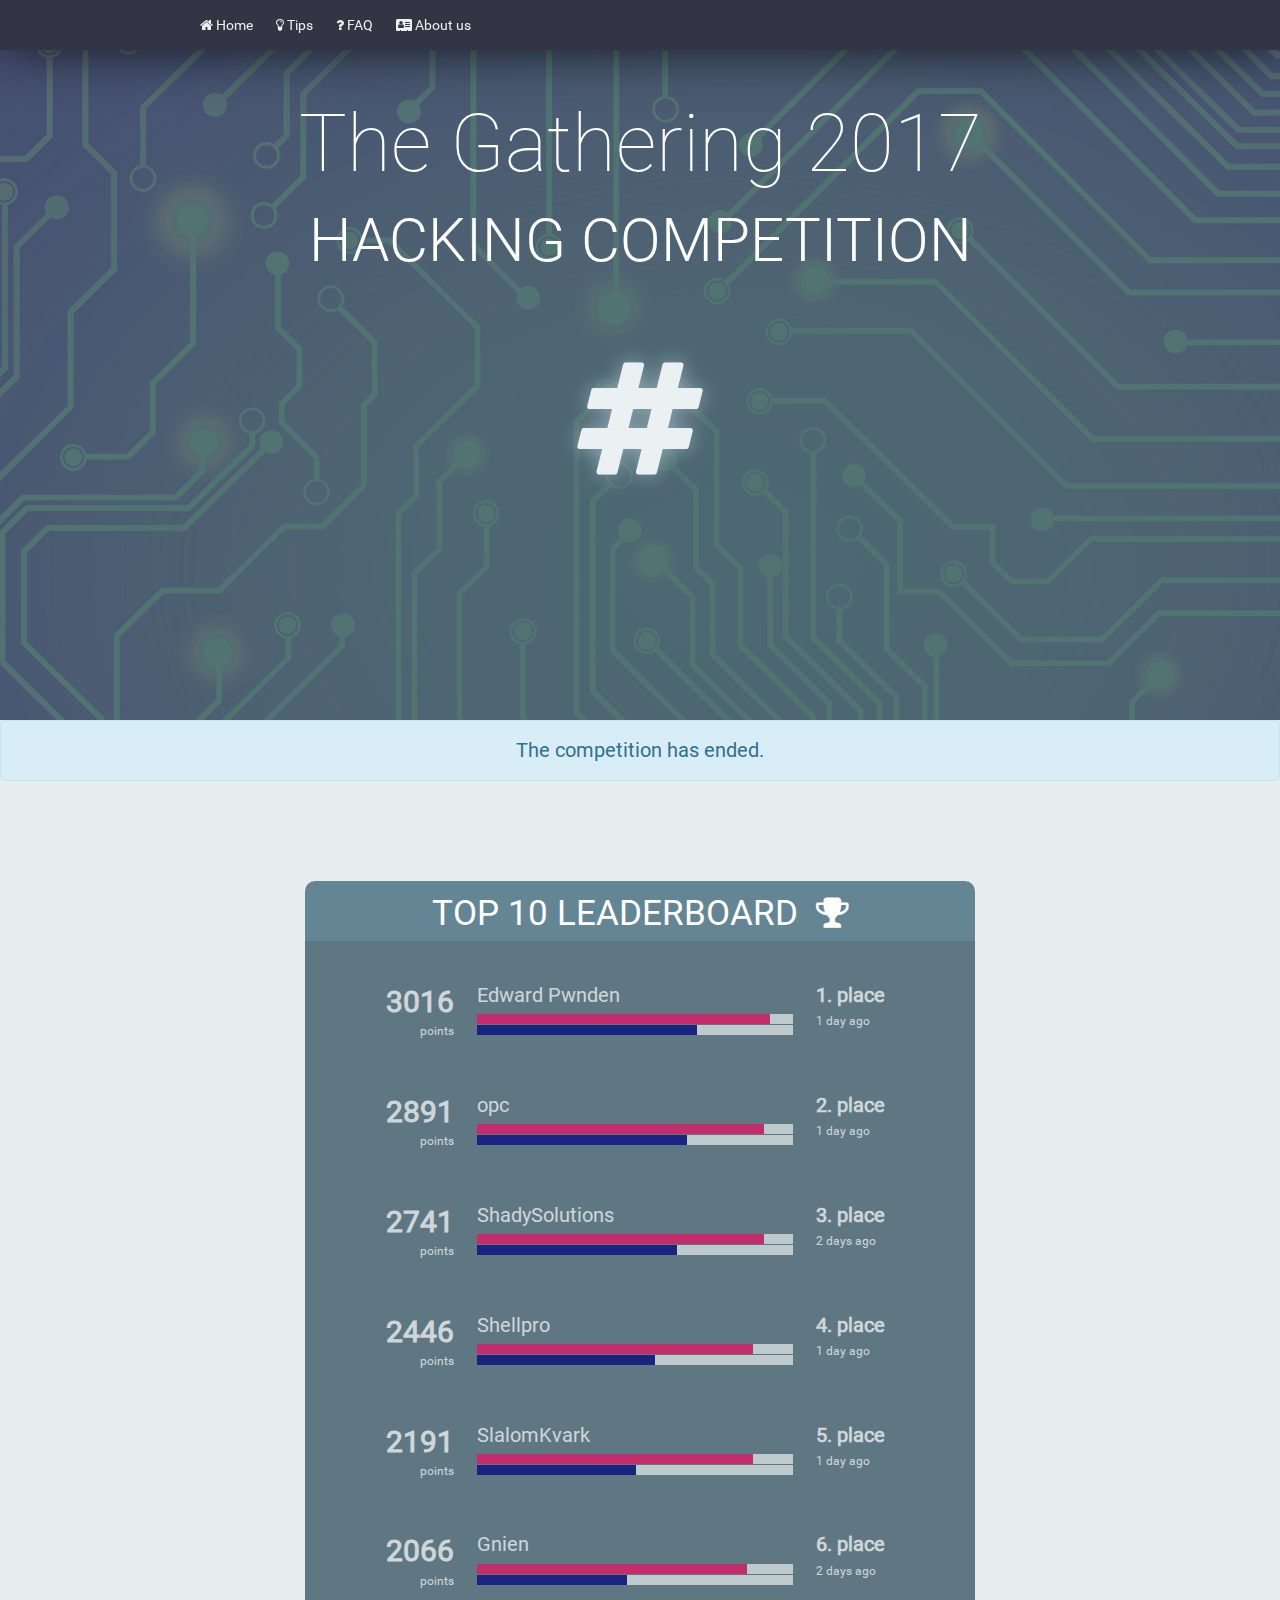
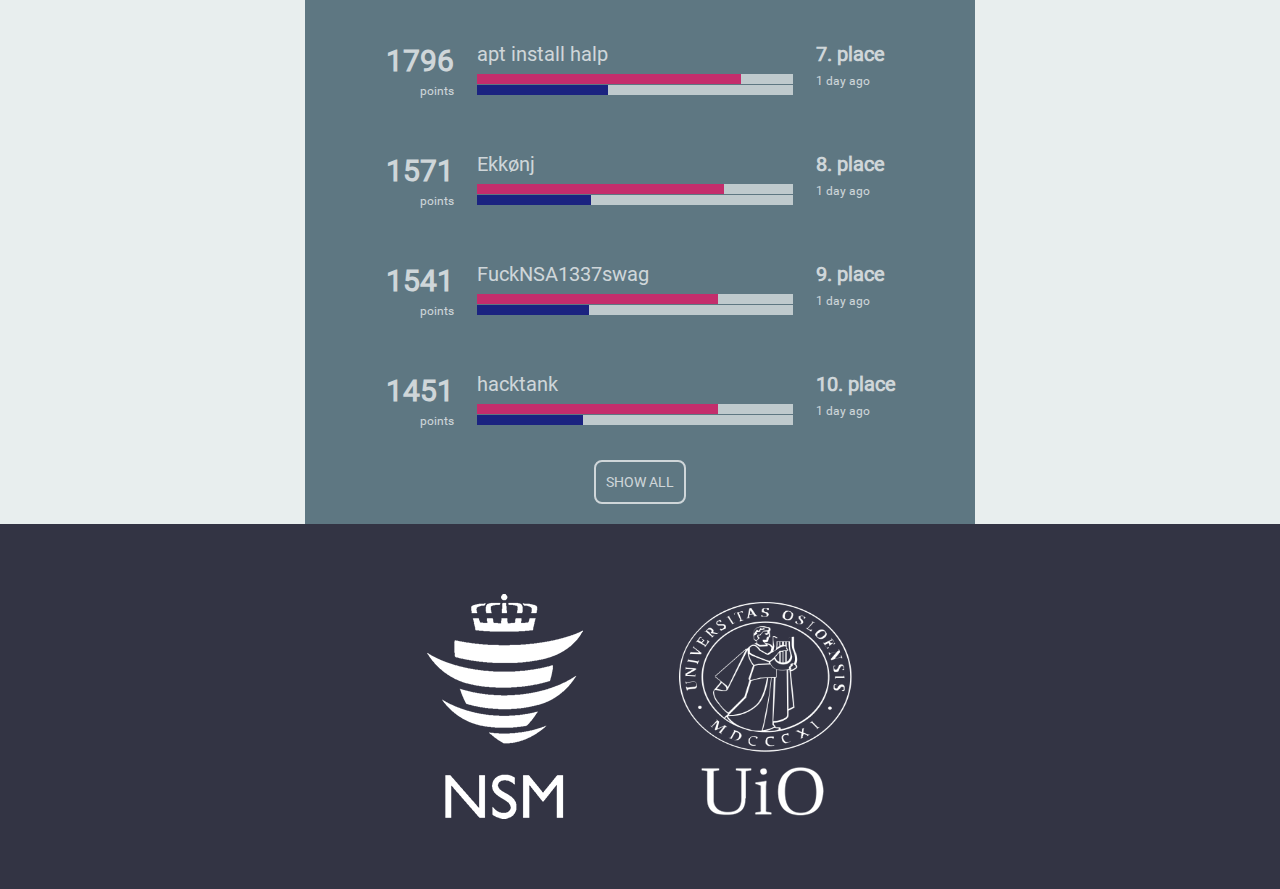
<file: index.html>
<html>
    <head>
        <meta charset="utf-8">
        <meta http-equiv="X-UA-Compatible" content="IE=edge">
        <title>TG 2017 Hacking competition</title>
        <meta name="description" content="The Gathering 2017 Hacking competition">
        <link rel="stylesheet" href="css/app.css@1492212494.css">
        <script src="js/app.js"></script>
    </head>
    <body>
        <div class="main-container">
                        <? // TODO(nico): Loop med pages controller ?>
<div class="menu">
    <div class="content">
        <div class="menu-left">
            <a href="index.html" class="menu-btn">
                <i class="fa fa-home"></i>
                Home
            </a>
            <a href="tipsntrics.html" class="menu-btn">
                <i class="fa fa-lightbulb-o"></i>
                Tips
            </a>
            <a href="faq.html" class="menu-btn">
                <i class="fa fa-question"></i>
                FAQ
            </a>
            <a href="about.html" class="menu-btn">
                <i class="fa fa-address-card"></i>
                About us
            </a>
        </div>
    </div>
</div>

            <div class="heading full ">
    <div class="content ">
        <h1 class="title top">
            The Gathering 2017
        </h1>
        <h1 class="title sub">
            HACKING COMPETITION
        </h1>

                    <div>
                <div class="on-logo-container">
                    <i class="on-logo fa fa-hashtag"></i>
                </div>
            </div>
            </div>
</div>
            <div class="alert alert-info" style="text-align:center; font-size:2rem;">
    The competition has ended.
</div>
<div class="empty-space"></div>
<div class="highscore-container">
    <div class="hs-header">TOP 10 LEADERBOARD&nbsp;&nbsp;<i class="fa fa-trophy" aria-hidden="true"></i></div>
    <div class="hs-bgfill">
        <div class="hs-content">
            
                                    
            <div class="hs-score-container ghost-btn" data-target="#showTeam0" data-toggle="modal">
                <div class="hs-score">
                    <div class="hs-c">
                        <div class="hs-a">3016</div>
                        <div class="hs-b">points</div>
                    </div>
                </div>
                <div class="hs-scoring">
                    <div class="hs-team-name">Edward Pwnden</div>

                    <div class="hs-score-bar" data-toggle="tooltip" data-placement="top"
                        title="51 of 55 tasks">
                        <div class="hs-bar" style="width: 92.727272727273%"></div>
                    </div>
                    <div class="hs-score-bar" style="margin-top:1px;" data-toggle="tooltip"
                        data-placement="top"
                        title="3016 of 4341 points">
                        <div class="hs-bar"
                            style="background-color:navy; width: 69.477079014052%">
                        </div>
                    </div>
                </div>
                <div class="hs-place">
                    <div class="hs-a">1. place</div>
                    <div class="hs-b">
                        1 day ago
                    </div>
                </div>
                <br>
                <div class="spacer"></div>

            </div> 

            <!-- Modal -->
            <div class="modal fade" id="showTeam0" style="color: black; text-align:left;">
                <div class="modal-dialog" role="document">
                    <div class="modal-content">
                        <div class="modal-header">
                            <button type="button" class="close" data-dismiss="modal"><span>&times;</span></button>
                            <h4 class="modal-title" id="myModalLabel" style="color: inherit;">
                                Team <em>Edward Pwnden</em>
                            </h4>
                        </div>
                        <div class="modal-body">
                            <h5>Team members</h5>
                            <ul>
                                                                <li>Mrtn</li>
                                                                <li>raWrz</li>
                                                                <li>nikmag</li>
                                                                <li>SD</li>
                                                            </ul>

                            <h5>Solved tasks</h5>
                            <ul>

                                
                                                                <li>basic
                                    &mdash;
                                    <em>raWrz</em>
                                </li>
                                                                <li>You Spin Me Round
                                    &mdash;
                                    <em>raWrz</em>
                                </li>
                                                                <li>Welcome #3
                                    &mdash;
                                    <em>raWrz</em>
                                </li>
                                                                <li>Damn son, where did you find this
                                    &mdash;
                                    <em>raWrz</em>
                                </li>
                                                                <li>Level 1 #1
                                    &mdash;
                                    <em>SD</em>
                                </li>
                                                                <li>Sesame street troubles
                                    &mdash;
                                    <em>raWrz</em>
                                </li>
                                                                <li>Level 1 #2
                                    &mdash;
                                    <em>SD</em>
                                </li>
                                                                <li>Level 1 #3
                                    &mdash;
                                    <em>SD</em>
                                </li>
                                                                <li>Level 2 #1
                                    &mdash;
                                    <em>SD</em>
                                </li>
                                                                <li>This is a rare pepe, but why?
                                    &mdash;
                                    <em>Mrtn</em>
                                </li>
                                                                <li>Level 2 #2
                                    &mdash;
                                    <em>SD</em>
                                </li>
                                                                <li>Level 2 #3
                                    &mdash;
                                    <em>SD</em>
                                </li>
                                                                <li>BIOS 
                                    &mdash;
                                    <em>nikmag</em>
                                </li>
                                                                <li>Level 3 #1
                                    &mdash;
                                    <em>SD</em>
                                </li>
                                                                <li>Where?
                                    &mdash;
                                    <em>Mrtn</em>
                                </li>
                                                                <li>Level 3 #2
                                    &mdash;
                                    <em>SD</em>
                                </li>
                                                                <li>Level 3 #3
                                    &mdash;
                                    <em>SD</em>
                                </li>
                                                                <li>Level 4 #1
                                    &mdash;
                                    <em>SD</em>
                                </li>
                                                                <li>Welcome #4
                                    &mdash;
                                    <em>Mrtn</em>
                                </li>
                                                                <li>Level 4 #2
                                    &mdash;
                                    <em>SD</em>
                                </li>
                                                                <li>Welcome #5
                                    &mdash;
                                    <em>Mrtn</em>
                                </li>
                                                                <li>Level 4 #3
                                    &mdash;
                                    <em>SD</em>
                                </li>
                                                                <li>Level 5 #1
                                    &mdash;
                                    <em>SD</em>
                                </li>
                                                                <li>Level 5 #2
                                    &mdash;
                                    <em>SD</em>
                                </li>
                                                                <li>Level 5 #3
                                    &mdash;
                                    <em>SD</em>
                                </li>
                                                                <li>Welcome #2
                                    &mdash;
                                    <em>Mrtn</em>
                                </li>
                                                                <li>Welcome #1
                                    &mdash;
                                    <em>Mrtn</em>
                                </li>
                                                                <li>Insanity Check
                                    &mdash;
                                    <em>Mrtn</em>
                                </li>
                                                                <li>BEEP BEEP
                                    &mdash;
                                    <em>Mrtn</em>
                                </li>
                                                                <li>time 
                                    &mdash;
                                    <em>nikmag</em>
                                </li>
                                                                <li>Robot Overlords
                                    &mdash;
                                    <em>raWrz</em>
                                </li>
                                                                <li>overflowme
                                    &mdash;
                                    <em>Mrtn</em>
                                </li>
                                                                <li>Fallout TG17 HACK RIP-OFF Termlink
                                    &mdash;
                                    <em>nikmag</em>
                                </li>
                                                                <li>unReCOgnizable
                                    &mdash;
                                    <em>Mrtn</em>
                                </li>
                                                                <li>Leak me
                                    &mdash;
                                    <em>Mrtn</em>
                                </li>
                                                                <li>Lockpicking
                                    &mdash;
                                    <em>Mrtn</em>
                                </li>
                                                                <li>Close Encounter
                                    &mdash;
                                    <em>nikmag</em>
                                </li>
                                                                <li>Data Matrix
                                    &mdash;
                                    <em>nikmag</em>
                                </li>
                                                                <li>Leak me 2.0
                                    &mdash;
                                    <em>Mrtn</em>
                                </li>
                                                                <li>auto 
                                    &mdash;
                                    <em>Mrtn</em>
                                </li>
                                                                <li>House Trouble
                                    &mdash;
                                    <em>Mrtn</em>
                                </li>
                                                                <li>Zombies!
                                    &mdash;
                                    <em>nikmag</em>
                                </li>
                                                                <li>Badcrypt
                                    &mdash;
                                    <em>nikmag</em>
                                </li>
                                                                <li>Hello, friends! #1
                                    &mdash;
                                    <em>Mrtn</em>
                                </li>
                                                                <li>Hello, friends! #2
                                    &mdash;
                                    <em>Mrtn</em>
                                </li>
                                                                <li>Hello, friends! #3
                                    &mdash;
                                    <em>Mrtn</em>
                                </li>
                                                                <li>Arabic poster
                                    &mdash;
                                    <em>Mrtn</em>
                                </li>
                                                                <li>Server
                                    &mdash;
                                    <em>Mrtn</em>
                                </li>
                                                                <li>Fallout TG17 Rip-Off Termlink 2
                                    &mdash;
                                    <em>Mrtn</em>
                                </li>
                                                                <li>Forensick
                                    &mdash;
                                    <em>Mrtn</em>
                                </li>
                                                                <li>Transmission Control
                                    &mdash;
                                    <em>nikmag</em>
                                </li>
                                
                            </ul>

                        </div>
                        <div class="modal-footer">
                            <button type="button" class="btn btn-default" data-dismiss="modal">Close</button>
                        </div>
                    </div>
                </div>
            </div>

                                    
            <div class="hs-score-container ghost-btn" data-target="#showTeam1" data-toggle="modal">
                <div class="hs-score">
                    <div class="hs-c">
                        <div class="hs-a">2891</div>
                        <div class="hs-b">points</div>
                    </div>
                </div>
                <div class="hs-scoring">
                    <div class="hs-team-name">opc</div>

                    <div class="hs-score-bar" data-toggle="tooltip" data-placement="top"
                        title="50 of 55 tasks">
                        <div class="hs-bar" style="width: 90.909090909091%"></div>
                    </div>
                    <div class="hs-score-bar" style="margin-top:1px;" data-toggle="tooltip"
                        data-placement="top"
                        title="2891 of 4341 points">
                        <div class="hs-bar"
                            style="background-color:navy; width: 66.597558166321%">
                        </div>
                    </div>
                </div>
                <div class="hs-place">
                    <div class="hs-a">2. place</div>
                    <div class="hs-b">
                        1 day ago
                    </div>
                </div>
                <br>
                <div class="spacer"></div>

            </div> 

            <!-- Modal -->
            <div class="modal fade" id="showTeam1" style="color: black; text-align:left;">
                <div class="modal-dialog" role="document">
                    <div class="modal-content">
                        <div class="modal-header">
                            <button type="button" class="close" data-dismiss="modal"><span>&times;</span></button>
                            <h4 class="modal-title" id="myModalLabel" style="color: inherit;">
                                Team <em>opc</em>
                            </h4>
                        </div>
                        <div class="modal-body">
                            <h5>Team members</h5>
                            <ul>
                                                                <li>oklien</li>
                                                                <li>zetici</li>
                                                                <li>Xoriath</li>
                                                            </ul>

                            <h5>Solved tasks</h5>
                            <ul>

                                
                                                                <li>basic
                                    &mdash;
                                    <em>oklien</em>
                                </li>
                                                                <li>You Spin Me Round
                                    &mdash;
                                    <em>oklien</em>
                                </li>
                                                                <li>Level 1 #1
                                    &mdash;
                                    <em>oklien</em>
                                </li>
                                                                <li>Welcome #4
                                    &mdash;
                                    <em>zetici</em>
                                </li>
                                                                <li>Welcome #5
                                    &mdash;
                                    <em>oklien</em>
                                </li>
                                                                <li>Damn son, where did you find this
                                    &mdash;
                                    <em>zetici</em>
                                </li>
                                                                <li>Welcome #1
                                    &mdash;
                                    <em>zetici</em>
                                </li>
                                                                <li>Welcome #3
                                    &mdash;
                                    <em>oklien</em>
                                </li>
                                                                <li>time 
                                    &mdash;
                                    <em>oklien</em>
                                </li>
                                                                <li>Welcome #2
                                    &mdash;
                                    <em>zetici</em>
                                </li>
                                                                <li>Level 1 #2
                                    &mdash;
                                    <em>oklien</em>
                                </li>
                                                                <li>Level 1 #3
                                    &mdash;
                                    <em>oklien</em>
                                </li>
                                                                <li>Level 2 #1
                                    &mdash;
                                    <em>oklien</em>
                                </li>
                                                                <li>Level 2 #2
                                    &mdash;
                                    <em>oklien</em>
                                </li>
                                                                <li>Level 2 #3
                                    &mdash;
                                    <em>oklien</em>
                                </li>
                                                                <li>Close Encounter
                                    &mdash;
                                    <em>oklien</em>
                                </li>
                                                                <li>Robot Overlords
                                    &mdash;
                                    <em>oklien</em>
                                </li>
                                                                <li>Sesame street troubles
                                    &mdash;
                                    <em>oklien</em>
                                </li>
                                                                <li>Where?
                                    &mdash;
                                    <em>oklien</em>
                                </li>
                                                                <li>BIOS 
                                    &mdash;
                                    <em>oklien</em>
                                </li>
                                                                <li>overflowme
                                    &mdash;
                                    <em>oklien</em>
                                </li>
                                                                <li>BEEP BEEP
                                    &mdash;
                                    <em>oklien</em>
                                </li>
                                                                <li>Data Matrix
                                    &mdash;
                                    <em>Xoriath</em>
                                </li>
                                                                <li>Leak me
                                    &mdash;
                                    <em>oklien</em>
                                </li>
                                                                <li>unReCOgnizable
                                    &mdash;
                                    <em>oklien</em>
                                </li>
                                                                <li>This is a rare pepe, but why?
                                    &mdash;
                                    <em>oklien</em>
                                </li>
                                                                <li>Lockpicking
                                    &mdash;
                                    <em>zetici</em>
                                </li>
                                                                <li>Insanity Check
                                    &mdash;
                                    <em>zetici</em>
                                </li>
                                                                <li>Fallout TG17 HACK RIP-OFF Termlink
                                    &mdash;
                                    <em>oklien</em>
                                </li>
                                                                <li>auto 
                                    &mdash;
                                    <em>oklien</em>
                                </li>
                                                                <li>Level 3 #1
                                    &mdash;
                                    <em>zetici</em>
                                </li>
                                                                <li>Level 3 #2
                                    &mdash;
                                    <em>zetici</em>
                                </li>
                                                                <li>Level 3 #3
                                    &mdash;
                                    <em>oklien</em>
                                </li>
                                                                <li>Level 4 #1
                                    &mdash;
                                    <em>oklien</em>
                                </li>
                                                                <li>Level 4 #2
                                    &mdash;
                                    <em>oklien</em>
                                </li>
                                                                <li>Level 4 #3
                                    &mdash;
                                    <em>oklien</em>
                                </li>
                                                                <li>Level 5 #1
                                    &mdash;
                                    <em>oklien</em>
                                </li>
                                                                <li>Level 5 #2
                                    &mdash;
                                    <em>oklien</em>
                                </li>
                                                                <li>Level 5 #3
                                    &mdash;
                                    <em>oklien</em>
                                </li>
                                                                <li>Hello, friends! #1
                                    &mdash;
                                    <em>oklien</em>
                                </li>
                                                                <li>Arabic poster
                                    &mdash;
                                    <em>zetici</em>
                                </li>
                                                                <li>Hello, friends! #2
                                    &mdash;
                                    <em>oklien</em>
                                </li>
                                                                <li>House Trouble
                                    &mdash;
                                    <em>zetici</em>
                                </li>
                                                                <li>Hello, friends! #3
                                    &mdash;
                                    <em>zetici</em>
                                </li>
                                                                <li>Badcrypt
                                    &mdash;
                                    <em>oklien</em>
                                </li>
                                                                <li>Server
                                    &mdash;
                                    <em>oklien</em>
                                </li>
                                                                <li>Forensick
                                    &mdash;
                                    <em>zetici</em>
                                </li>
                                                                <li>Fallout TG17 Rip-Off Termlink 2
                                    &mdash;
                                    <em>oklien</em>
                                </li>
                                                                <li>Zombies!
                                    &mdash;
                                    <em>zetici</em>
                                </li>
                                                                <li>Fallout TG17 Rip-Off Termlink 2 v2
                                    &mdash;
                                    <em>zetici</em>
                                </li>
                                
                            </ul>

                        </div>
                        <div class="modal-footer">
                            <button type="button" class="btn btn-default" data-dismiss="modal">Close</button>
                        </div>
                    </div>
                </div>
            </div>

                                    
            <div class="hs-score-container ghost-btn" data-target="#showTeam2" data-toggle="modal">
                <div class="hs-score">
                    <div class="hs-c">
                        <div class="hs-a">2741</div>
                        <div class="hs-b">points</div>
                    </div>
                </div>
                <div class="hs-scoring">
                    <div class="hs-team-name">ShadySolutions</div>

                    <div class="hs-score-bar" data-toggle="tooltip" data-placement="top"
                        title="50 of 55 tasks">
                        <div class="hs-bar" style="width: 90.909090909091%"></div>
                    </div>
                    <div class="hs-score-bar" style="margin-top:1px;" data-toggle="tooltip"
                        data-placement="top"
                        title="2741 of 4341 points">
                        <div class="hs-bar"
                            style="background-color:navy; width: 63.142133149044%">
                        </div>
                    </div>
                </div>
                <div class="hs-place">
                    <div class="hs-a">3. place</div>
                    <div class="hs-b">
                        2 days ago
                    </div>
                </div>
                <br>
                <div class="spacer"></div>

            </div> 

            <!-- Modal -->
            <div class="modal fade" id="showTeam2" style="color: black; text-align:left;">
                <div class="modal-dialog" role="document">
                    <div class="modal-content">
                        <div class="modal-header">
                            <button type="button" class="close" data-dismiss="modal"><span>&times;</span></button>
                            <h4 class="modal-title" id="myModalLabel" style="color: inherit;">
                                Team <em>ShadySolutions</em>
                            </h4>
                        </div>
                        <div class="modal-body">
                            <h5>Team members</h5>
                            <ul>
                                                                <li>bolzzy</li>
                                                                <li>odinj</li>
                                                                <li>Halvtho</li>
                                                                <li>404&#039;d</li>
                                                            </ul>

                            <h5>Solved tasks</h5>
                            <ul>

                                
                                                                <li>Where?
                                    &mdash;
                                    <em>404&#039;d</em>
                                </li>
                                                                <li>Sesame street troubles
                                    &mdash;
                                    <em>bolzzy</em>
                                </li>
                                                                <li>Damn son, where did you find this
                                    &mdash;
                                    <em>bolzzy</em>
                                </li>
                                                                <li>Welcome #3
                                    &mdash;
                                    <em>bolzzy</em>
                                </li>
                                                                <li>BIOS 
                                    &mdash;
                                    <em>404&#039;d</em>
                                </li>
                                                                <li>time 
                                    &mdash;
                                    <em>404&#039;d</em>
                                </li>
                                                                <li>basic
                                    &mdash;
                                    <em>404&#039;d</em>
                                </li>
                                                                <li>You Spin Me Round
                                    &mdash;
                                    <em>404&#039;d</em>
                                </li>
                                                                <li>Welcome #1
                                    &mdash;
                                    <em>bolzzy</em>
                                </li>
                                                                <li>Level 1 #1
                                    &mdash;
                                    <em>404&#039;d</em>
                                </li>
                                                                <li>Level 1 #2
                                    &mdash;
                                    <em>404&#039;d</em>
                                </li>
                                                                <li>Level 1 #3
                                    &mdash;
                                    <em>404&#039;d</em>
                                </li>
                                                                <li>Level 2 #1
                                    &mdash;
                                    <em>404&#039;d</em>
                                </li>
                                                                <li>Level 2 #2
                                    &mdash;
                                    <em>404&#039;d</em>
                                </li>
                                                                <li>Level 2 #3
                                    &mdash;
                                    <em>404&#039;d</em>
                                </li>
                                                                <li>Level 3 #1
                                    &mdash;
                                    <em>404&#039;d</em>
                                </li>
                                                                <li>Level 3 #2
                                    &mdash;
                                    <em>404&#039;d</em>
                                </li>
                                                                <li>Level 3 #3
                                    &mdash;
                                    <em>404&#039;d</em>
                                </li>
                                                                <li>Level 4 #1
                                    &mdash;
                                    <em>404&#039;d</em>
                                </li>
                                                                <li>Level 4 #2
                                    &mdash;
                                    <em>404&#039;d</em>
                                </li>
                                                                <li>Level 4 #3
                                    &mdash;
                                    <em>404&#039;d</em>
                                </li>
                                                                <li>Level 5 #1
                                    &mdash;
                                    <em>404&#039;d</em>
                                </li>
                                                                <li>Level 5 #2
                                    &mdash;
                                    <em>404&#039;d</em>
                                </li>
                                                                <li>Level 5 #3
                                    &mdash;
                                    <em>404&#039;d</em>
                                </li>
                                                                <li>This is a rare pepe, but why?
                                    &mdash;
                                    <em>bolzzy</em>
                                </li>
                                                                <li>Welcome #2
                                    &mdash;
                                    <em>bolzzy</em>
                                </li>
                                                                <li>Fallout TG17 HACK RIP-OFF Termlink
                                    &mdash;
                                    <em>bolzzy</em>
                                </li>
                                                                <li>BEEP BEEP
                                    &mdash;
                                    <em>Halvtho</em>
                                </li>
                                                                <li>overflowme
                                    &mdash;
                                    <em>bolzzy</em>
                                </li>
                                                                <li>Robot Overlords
                                    &mdash;
                                    <em>bolzzy</em>
                                </li>
                                                                <li>Insanity Check
                                    &mdash;
                                    <em>bolzzy</em>
                                </li>
                                                                <li>Welcome #4
                                    &mdash;
                                    <em>Halvtho</em>
                                </li>
                                                                <li>Welcome #5
                                    &mdash;
                                    <em>Halvtho</em>
                                </li>
                                                                <li>Lockpicking
                                    &mdash;
                                    <em>bolzzy</em>
                                </li>
                                                                <li>Leak me
                                    &mdash;
                                    <em>bolzzy</em>
                                </li>
                                                                <li>auto 
                                    &mdash;
                                    <em>Halvtho</em>
                                </li>
                                                                <li>unReCOgnizable
                                    &mdash;
                                    <em>404&#039;d</em>
                                </li>
                                                                <li>Data Matrix
                                    &mdash;
                                    <em>404&#039;d</em>
                                </li>
                                                                <li>Leak me 2.0
                                    &mdash;
                                    <em>bolzzy</em>
                                </li>
                                                                <li>Close Encounter
                                    &mdash;
                                    <em>odinj</em>
                                </li>
                                                                <li>Zombies!
                                    &mdash;
                                    <em>404&#039;d</em>
                                </li>
                                                                <li>House Trouble
                                    &mdash;
                                    <em>Halvtho</em>
                                </li>
                                                                <li>Badcrypt
                                    &mdash;
                                    <em>bolzzy</em>
                                </li>
                                                                <li>Hello, friends! #1
                                    &mdash;
                                    <em>404&#039;d</em>
                                </li>
                                                                <li>Hello, friends! #2
                                    &mdash;
                                    <em>404&#039;d</em>
                                </li>
                                                                <li>Hello, friends! #3
                                    &mdash;
                                    <em>404&#039;d</em>
                                </li>
                                                                <li>Arabic poster
                                    &mdash;
                                    <em>bolzzy</em>
                                </li>
                                                                <li>Server
                                    &mdash;
                                    <em>odinj</em>
                                </li>
                                                                <li>Forensick
                                    &mdash;
                                    <em>bolzzy</em>
                                </li>
                                                                <li>Fallout TG17 Rip-Off Termlink 2
                                    &mdash;
                                    <em>Halvtho</em>
                                </li>
                                
                            </ul>

                        </div>
                        <div class="modal-footer">
                            <button type="button" class="btn btn-default" data-dismiss="modal">Close</button>
                        </div>
                    </div>
                </div>
            </div>

                                    
            <div class="hs-score-container ghost-btn" data-target="#showTeam3" data-toggle="modal">
                <div class="hs-score">
                    <div class="hs-c">
                        <div class="hs-a">2446</div>
                        <div class="hs-b">points</div>
                    </div>
                </div>
                <div class="hs-scoring">
                    <div class="hs-team-name">Shellpro</div>

                    <div class="hs-score-bar" data-toggle="tooltip" data-placement="top"
                        title="48 of 55 tasks">
                        <div class="hs-bar" style="width: 87.272727272727%"></div>
                    </div>
                    <div class="hs-score-bar" style="margin-top:1px;" data-toggle="tooltip"
                        data-placement="top"
                        title="2446 of 4341 points">
                        <div class="hs-bar"
                            style="background-color:navy; width: 56.346463948399%">
                        </div>
                    </div>
                </div>
                <div class="hs-place">
                    <div class="hs-a">4. place</div>
                    <div class="hs-b">
                        1 day ago
                    </div>
                </div>
                <br>
                <div class="spacer"></div>

            </div> 

            <!-- Modal -->
            <div class="modal fade" id="showTeam3" style="color: black; text-align:left;">
                <div class="modal-dialog" role="document">
                    <div class="modal-content">
                        <div class="modal-header">
                            <button type="button" class="close" data-dismiss="modal"><span>&times;</span></button>
                            <h4 class="modal-title" id="myModalLabel" style="color: inherit;">
                                Team <em>Shellpro</em>
                            </h4>
                        </div>
                        <div class="modal-body">
                            <h5>Team members</h5>
                            <ul>
                                                                <li>StoneHead</li>
                                                                <li>Mathsterk</li>
                                                                <li>Oddstr13</li>
                                                                <li>Zevz2990</li>
                                                                <li>Neom</li>
                                                            </ul>

                            <h5>Solved tasks</h5>
                            <ul>

                                
                                                                <li>basic
                                    &mdash;
                                    <em>StoneHead</em>
                                </li>
                                                                <li>You Spin Me Round
                                    &mdash;
                                    <em>StoneHead</em>
                                </li>
                                                                <li>Sesame street troubles
                                    &mdash;
                                    <em>StoneHead</em>
                                </li>
                                                                <li>Where?
                                    &mdash;
                                    <em>Oddstr13</em>
                                </li>
                                                                <li>Data Matrix
                                    &mdash;
                                    <em>StoneHead</em>
                                </li>
                                                                <li>Lockpicking
                                    &mdash;
                                    <em>Oddstr13</em>
                                </li>
                                                                <li>Level 1 #1
                                    &mdash;
                                    <em>Zevz2990</em>
                                </li>
                                                                <li>Level 1 #2
                                    &mdash;
                                    <em>Zevz2990</em>
                                </li>
                                                                <li>Level 1 #3
                                    &mdash;
                                    <em>Zevz2990</em>
                                </li>
                                                                <li>Level 2 #1
                                    &mdash;
                                    <em>Zevz2990</em>
                                </li>
                                                                <li>Level 2 #2
                                    &mdash;
                                    <em>Zevz2990</em>
                                </li>
                                                                <li>Level 2 #3
                                    &mdash;
                                    <em>Zevz2990</em>
                                </li>
                                                                <li>Level 3 #1
                                    &mdash;
                                    <em>Zevz2990</em>
                                </li>
                                                                <li>time 
                                    &mdash;
                                    <em>Oddstr13</em>
                                </li>
                                                                <li>Level 3 #2
                                    &mdash;
                                    <em>Zevz2990</em>
                                </li>
                                                                <li>Level 3 #3
                                    &mdash;
                                    <em>Zevz2990</em>
                                </li>
                                                                <li>Leak me
                                    &mdash;
                                    <em>Oddstr13</em>
                                </li>
                                                                <li>Level 4 #1
                                    &mdash;
                                    <em>Zevz2990</em>
                                </li>
                                                                <li>Level 4 #2
                                    &mdash;
                                    <em>Zevz2990</em>
                                </li>
                                                                <li>This is a rare pepe, but why?
                                    &mdash;
                                    <em>StoneHead</em>
                                </li>
                                                                <li>Level 4 #3
                                    &mdash;
                                    <em>Zevz2990</em>
                                </li>
                                                                <li>BEEP BEEP
                                    &mdash;
                                    <em>Oddstr13</em>
                                </li>
                                                                <li>Welcome #1
                                    &mdash;
                                    <em>Oddstr13</em>
                                </li>
                                                                <li>Level 5 #1
                                    &mdash;
                                    <em>Zevz2990</em>
                                </li>
                                                                <li>Level 5 #2
                                    &mdash;
                                    <em>Zevz2990</em>
                                </li>
                                                                <li>Fallout TG17 HACK RIP-OFF Termlink
                                    &mdash;
                                    <em>StoneHead</em>
                                </li>
                                                                <li>Welcome #3
                                    &mdash;
                                    <em>Oddstr13</em>
                                </li>
                                                                <li>Level 5 #3
                                    &mdash;
                                    <em>Zevz2990</em>
                                </li>
                                                                <li>unReCOgnizable
                                    &mdash;
                                    <em>Oddstr13</em>
                                </li>
                                                                <li>BIOS 
                                    &mdash;
                                    <em>StoneHead</em>
                                </li>
                                                                <li>overflowme
                                    &mdash;
                                    <em>Oddstr13</em>
                                </li>
                                                                <li>Welcome #5
                                    &mdash;
                                    <em>Mathsterk</em>
                                </li>
                                                                <li>Welcome #4
                                    &mdash;
                                    <em>Oddstr13</em>
                                </li>
                                                                <li>Robot Overlords
                                    &mdash;
                                    <em>Neom</em>
                                </li>
                                                                <li>Damn son, where did you find this
                                    &mdash;
                                    <em>Neom</em>
                                </li>
                                                                <li>Welcome #2
                                    &mdash;
                                    <em>StoneHead</em>
                                </li>
                                                                <li>auto 
                                    &mdash;
                                    <em>Oddstr13</em>
                                </li>
                                                                <li>House Trouble
                                    &mdash;
                                    <em>Oddstr13</em>
                                </li>
                                                                <li>Zombies!
                                    &mdash;
                                    <em>Oddstr13</em>
                                </li>
                                                                <li>Hello, friends! #1
                                    &mdash;
                                    <em>Oddstr13</em>
                                </li>
                                                                <li>Hello, friends! #2
                                    &mdash;
                                    <em>Oddstr13</em>
                                </li>
                                                                <li>Hello, friends! #3
                                    &mdash;
                                    <em>Oddstr13</em>
                                </li>
                                                                <li>Arabic poster
                                    &mdash;
                                    <em>Oddstr13</em>
                                </li>
                                                                <li>Fallout TG17 Rip-Off Termlink 2
                                    &mdash;
                                    <em>Oddstr13</em>
                                </li>
                                                                <li>Server
                                    &mdash;
                                    <em>Oddstr13</em>
                                </li>
                                                                <li>Forensick
                                    &mdash;
                                    <em>Oddstr13</em>
                                </li>
                                                                <li>Badcrypt
                                    &mdash;
                                    <em>StoneHead</em>
                                </li>
                                                                <li>Close Encounter
                                    &mdash;
                                    <em>StoneHead</em>
                                </li>
                                
                            </ul>

                        </div>
                        <div class="modal-footer">
                            <button type="button" class="btn btn-default" data-dismiss="modal">Close</button>
                        </div>
                    </div>
                </div>
            </div>

                                    
            <div class="hs-score-container ghost-btn" data-target="#showTeam4" data-toggle="modal">
                <div class="hs-score">
                    <div class="hs-c">
                        <div class="hs-a">2191</div>
                        <div class="hs-b">points</div>
                    </div>
                </div>
                <div class="hs-scoring">
                    <div class="hs-team-name">SlalomKvark</div>

                    <div class="hs-score-bar" data-toggle="tooltip" data-placement="top"
                        title="48 of 55 tasks">
                        <div class="hs-bar" style="width: 87.272727272727%"></div>
                    </div>
                    <div class="hs-score-bar" style="margin-top:1px;" data-toggle="tooltip"
                        data-placement="top"
                        title="2191 of 4341 points">
                        <div class="hs-bar"
                            style="background-color:navy; width: 50.472241419028%">
                        </div>
                    </div>
                </div>
                <div class="hs-place">
                    <div class="hs-a">5. place</div>
                    <div class="hs-b">
                        1 day ago
                    </div>
                </div>
                <br>
                <div class="spacer"></div>

            </div> 

            <!-- Modal -->
            <div class="modal fade" id="showTeam4" style="color: black; text-align:left;">
                <div class="modal-dialog" role="document">
                    <div class="modal-content">
                        <div class="modal-header">
                            <button type="button" class="close" data-dismiss="modal"><span>&times;</span></button>
                            <h4 class="modal-title" id="myModalLabel" style="color: inherit;">
                                Team <em>SlalomKvark</em>
                            </h4>
                        </div>
                        <div class="modal-body">
                            <h5>Team members</h5>
                            <ul>
                                                                <li>Toww</li>
                                                                <li>HAWTsken</li>
                                                                <li>Jellyfishbrain</li>
                                                            </ul>

                            <h5>Solved tasks</h5>
                            <ul>

                                
                                                                <li>Welcome #4
                                    &mdash;
                                    <em>Toww</em>
                                </li>
                                                                <li>basic
                                    &mdash;
                                    <em>Toww</em>
                                </li>
                                                                <li>You Spin Me Round
                                    &mdash;
                                    <em>Toww</em>
                                </li>
                                                                <li>Close Encounter
                                    &mdash;
                                    <em>Toww</em>
                                </li>
                                                                <li>Sesame street troubles
                                    &mdash;
                                    <em>Toww</em>
                                </li>
                                                                <li>Robot Overlords
                                    &mdash;
                                    <em>Toww</em>
                                </li>
                                                                <li>Damn son, where did you find this
                                    &mdash;
                                    <em>Toww</em>
                                </li>
                                                                <li>Where?
                                    &mdash;
                                    <em>Toww</em>
                                </li>
                                                                <li>Insanity Check
                                    &mdash;
                                    <em>Toww</em>
                                </li>
                                                                <li>Welcome #1
                                    &mdash;
                                    <em>Toww</em>
                                </li>
                                                                <li>Level 1 #1
                                    &mdash;
                                    <em>Jellyfishbrain</em>
                                </li>
                                                                <li>Level 1 #2
                                    &mdash;
                                    <em>Jellyfishbrain</em>
                                </li>
                                                                <li>Level 1 #3
                                    &mdash;
                                    <em>Toww</em>
                                </li>
                                                                <li>BIOS 
                                    &mdash;
                                    <em>Toww</em>
                                </li>
                                                                <li>Level 2 #1
                                    &mdash;
                                    <em>Jellyfishbrain</em>
                                </li>
                                                                <li>Level 2 #2
                                    &mdash;
                                    <em>Jellyfishbrain</em>
                                </li>
                                                                <li>Level 2 #3
                                    &mdash;
                                    <em>Jellyfishbrain</em>
                                </li>
                                                                <li>Level 3 #1
                                    &mdash;
                                    <em>Jellyfishbrain</em>
                                </li>
                                                                <li>unReCOgnizable
                                    &mdash;
                                    <em>Toww</em>
                                </li>
                                                                <li>This is a rare pepe, but why?
                                    &mdash;
                                    <em>Toww</em>
                                </li>
                                                                <li>Level 3 #2
                                    &mdash;
                                    <em>Jellyfishbrain</em>
                                </li>
                                                                <li>Fallout TG17 HACK RIP-OFF Termlink
                                    &mdash;
                                    <em>Toww</em>
                                </li>
                                                                <li>Level 3 #3
                                    &mdash;
                                    <em>Jellyfishbrain</em>
                                </li>
                                                                <li>Welcome #2
                                    &mdash;
                                    <em>Toww</em>
                                </li>
                                                                <li>Welcome #3
                                    &mdash;
                                    <em>Toww</em>
                                </li>
                                                                <li>Level 4 #1
                                    &mdash;
                                    <em>Jellyfishbrain</em>
                                </li>
                                                                <li>Leak me
                                    &mdash;
                                    <em>Toww</em>
                                </li>
                                                                <li>Welcome #5
                                    &mdash;
                                    <em>Toww</em>
                                </li>
                                                                <li>House Trouble
                                    &mdash;
                                    <em>Toww</em>
                                </li>
                                                                <li>Zombies!
                                    &mdash;
                                    <em>Toww</em>
                                </li>
                                                                <li>Badcrypt
                                    &mdash;
                                    <em>Toww</em>
                                </li>
                                                                <li>Level 4 #2
                                    &mdash;
                                    <em>Toww</em>
                                </li>
                                                                <li>Level 4 #3
                                    &mdash;
                                    <em>Toww</em>
                                </li>
                                                                <li>Level 5 #1
                                    &mdash;
                                    <em>Toww</em>
                                </li>
                                                                <li>Level 5 #2
                                    &mdash;
                                    <em>Toww</em>
                                </li>
                                                                <li>Level 5 #3
                                    &mdash;
                                    <em>Toww</em>
                                </li>
                                                                <li>BEEP BEEP
                                    &mdash;
                                    <em>Toww</em>
                                </li>
                                                                <li>Arabic poster
                                    &mdash;
                                    <em>Toww</em>
                                </li>
                                                                <li>Lockpicking
                                    &mdash;
                                    <em>HAWTsken</em>
                                </li>
                                                                <li>Data Matrix
                                    &mdash;
                                    <em>Jellyfishbrain</em>
                                </li>
                                                                <li>Forensick
                                    &mdash;
                                    <em>Toww</em>
                                </li>
                                                                <li>time 
                                    &mdash;
                                    <em>Toww</em>
                                </li>
                                                                <li>overflowme
                                    &mdash;
                                    <em>Toww</em>
                                </li>
                                                                <li>Server
                                    &mdash;
                                    <em>Toww</em>
                                </li>
                                                                <li>auto 
                                    &mdash;
                                    <em>Toww</em>
                                </li>
                                                                <li>Hello, friends! #2
                                    &mdash;
                                    <em>Toww</em>
                                </li>
                                                                <li>Hello, friends! #1
                                    &mdash;
                                    <em>Toww</em>
                                </li>
                                                                <li>Hello, friends! #3
                                    &mdash;
                                    <em>Toww</em>
                                </li>
                                
                            </ul>

                        </div>
                        <div class="modal-footer">
                            <button type="button" class="btn btn-default" data-dismiss="modal">Close</button>
                        </div>
                    </div>
                </div>
            </div>

                                    
            <div class="hs-score-container ghost-btn" data-target="#showTeam5" data-toggle="modal">
                <div class="hs-score">
                    <div class="hs-c">
                        <div class="hs-a">2066</div>
                        <div class="hs-b">points</div>
                    </div>
                </div>
                <div class="hs-scoring">
                    <div class="hs-team-name">Gnien</div>

                    <div class="hs-score-bar" data-toggle="tooltip" data-placement="top"
                        title="47 of 55 tasks">
                        <div class="hs-bar" style="width: 85.454545454545%"></div>
                    </div>
                    <div class="hs-score-bar" style="margin-top:1px;" data-toggle="tooltip"
                        data-placement="top"
                        title="2066 of 4341 points">
                        <div class="hs-bar"
                            style="background-color:navy; width: 47.592720571297%">
                        </div>
                    </div>
                </div>
                <div class="hs-place">
                    <div class="hs-a">6. place</div>
                    <div class="hs-b">
                        2 days ago
                    </div>
                </div>
                <br>
                <div class="spacer"></div>

            </div> 

            <!-- Modal -->
            <div class="modal fade" id="showTeam5" style="color: black; text-align:left;">
                <div class="modal-dialog" role="document">
                    <div class="modal-content">
                        <div class="modal-header">
                            <button type="button" class="close" data-dismiss="modal"><span>&times;</span></button>
                            <h4 class="modal-title" id="myModalLabel" style="color: inherit;">
                                Team <em>Gnien</em>
                            </h4>
                        </div>
                        <div class="modal-body">
                            <h5>Team members</h5>
                            <ul>
                                                                <li>mortenae</li>
                                                                <li>NorskFjellGeit</li>
                                                                <li>samosnik</li>
                                                                <li>zacker</li>
                                                                <li>Joey1</li>
                                                                <li>whoisxy</li>
                                                                <li>l_bratch</li>
                                                                <li>Mesosade</li>
                                                                <li>Curahee</li>
                                                                <li>Miffeloff</li>
                                                            </ul>

                            <h5>Solved tasks</h5>
                            <ul>

                                
                                                                <li>Level 1 #1
                                    &mdash;
                                    <em>mortenae</em>
                                </li>
                                                                <li>Level 1 #2
                                    &mdash;
                                    <em>mortenae</em>
                                </li>
                                                                <li>Level 1 #3
                                    &mdash;
                                    <em>mortenae</em>
                                </li>
                                                                <li>Level 2 #1
                                    &mdash;
                                    <em>mortenae</em>
                                </li>
                                                                <li>Level 2 #2
                                    &mdash;
                                    <em>mortenae</em>
                                </li>
                                                                <li>Level 2 #3
                                    &mdash;
                                    <em>mortenae</em>
                                </li>
                                                                <li>Level 3 #1
                                    &mdash;
                                    <em>mortenae</em>
                                </li>
                                                                <li>Level 3 #2
                                    &mdash;
                                    <em>mortenae</em>
                                </li>
                                                                <li>Level 3 #3
                                    &mdash;
                                    <em>mortenae</em>
                                </li>
                                                                <li>Level 4 #1
                                    &mdash;
                                    <em>mortenae</em>
                                </li>
                                                                <li>Level 4 #2
                                    &mdash;
                                    <em>mortenae</em>
                                </li>
                                                                <li>Level 4 #3
                                    &mdash;
                                    <em>mortenae</em>
                                </li>
                                                                <li>Level 5 #1
                                    &mdash;
                                    <em>mortenae</em>
                                </li>
                                                                <li>Level 5 #2
                                    &mdash;
                                    <em>mortenae</em>
                                </li>
                                                                <li>Level 5 #3
                                    &mdash;
                                    <em>mortenae</em>
                                </li>
                                                                <li>Welcome #4
                                    &mdash;
                                    <em>NorskFjellGeit</em>
                                </li>
                                                                <li>basic
                                    &mdash;
                                    <em>NorskFjellGeit</em>
                                </li>
                                                                <li>Welcome #5
                                    &mdash;
                                    <em>mortenae</em>
                                </li>
                                                                <li>Sesame street troubles
                                    &mdash;
                                    <em>samosnik</em>
                                </li>
                                                                <li>unReCOgnizable
                                    &mdash;
                                    <em>mortenae</em>
                                </li>
                                                                <li>Damn son, where did you find this
                                    &mdash;
                                    <em>zacker</em>
                                </li>
                                                                <li>Robot Overlords
                                    &mdash;
                                    <em>zacker</em>
                                </li>
                                                                <li>This is a rare pepe, but why?
                                    &mdash;
                                    <em>zacker</em>
                                </li>
                                                                <li>Where?
                                    &mdash;
                                    <em>NorskFjellGeit</em>
                                </li>
                                                                <li>Lockpicking
                                    &mdash;
                                    <em>samosnik</em>
                                </li>
                                                                <li>House Trouble
                                    &mdash;
                                    <em>NorskFjellGeit</em>
                                </li>
                                                                <li>Data Matrix
                                    &mdash;
                                    <em>samosnik</em>
                                </li>
                                                                <li>Welcome #1
                                    &mdash;
                                    <em>zacker</em>
                                </li>
                                                                <li>time 
                                    &mdash;
                                    <em>mortenae</em>
                                </li>
                                                                <li>overflowme
                                    &mdash;
                                    <em>mortenae</em>
                                </li>
                                                                <li>Leak me
                                    &mdash;
                                    <em>mortenae</em>
                                </li>
                                                                <li>You Spin Me Round
                                    &mdash;
                                    <em>zacker</em>
                                </li>
                                                                <li>BEEP BEEP
                                    &mdash;
                                    <em>NorskFjellGeit</em>
                                </li>
                                                                <li>Welcome #2
                                    &mdash;
                                    <em>NorskFjellGeit</em>
                                </li>
                                                                <li>Arabic poster
                                    &mdash;
                                    <em>NorskFjellGeit</em>
                                </li>
                                                                <li>Hello, friends! #1
                                    &mdash;
                                    <em>mortenae</em>
                                </li>
                                                                <li>Zombies!
                                    &mdash;
                                    <em>NorskFjellGeit</em>
                                </li>
                                                                <li>Fallout TG17 HACK RIP-OFF Termlink
                                    &mdash;
                                    <em>samosnik</em>
                                </li>
                                                                <li>BIOS 
                                    &mdash;
                                    <em>mortenae</em>
                                </li>
                                                                <li>Server
                                    &mdash;
                                    <em>mortenae</em>
                                </li>
                                                                <li>Welcome #3
                                    &mdash;
                                    <em>Joey1</em>
                                </li>
                                                                <li>Insanity Check
                                    &mdash;
                                    <em>mortenae</em>
                                </li>
                                                                <li>Badcrypt
                                    &mdash;
                                    <em>NorskFjellGeit</em>
                                </li>
                                                                <li>auto 
                                    &mdash;
                                    <em>whoisxy</em>
                                </li>
                                                                <li>Hello, friends! #2
                                    &mdash;
                                    <em>NorskFjellGeit</em>
                                </li>
                                                                <li>Forensick
                                    &mdash;
                                    <em>NorskFjellGeit</em>
                                </li>
                                                                <li>Hello, friends! #3
                                    &mdash;
                                    <em>NorskFjellGeit</em>
                                </li>
                                
                            </ul>

                        </div>
                        <div class="modal-footer">
                            <button type="button" class="btn btn-default" data-dismiss="modal">Close</button>
                        </div>
                    </div>
                </div>
            </div>

                                    
            <div class="hs-score-container ghost-btn" data-target="#showTeam6" data-toggle="modal">
                <div class="hs-score">
                    <div class="hs-c">
                        <div class="hs-a">1796</div>
                        <div class="hs-b">points</div>
                    </div>
                </div>
                <div class="hs-scoring">
                    <div class="hs-team-name">apt install halp</div>

                    <div class="hs-score-bar" data-toggle="tooltip" data-placement="top"
                        title="46 of 55 tasks">
                        <div class="hs-bar" style="width: 83.636363636364%"></div>
                    </div>
                    <div class="hs-score-bar" style="margin-top:1px;" data-toggle="tooltip"
                        data-placement="top"
                        title="1796 of 4341 points">
                        <div class="hs-bar"
                            style="background-color:navy; width: 41.372955540198%">
                        </div>
                    </div>
                </div>
                <div class="hs-place">
                    <div class="hs-a">7. place</div>
                    <div class="hs-b">
                        1 day ago
                    </div>
                </div>
                <br>
                <div class="spacer"></div>

            </div> 

            <!-- Modal -->
            <div class="modal fade" id="showTeam6" style="color: black; text-align:left;">
                <div class="modal-dialog" role="document">
                    <div class="modal-content">
                        <div class="modal-header">
                            <button type="button" class="close" data-dismiss="modal"><span>&times;</span></button>
                            <h4 class="modal-title" id="myModalLabel" style="color: inherit;">
                                Team <em>apt install halp</em>
                            </h4>
                        </div>
                        <div class="modal-body">
                            <h5>Team members</h5>
                            <ul>
                                                                <li>thomaav</li>
                                                                <li>nei, nei dette er min plass</li>
                                                            </ul>

                            <h5>Solved tasks</h5>
                            <ul>

                                
                                                                <li>time 
                                    &mdash;
                                    <em>thomaav</em>
                                </li>
                                                                <li>BIOS 
                                    &mdash;
                                    <em>nei, nei dette er min plass</em>
                                </li>
                                                                <li>basic
                                    &mdash;
                                    <em>thomaav</em>
                                </li>
                                                                <li>You Spin Me Round
                                    &mdash;
                                    <em>nei, nei dette er min plass</em>
                                </li>
                                                                <li>Level 1 #1
                                    &mdash;
                                    <em>thomaav</em>
                                </li>
                                                                <li>Level 1 #2
                                    &mdash;
                                    <em>thomaav</em>
                                </li>
                                                                <li>Level 1 #3
                                    &mdash;
                                    <em>thomaav</em>
                                </li>
                                                                <li>Level 2 #1
                                    &mdash;
                                    <em>thomaav</em>
                                </li>
                                                                <li>Level 2 #2
                                    &mdash;
                                    <em>thomaav</em>
                                </li>
                                                                <li>Level 2 #3
                                    &mdash;
                                    <em>thomaav</em>
                                </li>
                                                                <li>Level 3 #1
                                    &mdash;
                                    <em>thomaav</em>
                                </li>
                                                                <li>Level 3 #2
                                    &mdash;
                                    <em>thomaav</em>
                                </li>
                                                                <li>Level 3 #3
                                    &mdash;
                                    <em>thomaav</em>
                                </li>
                                                                <li>Level 4 #2
                                    &mdash;
                                    <em>thomaav</em>
                                </li>
                                                                <li>Level 4 #3
                                    &mdash;
                                    <em>thomaav</em>
                                </li>
                                                                <li>Level 5 #1
                                    &mdash;
                                    <em>thomaav</em>
                                </li>
                                                                <li>Level 5 #2
                                    &mdash;
                                    <em>thomaav</em>
                                </li>
                                                                <li>Level 5 #3
                                    &mdash;
                                    <em>thomaav</em>
                                </li>
                                                                <li>Level 4 #1
                                    &mdash;
                                    <em>thomaav</em>
                                </li>
                                                                <li>Sesame street troubles
                                    &mdash;
                                    <em>nei, nei dette er min plass</em>
                                </li>
                                                                <li>Damn son, where did you find this
                                    &mdash;
                                    <em>nei, nei dette er min plass</em>
                                </li>
                                                                <li>BEEP BEEP
                                    &mdash;
                                    <em>thomaav</em>
                                </li>
                                                                <li>Where?
                                    &mdash;
                                    <em>nei, nei dette er min plass</em>
                                </li>
                                                                <li>Welcome #1
                                    &mdash;
                                    <em>thomaav</em>
                                </li>
                                                                <li>Robot Overlords
                                    &mdash;
                                    <em>thomaav</em>
                                </li>
                                                                <li>This is a rare pepe, but why?
                                    &mdash;
                                    <em>thomaav</em>
                                </li>
                                                                <li>Welcome #4
                                    &mdash;
                                    <em>nei, nei dette er min plass</em>
                                </li>
                                                                <li>Welcome #5
                                    &mdash;
                                    <em>thomaav</em>
                                </li>
                                                                <li>Fallout TG17 HACK RIP-OFF Termlink
                                    &mdash;
                                    <em>thomaav</em>
                                </li>
                                                                <li>Lockpicking
                                    &mdash;
                                    <em>thomaav</em>
                                </li>
                                                                <li>Welcome #2
                                    &mdash;
                                    <em>thomaav</em>
                                </li>
                                                                <li>Welcome #3
                                    &mdash;
                                    <em>nei, nei dette er min plass</em>
                                </li>
                                                                <li>Data Matrix
                                    &mdash;
                                    <em>thomaav</em>
                                </li>
                                                                <li>auto 
                                    &mdash;
                                    <em>nei, nei dette er min plass</em>
                                </li>
                                                                <li>Close Encounter
                                    &mdash;
                                    <em>thomaav</em>
                                </li>
                                                                <li>House Trouble
                                    &mdash;
                                    <em>thomaav</em>
                                </li>
                                                                <li>Leak me
                                    &mdash;
                                    <em>nei, nei dette er min plass</em>
                                </li>
                                                                <li>overflowme
                                    &mdash;
                                    <em>nei, nei dette er min plass</em>
                                </li>
                                                                <li>Badcrypt
                                    &mdash;
                                    <em>thomaav</em>
                                </li>
                                                                <li>Hello, friends! #1
                                    &mdash;
                                    <em>thomaav</em>
                                </li>
                                                                <li>Hello, friends! #2
                                    &mdash;
                                    <em>thomaav</em>
                                </li>
                                                                <li>Hello, friends! #3
                                    &mdash;
                                    <em>thomaav</em>
                                </li>
                                                                <li>Arabic poster
                                    &mdash;
                                    <em>thomaav</em>
                                </li>
                                                                <li>Zombies!
                                    &mdash;
                                    <em>nei, nei dette er min plass</em>
                                </li>
                                                                <li>Server
                                    &mdash;
                                    <em>nei, nei dette er min plass</em>
                                </li>
                                                                <li>Forensick
                                    &mdash;
                                    <em>thomaav</em>
                                </li>
                                
                            </ul>

                        </div>
                        <div class="modal-footer">
                            <button type="button" class="btn btn-default" data-dismiss="modal">Close</button>
                        </div>
                    </div>
                </div>
            </div>

                                    
            <div class="hs-score-container ghost-btn" data-target="#showTeam7" data-toggle="modal">
                <div class="hs-score">
                    <div class="hs-c">
                        <div class="hs-a">1571</div>
                        <div class="hs-b">points</div>
                    </div>
                </div>
                <div class="hs-scoring">
                    <div class="hs-team-name">Ekkønj</div>

                    <div class="hs-score-bar" data-toggle="tooltip" data-placement="top"
                        title="43 of 55 tasks">
                        <div class="hs-bar" style="width: 78.181818181818%"></div>
                    </div>
                    <div class="hs-score-bar" style="margin-top:1px;" data-toggle="tooltip"
                        data-placement="top"
                        title="1571 of 4341 points">
                        <div class="hs-bar"
                            style="background-color:navy; width: 36.189818014282%">
                        </div>
                    </div>
                </div>
                <div class="hs-place">
                    <div class="hs-a">8. place</div>
                    <div class="hs-b">
                        1 day ago
                    </div>
                </div>
                <br>
                <div class="spacer"></div>

            </div> 

            <!-- Modal -->
            <div class="modal fade" id="showTeam7" style="color: black; text-align:left;">
                <div class="modal-dialog" role="document">
                    <div class="modal-content">
                        <div class="modal-header">
                            <button type="button" class="close" data-dismiss="modal"><span>&times;</span></button>
                            <h4 class="modal-title" id="myModalLabel" style="color: inherit;">
                                Team <em>Ekkønj</em>
                            </h4>
                        </div>
                        <div class="modal-body">
                            <h5>Team members</h5>
                            <ul>
                                                                <li>Kaffebaronen</li>
                                                                <li>TheUnnamedDude</li>
                                                                <li>_djt</li>
                                                            </ul>

                            <h5>Solved tasks</h5>
                            <ul>

                                
                                                                <li>basic
                                    &mdash;
                                    <em>Kaffebaronen</em>
                                </li>
                                                                <li>Sesame street troubles
                                    &mdash;
                                    <em>TheUnnamedDude</em>
                                </li>
                                                                <li>You Spin Me Round
                                    &mdash;
                                    <em>Kaffebaronen</em>
                                </li>
                                                                <li>Welcome #1
                                    &mdash;
                                    <em>Kaffebaronen</em>
                                </li>
                                                                <li>Welcome #3
                                    &mdash;
                                    <em>Kaffebaronen</em>
                                </li>
                                                                <li>Damn son, where did you find this
                                    &mdash;
                                    <em>TheUnnamedDude</em>
                                </li>
                                                                <li>BIOS 
                                    &mdash;
                                    <em>TheUnnamedDude</em>
                                </li>
                                                                <li>Level 1 #1
                                    &mdash;
                                    <em>TheUnnamedDude</em>
                                </li>
                                                                <li>Level 1 #2
                                    &mdash;
                                    <em>TheUnnamedDude</em>
                                </li>
                                                                <li>Level 1 #3
                                    &mdash;
                                    <em>TheUnnamedDude</em>
                                </li>
                                                                <li>Level 2 #1
                                    &mdash;
                                    <em>TheUnnamedDude</em>
                                </li>
                                                                <li>Level 2 #2
                                    &mdash;
                                    <em>TheUnnamedDude</em>
                                </li>
                                                                <li>Level 2 #3
                                    &mdash;
                                    <em>TheUnnamedDude</em>
                                </li>
                                                                <li>Level 4 #1
                                    &mdash;
                                    <em>TheUnnamedDude</em>
                                </li>
                                                                <li>Level 3 #1
                                    &mdash;
                                    <em>TheUnnamedDude</em>
                                </li>
                                                                <li>Level 3 #2
                                    &mdash;
                                    <em>TheUnnamedDude</em>
                                </li>
                                                                <li>Level 3 #3
                                    &mdash;
                                    <em>TheUnnamedDude</em>
                                </li>
                                                                <li>Level 4 #2
                                    &mdash;
                                    <em>TheUnnamedDude</em>
                                </li>
                                                                <li>Where?
                                    &mdash;
                                    <em>TheUnnamedDude</em>
                                </li>
                                                                <li>Level 4 #3
                                    &mdash;
                                    <em>TheUnnamedDude</em>
                                </li>
                                                                <li>Level 5 #1
                                    &mdash;
                                    <em>TheUnnamedDude</em>
                                </li>
                                                                <li>Level 5 #2
                                    &mdash;
                                    <em>TheUnnamedDude</em>
                                </li>
                                                                <li>Level 5 #3
                                    &mdash;
                                    <em>TheUnnamedDude</em>
                                </li>
                                                                <li>Welcome #4
                                    &mdash;
                                    <em>TheUnnamedDude</em>
                                </li>
                                                                <li>Robot Overlords
                                    &mdash;
                                    <em>TheUnnamedDude</em>
                                </li>
                                                                <li>Welcome #5
                                    &mdash;
                                    <em>TheUnnamedDude</em>
                                </li>
                                                                <li>This is a rare pepe, but why?
                                    &mdash;
                                    <em>Kaffebaronen</em>
                                </li>
                                                                <li>Lockpicking
                                    &mdash;
                                    <em>TheUnnamedDude</em>
                                </li>
                                                                <li>Leak me
                                    &mdash;
                                    <em>TheUnnamedDude</em>
                                </li>
                                                                <li>Fallout TG17 HACK RIP-OFF Termlink
                                    &mdash;
                                    <em>TheUnnamedDude</em>
                                </li>
                                                                <li>Insanity Check
                                    &mdash;
                                    <em>TheUnnamedDude</em>
                                </li>
                                                                <li>Welcome #2
                                    &mdash;
                                    <em>Kaffebaronen</em>
                                </li>
                                                                <li>House Trouble
                                    &mdash;
                                    <em>TheUnnamedDude</em>
                                </li>
                                                                <li>Arabic poster
                                    &mdash;
                                    <em>TheUnnamedDude</em>
                                </li>
                                                                <li>time 
                                    &mdash;
                                    <em>TheUnnamedDude</em>
                                </li>
                                                                <li>overflowme
                                    &mdash;
                                    <em>TheUnnamedDude</em>
                                </li>
                                                                <li>Forensick
                                    &mdash;
                                    <em>TheUnnamedDude</em>
                                </li>
                                                                <li>Hello, friends! #1
                                    &mdash;
                                    <em>TheUnnamedDude</em>
                                </li>
                                                                <li>auto 
                                    &mdash;
                                    <em>TheUnnamedDude</em>
                                </li>
                                                                <li>Hello, friends! #2
                                    &mdash;
                                    <em>TheUnnamedDude</em>
                                </li>
                                                                <li>Hello, friends! #3
                                    &mdash;
                                    <em>TheUnnamedDude</em>
                                </li>
                                                                <li>Data Matrix
                                    &mdash;
                                    <em>Kaffebaronen</em>
                                </li>
                                                                <li>Server
                                    &mdash;
                                    <em>TheUnnamedDude</em>
                                </li>
                                
                            </ul>

                        </div>
                        <div class="modal-footer">
                            <button type="button" class="btn btn-default" data-dismiss="modal">Close</button>
                        </div>
                    </div>
                </div>
            </div>

                                    
            <div class="hs-score-container ghost-btn" data-target="#showTeam8" data-toggle="modal">
                <div class="hs-score">
                    <div class="hs-c">
                        <div class="hs-a">1541</div>
                        <div class="hs-b">points</div>
                    </div>
                </div>
                <div class="hs-scoring">
                    <div class="hs-team-name">FuckNSA1337swag</div>

                    <div class="hs-score-bar" data-toggle="tooltip" data-placement="top"
                        title="42 of 55 tasks">
                        <div class="hs-bar" style="width: 76.363636363636%"></div>
                    </div>
                    <div class="hs-score-bar" style="margin-top:1px;" data-toggle="tooltip"
                        data-placement="top"
                        title="1541 of 4341 points">
                        <div class="hs-bar"
                            style="background-color:navy; width: 35.498733010827%">
                        </div>
                    </div>
                </div>
                <div class="hs-place">
                    <div class="hs-a">9. place</div>
                    <div class="hs-b">
                        1 day ago
                    </div>
                </div>
                <br>
                <div class="spacer"></div>

            </div> 

            <!-- Modal -->
            <div class="modal fade" id="showTeam8" style="color: black; text-align:left;">
                <div class="modal-dialog" role="document">
                    <div class="modal-content">
                        <div class="modal-header">
                            <button type="button" class="close" data-dismiss="modal"><span>&times;</span></button>
                            <h4 class="modal-title" id="myModalLabel" style="color: inherit;">
                                Team <em>FuckNSA1337swag</em>
                            </h4>
                        </div>
                        <div class="modal-body">
                            <h5>Team members</h5>
                            <ul>
                                                                <li>FuckNSA</li>
                                                            </ul>

                            <h5>Solved tasks</h5>
                            <ul>

                                
                                                                <li>BIOS 
                                    &mdash;
                                    <em>FuckNSA</em>
                                </li>
                                                                <li>basic
                                    &mdash;
                                    <em>FuckNSA</em>
                                </li>
                                                                <li>You Spin Me Round
                                    &mdash;
                                    <em>FuckNSA</em>
                                </li>
                                                                <li>Level 1 #1
                                    &mdash;
                                    <em>FuckNSA</em>
                                </li>
                                                                <li>Level 1 #2
                                    &mdash;
                                    <em>FuckNSA</em>
                                </li>
                                                                <li>Level 1 #3
                                    &mdash;
                                    <em>FuckNSA</em>
                                </li>
                                                                <li>Level 2 #1
                                    &mdash;
                                    <em>FuckNSA</em>
                                </li>
                                                                <li>Level 2 #2
                                    &mdash;
                                    <em>FuckNSA</em>
                                </li>
                                                                <li>Level 2 #3
                                    &mdash;
                                    <em>FuckNSA</em>
                                </li>
                                                                <li>Level 3 #1
                                    &mdash;
                                    <em>FuckNSA</em>
                                </li>
                                                                <li>Level 3 #2
                                    &mdash;
                                    <em>FuckNSA</em>
                                </li>
                                                                <li>Level 3 #3
                                    &mdash;
                                    <em>FuckNSA</em>
                                </li>
                                                                <li>Level 4 #1
                                    &mdash;
                                    <em>FuckNSA</em>
                                </li>
                                                                <li>Level 4 #2
                                    &mdash;
                                    <em>FuckNSA</em>
                                </li>
                                                                <li>Level 4 #3
                                    &mdash;
                                    <em>FuckNSA</em>
                                </li>
                                                                <li>Level 5 #1
                                    &mdash;
                                    <em>FuckNSA</em>
                                </li>
                                                                <li>Level 5 #2
                                    &mdash;
                                    <em>FuckNSA</em>
                                </li>
                                                                <li>Level 5 #3
                                    &mdash;
                                    <em>FuckNSA</em>
                                </li>
                                                                <li>time 
                                    &mdash;
                                    <em>FuckNSA</em>
                                </li>
                                                                <li>Sesame street troubles
                                    &mdash;
                                    <em>FuckNSA</em>
                                </li>
                                                                <li>Damn son, where did you find this
                                    &mdash;
                                    <em>FuckNSA</em>
                                </li>
                                                                <li>Welcome #1
                                    &mdash;
                                    <em>FuckNSA</em>
                                </li>
                                                                <li>Welcome #3
                                    &mdash;
                                    <em>FuckNSA</em>
                                </li>
                                                                <li>Where?
                                    &mdash;
                                    <em>FuckNSA</em>
                                </li>
                                                                <li>Robot Overlords
                                    &mdash;
                                    <em>FuckNSA</em>
                                </li>
                                                                <li>Welcome #2
                                    &mdash;
                                    <em>FuckNSA</em>
                                </li>
                                                                <li>BEEP BEEP
                                    &mdash;
                                    <em>FuckNSA</em>
                                </li>
                                                                <li>overflowme
                                    &mdash;
                                    <em>FuckNSA</em>
                                </li>
                                                                <li>Fallout TG17 HACK RIP-OFF Termlink
                                    &mdash;
                                    <em>FuckNSA</em>
                                </li>
                                                                <li>Leak me
                                    &mdash;
                                    <em>FuckNSA</em>
                                </li>
                                                                <li>Zombies!
                                    &mdash;
                                    <em>FuckNSA</em>
                                </li>
                                                                <li>House Trouble
                                    &mdash;
                                    <em>FuckNSA</em>
                                </li>
                                                                <li>Hello, friends! #1
                                    &mdash;
                                    <em>FuckNSA</em>
                                </li>
                                                                <li>Server
                                    &mdash;
                                    <em>FuckNSA</em>
                                </li>
                                                                <li>Hello, friends! #2
                                    &mdash;
                                    <em>FuckNSA</em>
                                </li>
                                                                <li>Hello, friends! #3
                                    &mdash;
                                    <em>FuckNSA</em>
                                </li>
                                                                <li>This is a rare pepe, but why?
                                    &mdash;
                                    <em>FuckNSA</em>
                                </li>
                                                                <li>Welcome #4
                                    &mdash;
                                    <em>FuckNSA</em>
                                </li>
                                                                <li>Arabic poster
                                    &mdash;
                                    <em>FuckNSA</em>
                                </li>
                                                                <li>Forensick
                                    &mdash;
                                    <em>FuckNSA</em>
                                </li>
                                                                <li>Lockpicking
                                    &mdash;
                                    <em>FuckNSA</em>
                                </li>
                                                                <li>auto 
                                    &mdash;
                                    <em>FuckNSA</em>
                                </li>
                                
                            </ul>

                        </div>
                        <div class="modal-footer">
                            <button type="button" class="btn btn-default" data-dismiss="modal">Close</button>
                        </div>
                    </div>
                </div>
            </div>

                                    
            <div class="hs-score-container ghost-btn" data-target="#showTeam9" data-toggle="modal">
                <div class="hs-score">
                    <div class="hs-c">
                        <div class="hs-a">1451</div>
                        <div class="hs-b">points</div>
                    </div>
                </div>
                <div class="hs-scoring">
                    <div class="hs-team-name">hacktank</div>

                    <div class="hs-score-bar" data-toggle="tooltip" data-placement="top"
                        title="42 of 55 tasks">
                        <div class="hs-bar" style="width: 76.363636363636%"></div>
                    </div>
                    <div class="hs-score-bar" style="margin-top:1px;" data-toggle="tooltip"
                        data-placement="top"
                        title="1451 of 4341 points">
                        <div class="hs-bar"
                            style="background-color:navy; width: 33.425478000461%">
                        </div>
                    </div>
                </div>
                <div class="hs-place">
                    <div class="hs-a">10. place</div>
                    <div class="hs-b">
                        1 day ago
                    </div>
                </div>
                <br>
                <div class="spacer"></div>

            </div> 

            <!-- Modal -->
            <div class="modal fade" id="showTeam9" style="color: black; text-align:left;">
                <div class="modal-dialog" role="document">
                    <div class="modal-content">
                        <div class="modal-header">
                            <button type="button" class="close" data-dismiss="modal"><span>&times;</span></button>
                            <h4 class="modal-title" id="myModalLabel" style="color: inherit;">
                                Team <em>hacktank</em>
                            </h4>
                        </div>
                        <div class="modal-body">
                            <h5>Team members</h5>
                            <ul>
                                                                <li>Zochwar</li>
                                                                <li>PoTski</li>
                                                                <li>olli</li>
                                                                <li>granittt</li>
                                                            </ul>

                            <h5>Solved tasks</h5>
                            <ul>

                                
                                                                <li>time 
                                    &mdash;
                                    <em>olli</em>
                                </li>
                                                                <li>basic
                                    &mdash;
                                    <em>olli</em>
                                </li>
                                                                <li>Sesame street troubles
                                    &mdash;
                                    <em>PoTski</em>
                                </li>
                                                                <li>BIOS 
                                    &mdash;
                                    <em>olli</em>
                                </li>
                                                                <li>Damn son, where did you find this
                                    &mdash;
                                    <em>PoTski</em>
                                </li>
                                                                <li>Robot Overlords
                                    &mdash;
                                    <em>PoTski</em>
                                </li>
                                                                <li>Level 1 #1
                                    &mdash;
                                    <em>PoTski</em>
                                </li>
                                                                <li>Level 1 #2
                                    &mdash;
                                    <em>PoTski</em>
                                </li>
                                                                <li>Level 1 #3
                                    &mdash;
                                    <em>PoTski</em>
                                </li>
                                                                <li>Level 2 #1
                                    &mdash;
                                    <em>PoTski</em>
                                </li>
                                                                <li>Level 2 #2
                                    &mdash;
                                    <em>PoTski</em>
                                </li>
                                                                <li>Level 2 #3
                                    &mdash;
                                    <em>PoTski</em>
                                </li>
                                                                <li>Level 3 #1
                                    &mdash;
                                    <em>PoTski</em>
                                </li>
                                                                <li>Level 3 #2
                                    &mdash;
                                    <em>PoTski</em>
                                </li>
                                                                <li>Level 3 #3
                                    &mdash;
                                    <em>PoTski</em>
                                </li>
                                                                <li>Level 4 #1
                                    &mdash;
                                    <em>PoTski</em>
                                </li>
                                                                <li>Level 4 #2
                                    &mdash;
                                    <em>PoTski</em>
                                </li>
                                                                <li>Level 4 #3
                                    &mdash;
                                    <em>PoTski</em>
                                </li>
                                                                <li>Level 5 #1
                                    &mdash;
                                    <em>PoTski</em>
                                </li>
                                                                <li>Level 5 #2
                                    &mdash;
                                    <em>PoTski</em>
                                </li>
                                                                <li>Level 5 #3
                                    &mdash;
                                    <em>PoTski</em>
                                </li>
                                                                <li>BEEP BEEP
                                    &mdash;
                                    <em>Zochwar</em>
                                </li>
                                                                <li>Fallout TG17 HACK RIP-OFF Termlink
                                    &mdash;
                                    <em>Zochwar</em>
                                </li>
                                                                <li>You Spin Me Round
                                    &mdash;
                                    <em>Zochwar</em>
                                </li>
                                                                <li>overflowme
                                    &mdash;
                                    <em>Zochwar</em>
                                </li>
                                                                <li>Welcome #1
                                    &mdash;
                                    <em>olli</em>
                                </li>
                                                                <li>Welcome #2
                                    &mdash;
                                    <em>olli</em>
                                </li>
                                                                <li>Where?
                                    &mdash;
                                    <em>olli</em>
                                </li>
                                                                <li>Welcome #3
                                    &mdash;
                                    <em>Zochwar</em>
                                </li>
                                                                <li>auto 
                                    &mdash;
                                    <em>Zochwar</em>
                                </li>
                                                                <li>Leak me
                                    &mdash;
                                    <em>Zochwar</em>
                                </li>
                                                                <li>This is a rare pepe, but why?
                                    &mdash;
                                    <em>PoTski</em>
                                </li>
                                                                <li>Hello, friends! #1
                                    &mdash;
                                    <em>olli</em>
                                </li>
                                                                <li>Hello, friends! #2
                                    &mdash;
                                    <em>olli</em>
                                </li>
                                                                <li>Hello, friends! #3
                                    &mdash;
                                    <em>olli</em>
                                </li>
                                                                <li>Badcrypt
                                    &mdash;
                                    <em>Zochwar</em>
                                </li>
                                                                <li>Welcome #4
                                    &mdash;
                                    <em>PoTski</em>
                                </li>
                                                                <li>Lockpicking
                                    &mdash;
                                    <em>Zochwar</em>
                                </li>
                                                                <li>Arabic poster
                                    &mdash;
                                    <em>PoTski</em>
                                </li>
                                                                <li>House Trouble
                                    &mdash;
                                    <em>granittt</em>
                                </li>
                                                                <li>Welcome #5
                                    &mdash;
                                    <em>granittt</em>
                                </li>
                                                                <li>Data Matrix
                                    &mdash;
                                    <em>PoTski</em>
                                </li>
                                
                            </ul>

                        </div>
                        <div class="modal-footer">
                            <button type="button" class="btn btn-default" data-dismiss="modal">Close</button>
                        </div>
                    </div>
                </div>
            </div>

                                    <a href="highscore/all.html" class="ghost-btn">SHOW ALL</a>
                    </div>
    </div>
</div>

<script type="text/javascript" charset="utf-8">
    $(function() {
        $(".category-container").children('.cat-stat').each(function() {
            var global = $(this).find('.stat-global').data("progress");
            var team   = $(this).find('.stat-team').data("progress");
            var hacker = $(this).find('.stat-hacker').data("progress");
            $(this).find(".stat-global").circleProgress({
                value: global/100,
                size: 250,
                thickness: 4,
                startAngle: Math.PI*0.5,
                emptyFill: "rgba(0,0,0,0)",
                fill: {color: "#4A5872"}
            });
            $(this).find(".stat-team").circleProgress({
                value: team/100,
                size: 242,
                thickness: 4,
                startAngle: Math.PI*0.5,
                emptyFill: "rgba(0,0,0,0)",
                fill: {color: "#DB1158"}
            });
            $(this).find(".stat-hacker").circleProgress({
                value: hacker/100,
                size: 234,
                thickness: 4,
                startAngle: Math.PI*0.5,
                emptyFill: "rgba(0,0,0,0)",
                fill: {color: "#5BAA64"}
            });
        });
    });
</script>

</div>
        </div>

        <div class="footer">
            <div class="content">
              <center style="padding: 50px">
                <img src="assets/spoons.png" alt="sponsors">
              </center>
            </div>
        </div>

        
        <script>
            $('#flash-overlay-modal').modal();
            $('[data-toggle="tooltip"]').tooltip();
        </script>
    </body>
</html>
</file>
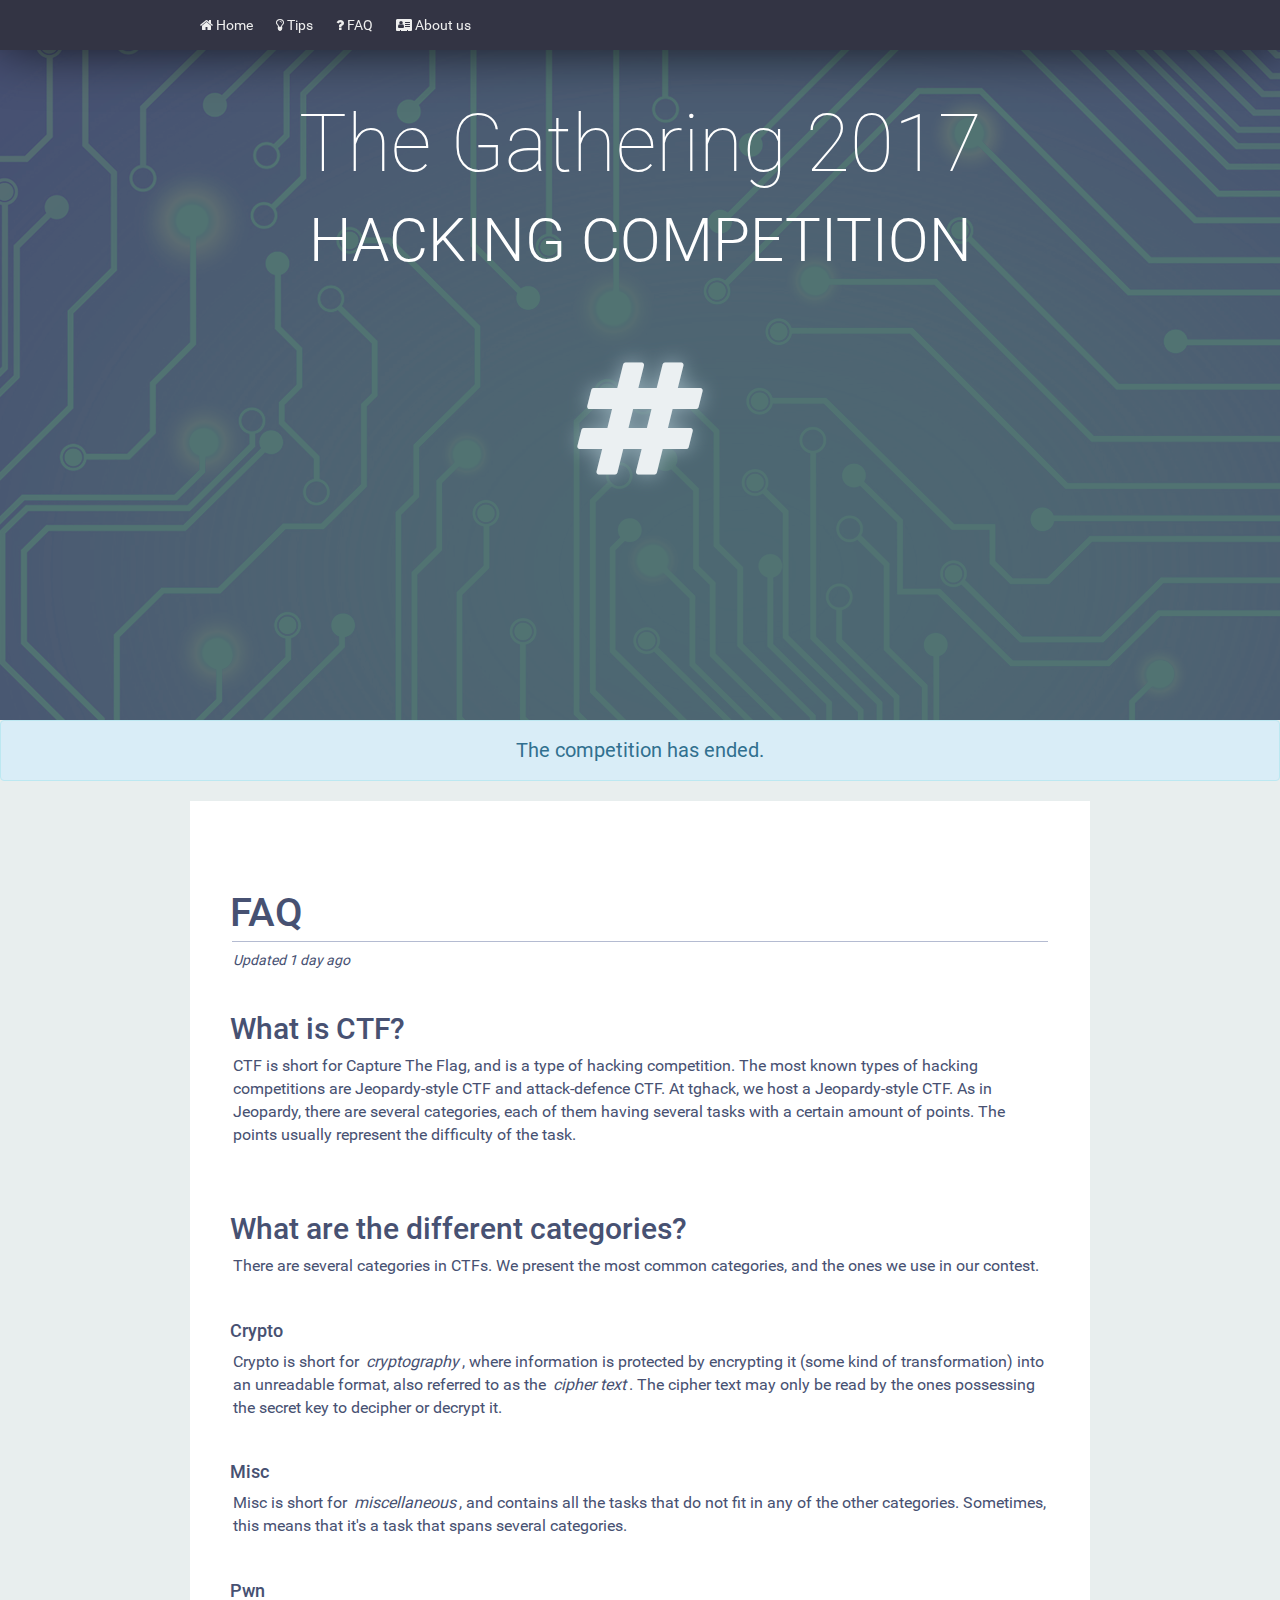
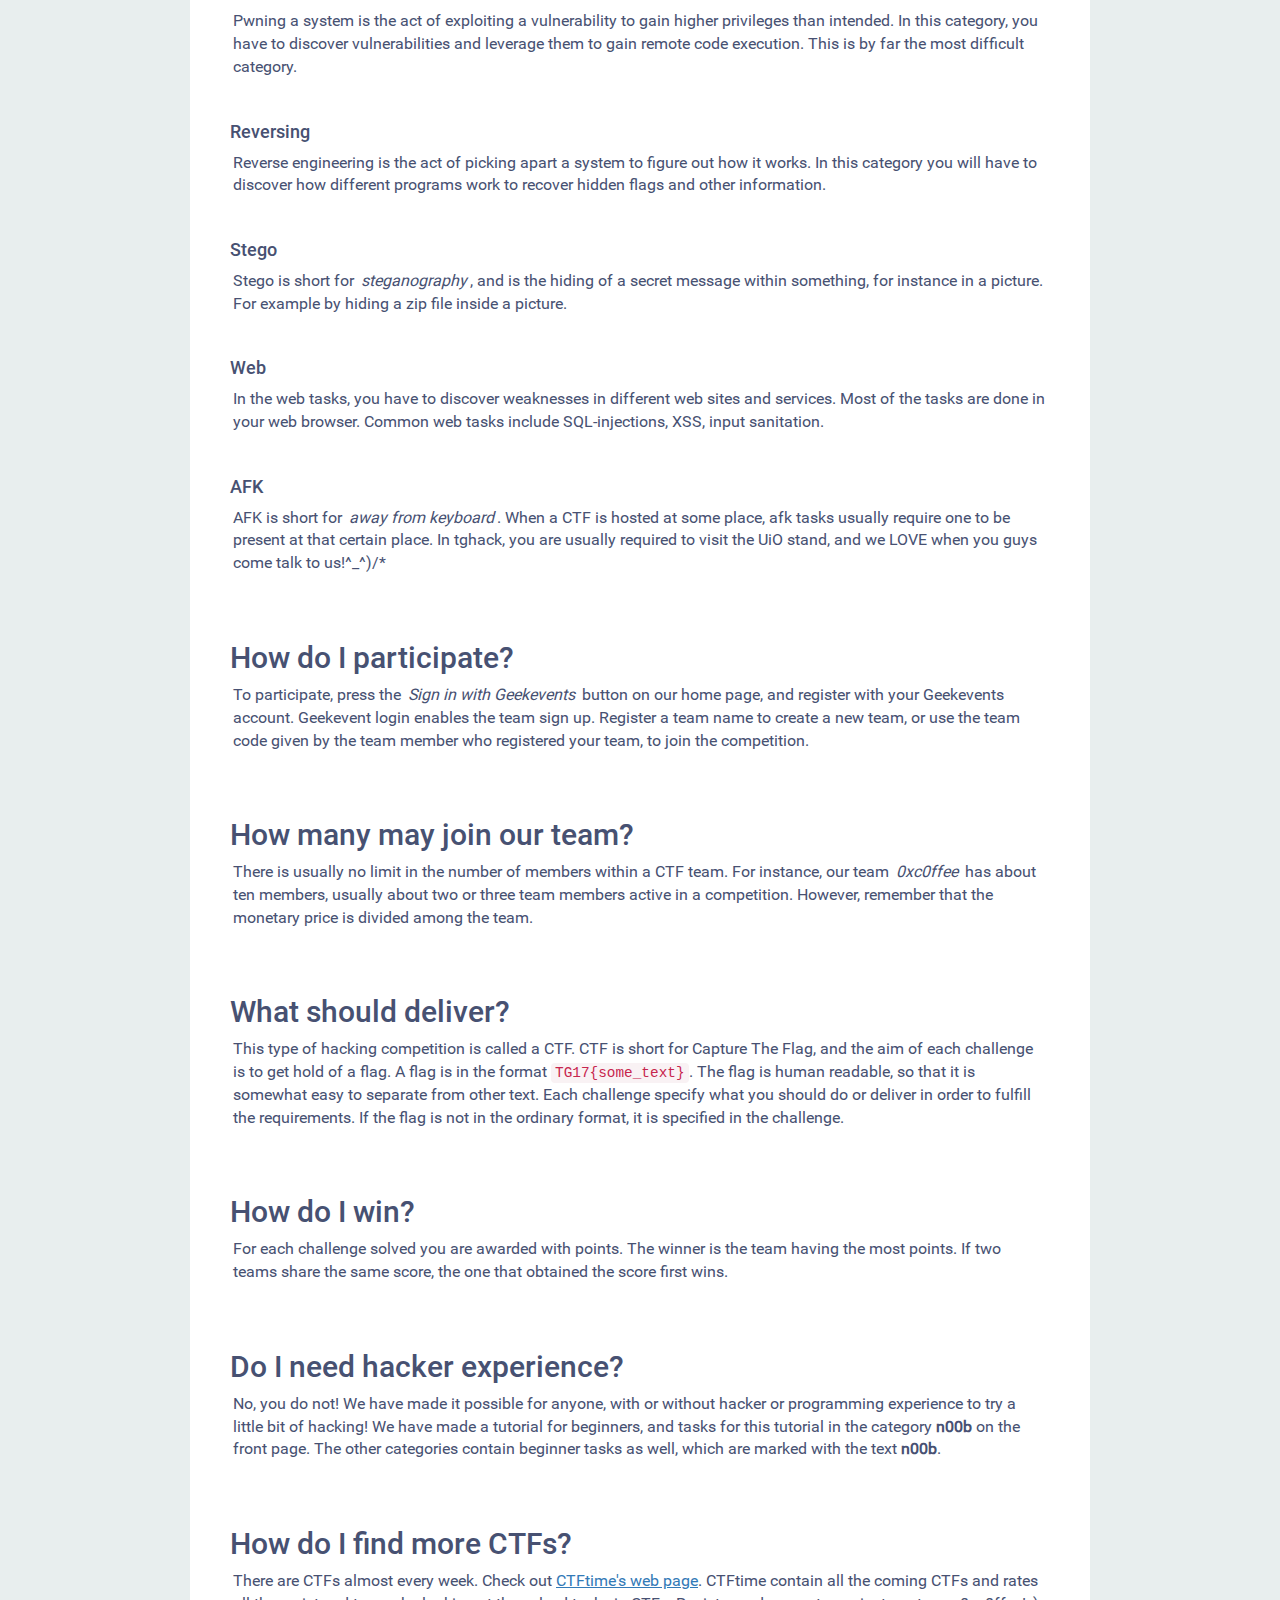
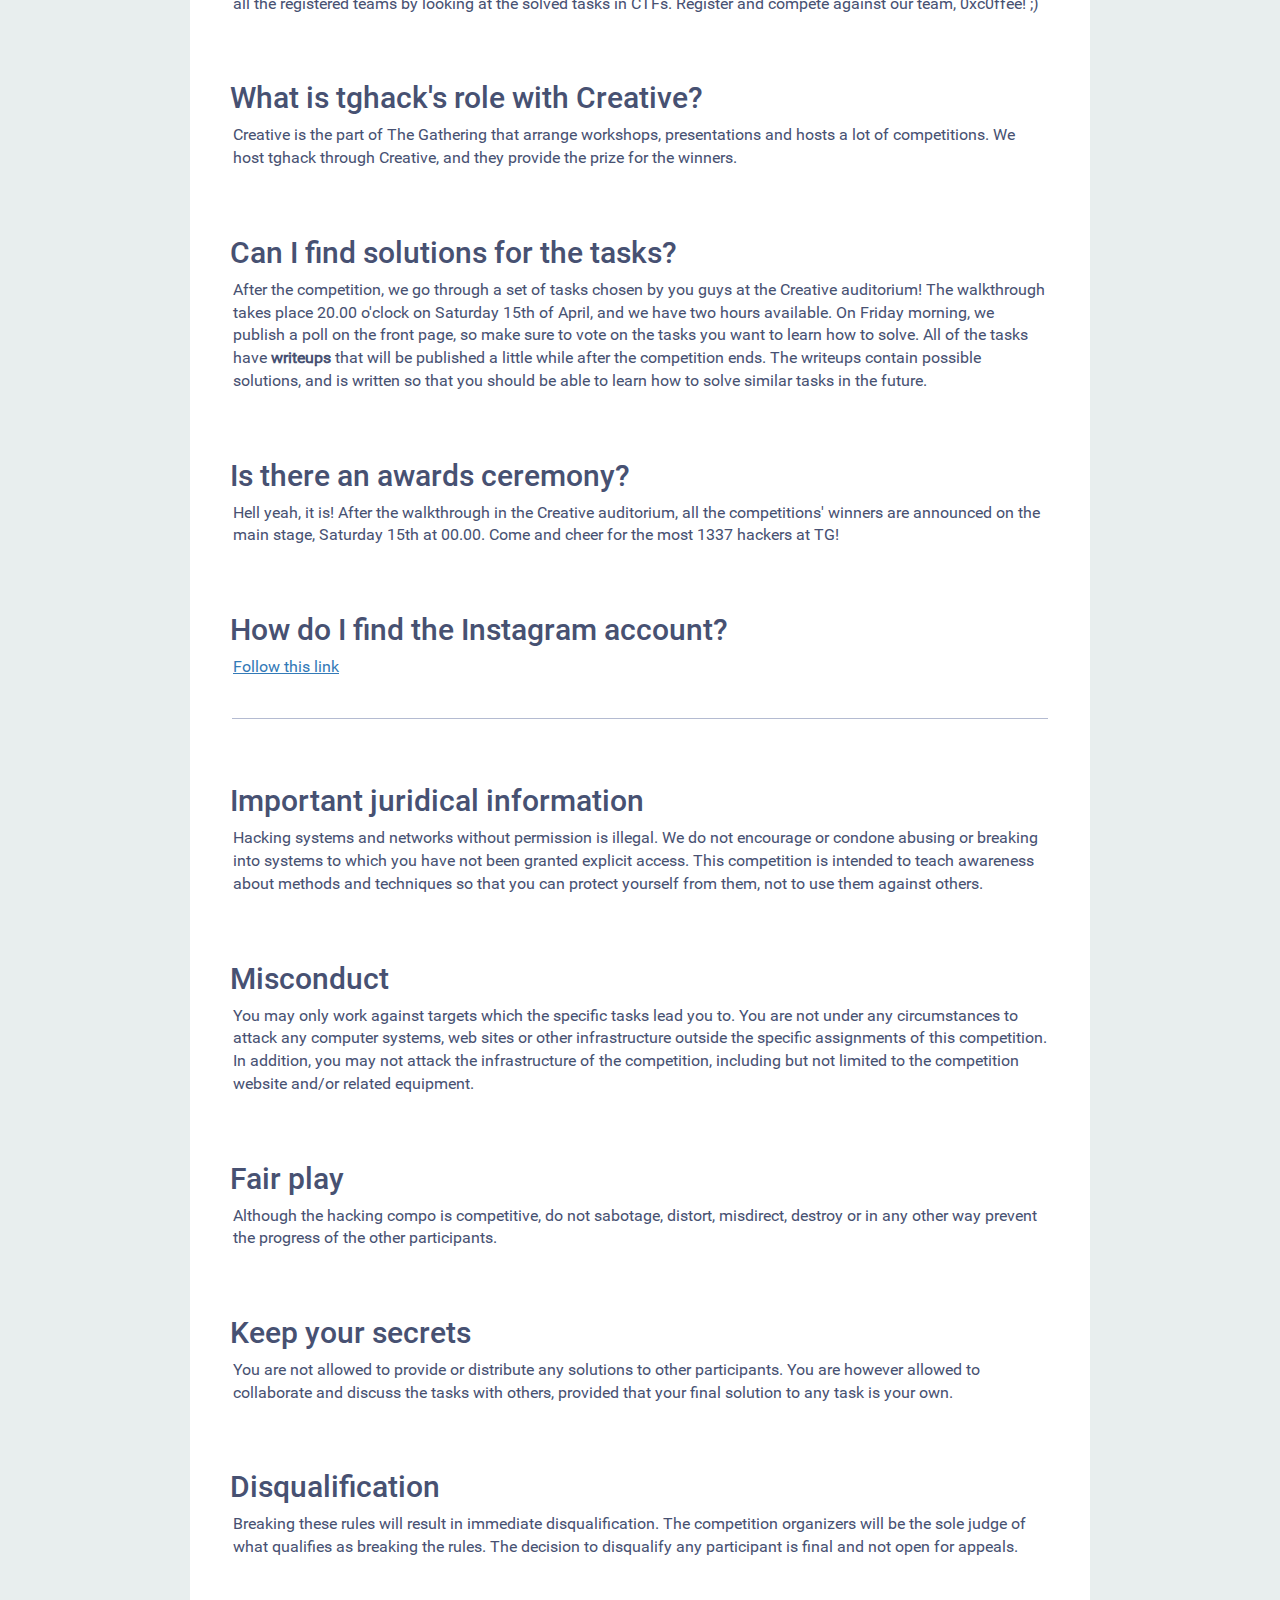
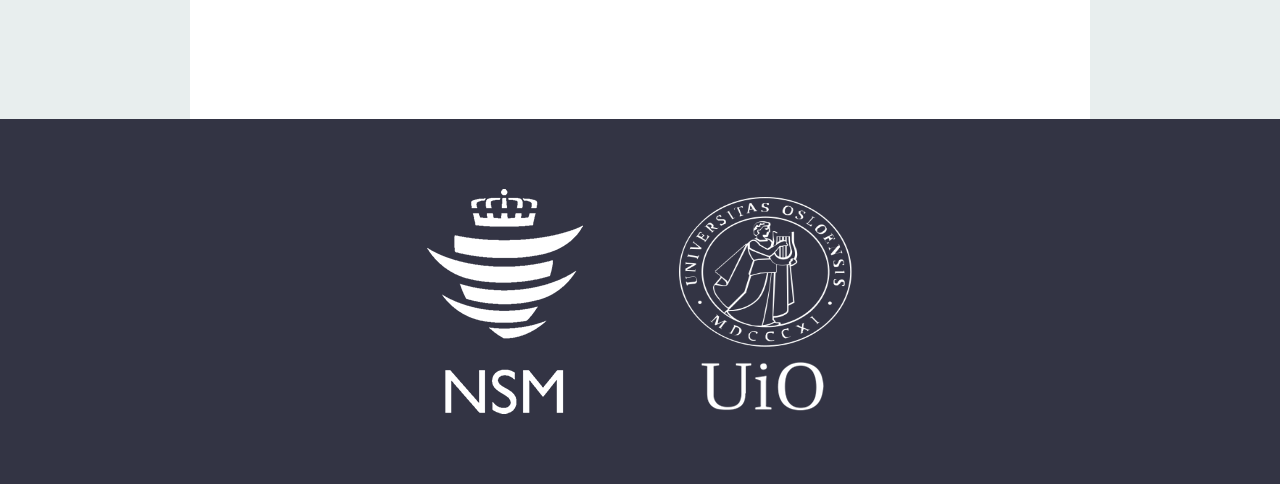
<file: faq.html>
<html>
    <head>
        <meta charset="utf-8">
        <meta http-equiv="X-UA-Compatible" content="IE=edge">
        <title>TG 2017 Hacking competition</title>
        <meta name="description" content="The Gathering 2017 Hacking competition">
        <link rel="stylesheet" href="css/app.css@1492212494.css">
        <script src="js/app.js"></script>
    </head>
    <body>
        <div class="main-container">
                        <? // TODO(nico): Loop med pages controller ?>
<div class="menu">
    <div class="content">
        <div class="menu-left">
            <a href="index.html" class="menu-btn">
                <i class="fa fa-home"></i>
                Home
            </a>
            <a href="tipsntrics.html" class="menu-btn">
                <i class="fa fa-lightbulb-o"></i>
                Tips
            </a>
            <a href="faq.html" class="menu-btn">
                <i class="fa fa-question"></i>
                FAQ
            </a>
            <a href="about.html" class="menu-btn">
                <i class="fa fa-address-card"></i>
                About us
            </a>
        </div>
   </div>
</div>

            <div class="heading full ">
    <div class="content ">
        <h1 class="title top">
            The Gathering 2017
        </h1>
        <h1 class="title sub">
            HACKING COMPETITION
        </h1>

                    <div>
                <div class="on-logo-container">
                    <i class="on-logo fa fa-hashtag"></i>
                </div>
            </div>
            </div>
</div>
            <div class="alert alert-info" style="text-align:center; font-size:2rem;">
    The competition has ended.
</div>

                <div class="content">
        <div class="blog-paper">
            <div class="blog-container">
        <div class="blog-post">
        <h1>FAQ</h1>
        <hr/>
        <em>Updated 1 day ago</em>
        <p><br></p>
<h2>What is CTF?</h2>
<p>CTF is short for Capture The Flag, and is a type of hacking competition. The most known types of hacking competitions are Jeopardy-style CTF and attack-defence CTF. At tghack, we host a Jeopardy-style CTF. As in Jeopardy, there are several categories, each of them having several tasks with a certain amount of points. The points usually represent the difficulty of the task. </p>
<p><br><br></p>
<h2>What are the different categories?</h2>
<p>There are several categories in CTFs. We present the most common categories, and the ones we use in our contest.</p>
<p><br></p>
<h4>Crypto</h4>
<p>Crypto is short for <em>cryptography</em>, where information is protected by encrypting it (some kind of transformation) into an unreadable format, also referred to as the <em>cipher text</em>. The cipher text may only be read by the ones possessing the secret key to decipher or decrypt it. </p>
<p><br></p>
<h4>Misc</h4>
<p>Misc is short for <em>miscellaneous</em>, and contains all the tasks that do not fit in any of the other categories. Sometimes, this means that it's a task that spans several categories.</p>
<p><br></p>
<h4>Pwn</h4>
<p>Pwning a system is the act of exploiting a vulnerability to gain higher privileges than intended. In this category, you have to discover vulnerabilities and leverage them to gain remote code execution. This is by far the most difficult category.</p>
<p><br></p>
<h4>Reversing</h4>
<p>Reverse engineering is the act of picking apart a system to figure out how it works. In this category you will have to discover how different programs work to recover hidden flags and other information.</p>
<p><br></p>
<h4>Stego</h4>
<p>Stego is short for <em>steganography</em>, and is the hiding of a secret message within something, for instance in a picture. For example by hiding a zip file inside a picture.</p>
<p><br></p>
<h4>Web</h4>
<p>In the web tasks, you have to discover weaknesses in different web sites and services. Most of the tasks are done in your web browser. Common web tasks include SQL-injections, XSS, input sanitation.</p>
<p><br></p>
<h4>AFK</h4>
<p>AFK is short for <em>away from keyboard</em>. When a CTF is hosted at some place, afk tasks usually require one to be present at that certain place. In tghack, you are usually required to visit the UiO stand, and we LOVE when you guys come talk to us!^_^)/*</p>
<p><br><br></p>
<h2>How do I participate?</h2>
<p>To participate, press the <em>Sign in with Geekevents</em> button on our home page, and register with your Geekevents account. Geekevent login enables the team sign up. Register a team name to create a new team, or use the team code given by the team member who registered your team, to join the competition. </p>
<p><br><br></p>
<h2>How many may join our team?</h2>
<p>There is usually no limit in the number of members within a CTF team. For instance, our team <em>0xc0ffee</em> has about ten members, usually about two or three team members active in a competition. However, remember that the monetary price is divided among the team.</p>
<p><br><br></p>
<h2>What should deliver?</h2>
<p>This type of hacking competition is called a CTF. CTF is short for Capture The Flag, and the aim of each challenge is to get hold of a flag. A flag is in the format <code>TG17{some_text}</code>. The flag is human readable, so that it is somewhat easy to separate from other text. Each challenge specify what you should do or deliver in order to fulfill the requirements. If the flag is not in the ordinary format, it is specified in the challenge. </p>
<p><br><br></p>
<h2>How do I win?</h2>
<p>For each challenge solved you are awarded with points. The winner is the team having the most points. If two teams share the same score, the one that obtained the score first wins. </p>
<p><br><br></p>
<h2>Do I need hacker experience?</h2>
<p>No, you do not! We have made it possible for anyone, with or without hacker or programming experience to try a little bit of hacking! We have made a tutorial for beginners, and tasks for this tutorial in the category <strong>n00b</strong> on the front page. The other categories contain beginner tasks as well, which are marked with the text <strong>n00b</strong>. </p>
<p><br><br></p>
<h2>How do I find more CTFs?</h2>
<p>There are CTFs almost every week. Check out <a href="https://ctftime.org/">CTFtime's web page</a>. CTFtime contain all the coming CTFs and rates all the registered teams by looking at the solved tasks in CTFs. Register and compete against our team, 0xc0ffee! ;)</p>
<p><br><br></p>
<h2>What is tghack's role with Creative?</h2>
<p>Creative is the part of The Gathering that arrange workshops, presentations and hosts a lot of competitions. We host tghack through Creative, and they provide the prize for the winners. </p>
<p><br><br></p>
<h2>Can I find solutions for the tasks?</h2>
<p>After the competition, we go through a set of tasks chosen by you guys at the Creative auditorium! The walkthrough takes place 20.00 o'clock on Saturday 15th of April, and we have two hours available. On Friday morning, we publish a poll on the front page, so make sure to vote on the tasks you want to learn how to solve. All of the tasks have <strong>writeups</strong> that will be published a little while after the competition ends. The writeups contain possible solutions, and is written so that you should be able to learn how to solve similar tasks in the future. </p>
<p><br><br></p>
<h2>Is there an awards ceremony?</h2>
<p>Hell yeah, it is! After the walkthrough in the Creative auditorium, all the competitions' winners are announced on the main stage, Saturday 15th at 00.00. Come and cheer for the most 1337 hackers at TG! </p>
<p><br><br> </p>
<h2>How do I find the Instagram account?</h2>
<p><a href="https://www.instagram.com/thegatheringhack/">Follow this link</a></p>
<p><br></p>
<hr />
<p><br><br></p>
<h2>Important juridical information</h2>
<p>Hacking systems and networks without permission is illegal.
We do not encourage or condone abusing or breaking into systems to which you have not been granted explicit access. This competition is intended to teach awareness about methods and techniques so that you can protect yourself from them, not to use them against others.</p>
<p><br><br></p>
<h2>Misconduct</h2>
<p>You may only work against targets which the specific tasks lead you to. You are not under any circumstances to attack any computer systems, web sites or other infrastructure outside the specific assignments of this competition. In addition, you may not attack the infrastructure of the competition, including but not limited to the competition website and/or related equipment.</p>
<p><br><br></p>
<h2>Fair play</h2>
<p>Although the hacking compo is competitive, do not sabotage, distort, misdirect, destroy or in any other way prevent the progress of the other participants.</p>
<p><br><br></p>
<h2>Keep your secrets</h2>
<p>You are not allowed to provide or distribute any solutions to other participants. You are however allowed to collaborate and discuss the tasks with others, provided that your final solution to any task is your own.</p>
<p><br><br></p>
<h2>Disqualification</h2>
<p>Breaking these rules will result in immediate disqualification. The competition organizers will be the sole judge of what qualifies as breaking the rules. The decision to disqualify any participant is final and not open for appeals.</p>    </div>
    </div>
            <div class="empty-space">&nbsp;</div>
        </div>
    </div>
        </div>

        <div class="footer">
            <div class="content">
              <center style="padding: 50px">
                <img src="assets/spoons.png" alt="sponsors">
              </center>
            </div>
        </div>

        
        <script>
            $('#flash-overlay-modal').modal();
            $('[data-toggle="tooltip"]').tooltip();
        </script>
    </body>
</html>
</file>
<file: css/app.css@1492212494.css>
@charset "UTF-8";
@font-face {
  font-family: "Roboto";
  src: url("../fonts/Roboto/Roboto-Regular.eot");
  src: local("Roboto Regular"), local("Roboto-Regular"), url("../fonts/Roboto/Roboto-Regular.eot@") format("embedded-opentype"), url("../fonts/Roboto/Roboto-Regular.woff2") format("woff2"), url("../fonts/Roboto/Roboto-Regular.woff") format("woff"), url("../fonts/Roboto/Roboto-Regular.ttf") format("truetype"), url("../fonts/Roboto/Roboto-Regular.svg") format("svg");
  font-weight: 400;
  font-style: normal; }

@font-face {
  font-family: "Roboto-Regular";
  src: url("../fonts/Roboto/Roboto-Regular.eot");
  src: local("Roboto Regular"), local("Roboto-Regular"), url("../fonts/Roboto/Roboto-Regular.eot@") format("embedded-opentype"), url("../fonts/Roboto/Roboto-Regular.woff2") format("woff2"), url("../fonts/Roboto/Roboto-Regular.woff") format("woff"), url("../fonts/Roboto/Roboto-Regular.ttf") format("truetype"), url("../fonts/Roboto/Roboto-Regular.svg") format("svg"); }

@font-face {
  font-family: "Roboto";
  src: url("../fonts/Roboto/Roboto-RegularItalic.eot");
  src: local("Roboto RegularItalic"), local("Roboto-RegularItalic"), url("../fonts/Roboto/Roboto-RegularItalic.eot@") format("embedded-opentype"), url("../fonts/Roboto/Roboto-RegularItalic.woff2") format("woff2"), url("../fonts/Roboto/Roboto-RegularItalic.woff") format("woff"), url("../fonts/Roboto/Roboto-RegularItalic.ttf") format("truetype"), url("../fonts/Roboto/Roboto-RegularItalic.svg") format("svg");
  font-weight: 400;
  font-style: italic; }

@font-face {
  font-family: "Roboto-RegularItalic";
  src: url("../fonts/Roboto/Roboto-RegularItalic.eot");
  src: local("Roboto RegularItalic"), local("Roboto-RegularItalic"), url("../fonts/Roboto/Roboto-RegularItalic.eot@") format("embedded-opentype"), url("../fonts/Roboto/Roboto-RegularItalic.woff2") format("woff2"), url("../fonts/Roboto/Roboto-RegularItalic.woff") format("woff"), url("../fonts/Roboto/Roboto-RegularItalic.ttf") format("truetype"), url("../fonts/Roboto/Roboto-RegularItalic.svg") format("svg"); }

@font-face {
  font-family: "Roboto";
  src: url("../fonts/Roboto/Roboto-Light.eot");
  src: local("Roboto Light"), local("Roboto-Light"), url("../fonts/Roboto/Roboto-Light.eot@") format("embedded-opentype"), url("../fonts/Roboto/Roboto-Light.woff2") format("woff2"), url("../fonts/Roboto/Roboto-Light.woff") format("woff"), url("../fonts/Roboto/Roboto-Light.ttf") format("truetype"), url("../fonts/Roboto/Roboto-Light.svg") format("svg");
  font-weight: 300;
  font-style: normal; }

@font-face {
  font-family: "Roboto-Light";
  src: url("../fonts/Roboto/Roboto-Light.eot");
  src: local("Roboto Light"), local("Roboto-Light"), url("../fonts/Roboto/Roboto-Light.eot@") format("embedded-opentype"), url("../fonts/Roboto/Roboto-Light.woff2") format("woff2"), url("../fonts/Roboto/Roboto-Light.woff") format("woff"), url("../fonts/Roboto/Roboto-Light.ttf") format("truetype"), url("../fonts/Roboto/Roboto-Light.svg") format("svg"); }

@font-face {
  font-family: "Roboto";
  src: url("../fonts/Roboto/Roboto-LightItalic.eot");
  src: local("Roboto LightItalic"), local("Roboto-LightItalic"), url("../fonts/Roboto/Roboto-LightItalic.eot@") format("embedded-opentype"), url("../fonts/Roboto/Roboto-LightItalic.woff2") format("woff2"), url("../fonts/Roboto/Roboto-LightItalic.woff") format("woff"), url("../fonts/Roboto/Roboto-LightItalic.ttf") format("truetype"), url("../fonts/Roboto/Roboto-LightItalic.svg") format("svg");
  font-weight: 300;
  font-style: italic; }

@font-face {
  font-family: "Roboto-LightItalic";
  src: url("../fonts/Roboto/Roboto-LightItalic.eot");
  src: local("Roboto LightItalic"), local("Roboto-LightItalic"), url("../fonts/Roboto/Roboto-LightItalic.eot@") format("embedded-opentype"), url("../fonts/Roboto/Roboto-LightItalic.woff2") format("woff2"), url("../fonts/Roboto/Roboto-LightItalic.woff") format("woff"), url("../fonts/Roboto/Roboto-LightItalic.ttf") format("truetype"), url("../fonts/Roboto/Roboto-LightItalic.svg") format("svg"); }

@font-face {
  font-family: "Roboto";
  src: url("../fonts/Roboto/Roboto-Thin.eot");
  src: local("Roboto Thin"), local("Roboto-Thin"), url("../fonts/Roboto/Roboto-Thin.eot@") format("embedded-opentype"), url("../fonts/Roboto/Roboto-Thin.woff2") format("woff2"), url("../fonts/Roboto/Roboto-Thin.woff") format("woff"), url("../fonts/Roboto/Roboto-Thin.ttf") format("truetype"), url("../fonts/Roboto/Roboto-Thin.svg") format("svg");
  font-weight: 100;
  font-style: normal; }

@font-face {
  font-family: "Roboto-Thin";
  src: url("../fonts/Roboto/Roboto-Thin.eot");
  src: local("Roboto Thin"), local("Roboto-Thin"), url("../fonts/Roboto/Roboto-Thin.eot@") format("embedded-opentype"), url("../fonts/Roboto/Roboto-Thin.woff2") format("woff2"), url("../fonts/Roboto/Roboto-Thin.woff") format("woff"), url("../fonts/Roboto/Roboto-Thin.ttf") format("truetype"), url("../fonts/Roboto/Roboto-Thin.svg") format("svg"); }

@font-face {
  font-family: "Roboto";
  src: url("../fonts/Roboto/Roboto-ThinItalic.eot");
  src: local("Roboto ThinItalic"), local("Roboto-ThinItalic"), url("../fonts/Roboto/Roboto-ThinItalic.eot@") format("embedded-opentype"), url("../fonts/Roboto/Roboto-ThinItalic.woff2") format("woff2"), url("../fonts/Roboto/Roboto-ThinItalic.woff") format("woff"), url("../fonts/Roboto/Roboto-ThinItalic.ttf") format("truetype"), url("../fonts/Roboto/Roboto-ThinItalic.svg") format("svg");
  font-weight: 100;
  font-style: italic; }

@font-face {
  font-family: "Roboto-ThinItalic";
  src: url("../fonts/Roboto/Roboto-ThinItalic.eot");
  src: local("Roboto ThinItalic"), local("Roboto-ThinItalic"), url("../fonts/Roboto/Roboto-ThinItalic.eot@") format("embedded-opentype"), url("../fonts/Roboto/Roboto-ThinItalic.woff2") format("woff2"), url("../fonts/Roboto/Roboto-ThinItalic.woff") format("woff"), url("../fonts/Roboto/Roboto-ThinItalic.ttf") format("truetype"), url("../fonts/Roboto/Roboto-ThinItalic.svg") format("svg"); }

@font-face {
  font-family: "Roboto";
  src: url("../fonts/Roboto/Roboto-Medium.eot");
  src: local("Roboto Medium"), local("Roboto-Medium"), url("../fonts/Roboto/Roboto-Medium.eot@") format("embedded-opentype"), url("../fonts/Roboto/Roboto-Medium.woff2") format("woff2"), url("../fonts/Roboto/Roboto-Medium.woff") format("woff"), url("../fonts/Roboto/Roboto-Medium.ttf") format("truetype"), url("../fonts/Roboto/Roboto-Medium.svg") format("svg");
  font-weight: 500;
  font-style: normal; }

@font-face {
  font-family: "Roboto-Medium";
  src: url("../fonts/Roboto/Roboto-Medium.eot");
  src: local("Roboto Medium"), local("Roboto-Medium"), url("../fonts/Roboto/Roboto-Medium.eot@") format("embedded-opentype"), url("../fonts/Roboto/Roboto-Medium.woff2") format("woff2"), url("../fonts/Roboto/Roboto-Medium.woff") format("woff"), url("../fonts/Roboto/Roboto-Medium.ttf") format("truetype"), url("../fonts/Roboto/Roboto-Medium.svg") format("svg"); }

@font-face {
  font-family: "Roboto";
  src: url("../fonts/Roboto/Roboto-MediumItalic.eot");
  src: local("Roboto MediumItalic"), local("Roboto-MediumItalic"), url("../fonts/Roboto/Roboto-MediumItalic.eot@") format("embedded-opentype"), url("../fonts/Roboto/Roboto-MediumItalic.woff2") format("woff2"), url("../fonts/Roboto/Roboto-MediumItalic.woff") format("woff"), url("../fonts/Roboto/Roboto-MediumItalic.ttf") format("truetype"), url("../fonts/Roboto/Roboto-MediumItalic.svg") format("svg");
  font-weight: 500;
  font-style: italic; }

@font-face {
  font-family: "Roboto-MediumItalic";
  src: url("../fonts/Roboto/Roboto-MediumItalic.eot");
  src: local("Roboto MediumItalic"), local("Roboto-MediumItalic"), url("../fonts/Roboto/Roboto-MediumItalic.eot@") format("embedded-opentype"), url("../fonts/Roboto/Roboto-MediumItalic.woff2") format("woff2"), url("../fonts/Roboto/Roboto-MediumItalic.woff") format("woff"), url("../fonts/Roboto/Roboto-MediumItalic.ttf") format("truetype"), url("../fonts/Roboto/Roboto-MediumItalic.svg") format("svg"); }

@font-face {
  font-family: "Roboto";
  src: url("../fonts/Roboto/Roboto-Bold.eot");
  src: local("Roboto Bold"), local("Roboto-Bold"), url("../fonts/Roboto/Roboto-Bold.eot@") format("embedded-opentype"), url("../fonts/Roboto/Roboto-Bold.woff2") format("woff2"), url("../fonts/Roboto/Roboto-Bold.woff") format("woff"), url("../fonts/Roboto/Roboto-Bold.ttf") format("truetype"), url("../fonts/Roboto/Roboto-Bold.svg") format("svg");
  font-weight: 700;
  font-style: normal; }

@font-face {
  font-family: "Roboto-Bold";
  src: url("../fonts/Roboto/Roboto-Bold.eot");
  src: local("Roboto Bold"), local("Roboto-Bold"), url("../fonts/Roboto/Roboto-Bold.eot@") format("embedded-opentype"), url("../fonts/Roboto/Roboto-Bold.woff2") format("woff2"), url("../fonts/Roboto/Roboto-Bold.woff") format("woff"), url("../fonts/Roboto/Roboto-Bold.ttf") format("truetype"), url("../fonts/Roboto/Roboto-Bold.svg") format("svg"); }

@font-face {
  font-family: "Roboto";
  src: url("../fonts/Roboto/Roboto-BoldItalic.eot");
  src: local("Roboto BoldItalic"), local("Roboto-BoldItalic"), url("../fonts/Roboto/Roboto-BoldItalic.eot@") format("embedded-opentype"), url("../fonts/Roboto/Roboto-BoldItalic.woff2") format("woff2"), url("../fonts/Roboto/Roboto-BoldItalic.woff") format("woff"), url("../fonts/Roboto/Roboto-BoldItalic.ttf") format("truetype"), url("../fonts/Roboto/Roboto-BoldItalic.svg") format("svg");
  font-weight: 700;
  font-style: italic; }

@font-face {
  font-family: "Roboto-BoldItalic";
  src: url("../fonts/Roboto/Roboto-BoldItalic.eot");
  src: local("Roboto BoldItalic"), local("Roboto-BoldItalic"), url("../fonts/Roboto/Roboto-BoldItalic.eot@") format("embedded-opentype"), url("../fonts/Roboto/Roboto-BoldItalic.woff2") format("woff2"), url("../fonts/Roboto/Roboto-BoldItalic.woff") format("woff"), url("../fonts/Roboto/Roboto-BoldItalic.ttf") format("truetype"), url("../fonts/Roboto/Roboto-BoldItalic.svg") format("svg"); }

@font-face {
  font-family: "Roboto";
  src: url("../fonts/Roboto/Roboto-Black.eot");
  src: local("Roboto Black"), local("Roboto-Black"), url("../fonts/Roboto/Roboto-Black.eot@") format("embedded-opentype"), url("../fonts/Roboto/Roboto-Black.woff2") format("woff2"), url("../fonts/Roboto/Roboto-Black.woff") format("woff"), url("../fonts/Roboto/Roboto-Black.ttf") format("truetype"), url("../fonts/Roboto/Roboto-Black.svg") format("svg");
  font-weight: 900;
  font-style: normal; }

@font-face {
  font-family: "Roboto-Black";
  src: url("../fonts/Roboto/Roboto-Black.eot");
  src: local("Roboto Black"), local("Roboto-Black"), url("../fonts/Roboto/Roboto-Black.eot@") format("embedded-opentype"), url("../fonts/Roboto/Roboto-Black.woff2") format("woff2"), url("../fonts/Roboto/Roboto-Black.woff") format("woff"), url("../fonts/Roboto/Roboto-Black.ttf") format("truetype"), url("../fonts/Roboto/Roboto-Black.svg") format("svg"); }

@font-face {
  font-family: "Roboto";
  src: url("../fonts/Roboto/Roboto-BlackItalic.eot");
  src: local("Roboto BlackItalic"), local("Roboto-BlackItalic"), url("../fonts/Roboto/Roboto-BlackItalic.eot@") format("embedded-opentype"), url("../fonts/Roboto/Roboto-BlackItalic.woff2") format("woff2"), url("../fonts/Roboto/Roboto-BlackItalic.woff") format("woff"), url("../fonts/Roboto/Roboto-BlackItalic.ttf") format("truetype"), url("../fonts/Roboto/Roboto-BlackItalic.svg") format("svg");
  font-weight: 900;
  font-style: italic; }

@font-face {
  font-family: "Roboto-BlackItalic";
  src: url("../fonts/Roboto/Roboto-BlackItalic.eot");
  src: local("Roboto BlackItalic"), local("Roboto-BlackItalic"), url("../fonts/Roboto/Roboto-BlackItalic.eot@") format("embedded-opentype"), url("../fonts/Roboto/Roboto-BlackItalic.woff2") format("woff2"), url("../fonts/Roboto/Roboto-BlackItalic.woff") format("woff"), url("../fonts/Roboto/Roboto-BlackItalic.ttf") format("truetype"), url("../fonts/Roboto/Roboto-BlackItalic.svg") format("svg"); }

/**
 * okaidia theme for JavaScript, CSS and HTML
 * Loosely based on Monokai textmate theme by http://www.monokai.nl/
 * @author ocodia
 */
code[class*="language-"],
pre[class*="language-"] {
  color: #f8f8f2;
  background: none;
  text-shadow: 0 1px rgba(0, 0, 0, 0.3);
  font-family: Consolas, Monaco, 'Andale Mono', 'Ubuntu Mono', monospace;
  text-align: left;
  white-space: pre;
  word-spacing: normal;
  word-break: normal;
  word-wrap: normal;
  line-height: 1.5;
  -moz-tab-size: 4;
  tab-size: 4;
  -webkit-hyphens: none;
  -ms-hyphens: none;
  hyphens: none; }

/* Code blocks */
pre[class*="language-"] {
  padding: 1em;
  margin: .5em 0;
  overflow: auto;
  border-radius: 0.3em; }

:not(pre) > code[class*="language-"],
pre[class*="language-"] {
  background: #272822; }

/* Inline code */
:not(pre) > code[class*="language-"] {
  padding: .1em;
  border-radius: .3em;
  white-space: normal; }

.token.comment,
.token.prolog,
.token.doctype,
.token.cdata {
  color: slategray; }

.token.punctuation {
  color: #f8f8f2; }

.namespace {
  opacity: .7; }

.token.property,
.token.tag,
.token.constant,
.token.symbol,
.token.deleted {
  color: #f92672; }

.token.boolean,
.token.number {
  color: #ae81ff; }

.token.selector,
.token.attr-name,
.token.string,
.token.char,
.token.builtin,
.token.inserted {
  color: #a6e22e; }

.token.operator,
.token.entity,
.token.url,
.language-css .token.string,
.style .token.string,
.token.variable {
  color: #f8f8f2; }

.token.atrule,
.token.attr-value,
.token.function {
  color: #e6db74; }

.token.keyword {
  color: #66d9ef; }

.token.regex,
.token.important {
  color: #fd971f; }

.token.important,
.token.bold {
  font-weight: bold; }

.token.italic {
  font-style: italic; }

.token.entity {
  cursor: help; }

/*!
 * Bootstrap v3.3.7 (http://getbootstrap.com)
 * Copyright 2011-2016 Twitter, Inc.
 * Licensed under MIT (https://github.com/twbs/bootstrap/blob/master/LICENSE)
 */
/*! normalize.css v3.0.3 | MIT License | github.com/necolas/normalize.css */
html {
  font-family: sans-serif;
  -webkit-text-size-adjust: 100%;
  -ms-text-size-adjust: 100%; }

body {
  margin: 0; }

article,
aside,
details,
figcaption,
figure,
footer,
header,
hgroup,
main,
menu,
nav,
section,
summary {
  display: block; }

audio,
canvas,
progress,
video {
  display: inline-block;
  vertical-align: baseline; }

audio:not([controls]) {
  display: none;
  height: 0; }

[hidden],
template {
  display: none; }

a {
  background-color: transparent; }

a:active,
a:hover {
  outline: 0; }

abbr[title] {
  border-bottom: 1px dotted; }

b,
strong {
  font-weight: bold; }

dfn {
  font-style: italic; }

h1 {
  margin: .67em 0;
  font-size: 2em; }

mark {
  color: #000;
  background: #ff0; }

small {
  font-size: 80%; }

sub,
sup {
  position: relative;
  font-size: 75%;
  line-height: 0;
  vertical-align: baseline; }

sup {
  top: -.5em; }

sub {
  bottom: -.25em; }

img {
  border: 0; }

svg:not(:root) {
  overflow: hidden; }

figure {
  margin: 1em 40px; }

hr {
  height: 0;
  box-sizing: content-box; }

pre {
  overflow: auto; }

code,
kbd,
pre,
samp {
  font-family: monospace, monospace;
  font-size: 1em; }

button,
input,
optgroup,
select,
textarea {
  margin: 0;
  font: inherit;
  color: inherit; }

button {
  overflow: visible; }

button,
select {
  text-transform: none; }

button,
html input[type="button"],
input[type="reset"],
input[type="submit"] {
  -webkit-appearance: button;
  cursor: pointer; }

button[disabled],
html input[disabled] {
  cursor: default; }

button::-moz-focus-inner,
input::-moz-focus-inner {
  padding: 0;
  border: 0; }

input {
  line-height: normal; }

input[type="checkbox"],
input[type="radio"] {
  box-sizing: border-box;
  padding: 0; }

input[type="number"]::-webkit-inner-spin-button,
input[type="number"]::-webkit-outer-spin-button {
  height: auto; }

input[type="search"] {
  box-sizing: content-box;
  -webkit-appearance: textfield; }

input[type="search"]::-webkit-search-cancel-button,
input[type="search"]::-webkit-search-decoration {
  -webkit-appearance: none; }

fieldset {
  padding: .35em .625em .75em;
  margin: 0 2px;
  border: 1px solid #c0c0c0; }

legend {
  padding: 0;
  border: 0; }

textarea {
  overflow: auto; }

optgroup {
  font-weight: bold; }

table {
  border-spacing: 0;
  border-collapse: collapse; }

td,
th {
  padding: 0; }

/*! Source: https://github.com/h5bp/html5-boilerplate/blob/master/src/css/main.css */
@media print {
  *,
  *:before,
  *:after {
    color: #000 !important;
    text-shadow: none !important;
    background: transparent !important;
    box-shadow: none !important; }
  a,
  a:visited {
    text-decoration: underline; }
  a[href]:after {
    content: " (" attr(href) ")"; }
  abbr[title]:after {
    content: " (" attr(title) ")"; }
  a[href^="#"]:after,
  a[href^="javascript:"]:after {
    content: ""; }
  pre,
  blockquote {
    border: 1px solid #999;
    page-break-inside: avoid; }
  thead {
    display: table-header-group; }
  tr,
  img {
    page-break-inside: avoid; }
  img {
    max-width: 100% !important; }
  p,
  h2,
  h3 {
    orphans: 3;
    widows: 3; }
  h2,
  h3 {
    page-break-after: avoid; }
  .navbar {
    display: none; }
  .btn > .caret,
  .dropup > .btn > .caret {
    border-top-color: #000 !important; }
  .label {
    border: 1px solid #000; }
  .table {
    border-collapse: collapse !important; }
  .table td,
  .table th {
    background-color: #fff !important; }
  .table-bordered th,
  .table-bordered td {
    border: 1px solid #ddd !important; } }

@font-face {
  font-family: 'Glyphicons Halflings';
  src: url("https://tghack.no/fonts/glyphicons-halflings-regular.eot");
  src: url("https://tghack.no/fonts/glyphicons-halflings-regular.eot?") format("embedded-opentype"), url("https://tghack.no/fonts/glyphicons-halflings-regular.woff2") format("woff2"), url("https://tghack.no/fonts/glyphicons-halflings-regular.woff") format("woff"), url("https://tghack.no/fonts/glyphicons-halflings-regular.ttf") format("truetype"), url("https://tghack.no/fonts/glyphicons-halflings-regular.svg") format("svg"); }

.glyphicon {
  position: relative;
  top: 1px;
  display: inline-block;
  font-family: 'Glyphicons Halflings';
  font-style: normal;
  font-weight: normal;
  line-height: 1;
  -webkit-font-smoothing: antialiased;
  -moz-osx-font-smoothing: grayscale; }

.glyphicon-asterisk:before {
  content: "\002a"; }

.glyphicon-plus:before {
  content: "\002b"; }

.glyphicon-euro:before,
.glyphicon-eur:before {
  content: "\20ac"; }

.glyphicon-minus:before {
  content: "\2212"; }

.glyphicon-cloud:before {
  content: "\2601"; }

.glyphicon-envelope:before {
  content: "\2709"; }

.glyphicon-pencil:before {
  content: "\270f"; }

.glyphicon-glass:before {
  content: "\e001"; }

.glyphicon-music:before {
  content: "\e002"; }

.glyphicon-search:before {
  content: "\e003"; }

.glyphicon-heart:before {
  content: "\e005"; }

.glyphicon-star:before {
  content: "\e006"; }

.glyphicon-star-empty:before {
  content: "\e007"; }

.glyphicon-user:before {
  content: "\e008"; }

.glyphicon-film:before {
  content: "\e009"; }

.glyphicon-th-large:before {
  content: "\e010"; }

.glyphicon-th:before {
  content: "\e011"; }

.glyphicon-th-list:before {
  content: "\e012"; }

.glyphicon-ok:before {
  content: "\e013"; }

.glyphicon-remove:before {
  content: "\e014"; }

.glyphicon-zoom-in:before {
  content: "\e015"; }

.glyphicon-zoom-out:before {
  content: "\e016"; }

.glyphicon-off:before {
  content: "\e017"; }

.glyphicon-signal:before {
  content: "\e018"; }

.glyphicon-cog:before {
  content: "\e019"; }

.glyphicon-trash:before {
  content: "\e020"; }

.glyphicon-home:before {
  content: "\e021"; }

.glyphicon-file:before {
  content: "\e022"; }

.glyphicon-time:before {
  content: "\e023"; }

.glyphicon-road:before {
  content: "\e024"; }

.glyphicon-download-alt:before {
  content: "\e025"; }

.glyphicon-download:before {
  content: "\e026"; }

.glyphicon-upload:before {
  content: "\e027"; }

.glyphicon-inbox:before {
  content: "\e028"; }

.glyphicon-play-circle:before {
  content: "\e029"; }

.glyphicon-repeat:before {
  content: "\e030"; }

.glyphicon-refresh:before {
  content: "\e031"; }

.glyphicon-list-alt:before {
  content: "\e032"; }

.glyphicon-lock:before {
  content: "\e033"; }

.glyphicon-flag:before {
  content: "\e034"; }

.glyphicon-headphones:before {
  content: "\e035"; }

.glyphicon-volume-off:before {
  content: "\e036"; }

.glyphicon-volume-down:before {
  content: "\e037"; }

.glyphicon-volume-up:before {
  content: "\e038"; }

.glyphicon-qrcode:before {
  content: "\e039"; }

.glyphicon-barcode:before {
  content: "\e040"; }

.glyphicon-tag:before {
  content: "\e041"; }

.glyphicon-tags:before {
  content: "\e042"; }

.glyphicon-book:before {
  content: "\e043"; }

.glyphicon-bookmark:before {
  content: "\e044"; }

.glyphicon-print:before {
  content: "\e045"; }

.glyphicon-camera:before {
  content: "\e046"; }

.glyphicon-font:before {
  content: "\e047"; }

.glyphicon-bold:before {
  content: "\e048"; }

.glyphicon-italic:before {
  content: "\e049"; }

.glyphicon-text-height:before {
  content: "\e050"; }

.glyphicon-text-width:before {
  content: "\e051"; }

.glyphicon-align-left:before {
  content: "\e052"; }

.glyphicon-align-center:before {
  content: "\e053"; }

.glyphicon-align-right:before {
  content: "\e054"; }

.glyphicon-align-justify:before {
  content: "\e055"; }

.glyphicon-list:before {
  content: "\e056"; }

.glyphicon-indent-left:before {
  content: "\e057"; }

.glyphicon-indent-right:before {
  content: "\e058"; }

.glyphicon-facetime-video:before {
  content: "\e059"; }

.glyphicon-picture:before {
  content: "\e060"; }

.glyphicon-map-marker:before {
  content: "\e062"; }

.glyphicon-adjust:before {
  content: "\e063"; }

.glyphicon-tint:before {
  content: "\e064"; }

.glyphicon-edit:before {
  content: "\e065"; }

.glyphicon-share:before {
  content: "\e066"; }

.glyphicon-check:before {
  content: "\e067"; }

.glyphicon-move:before {
  content: "\e068"; }

.glyphicon-step-backward:before {
  content: "\e069"; }

.glyphicon-fast-backward:before {
  content: "\e070"; }

.glyphicon-backward:before {
  content: "\e071"; }

.glyphicon-play:before {
  content: "\e072"; }

.glyphicon-pause:before {
  content: "\e073"; }

.glyphicon-stop:before {
  content: "\e074"; }

.glyphicon-forward:before {
  content: "\e075"; }

.glyphicon-fast-forward:before {
  content: "\e076"; }

.glyphicon-step-forward:before {
  content: "\e077"; }

.glyphicon-eject:before {
  content: "\e078"; }

.glyphicon-chevron-left:before {
  content: "\e079"; }

.glyphicon-chevron-right:before {
  content: "\e080"; }

.glyphicon-plus-sign:before {
  content: "\e081"; }

.glyphicon-minus-sign:before {
  content: "\e082"; }

.glyphicon-remove-sign:before {
  content: "\e083"; }

.glyphicon-ok-sign:before {
  content: "\e084"; }

.glyphicon-question-sign:before {
  content: "\e085"; }

.glyphicon-info-sign:before {
  content: "\e086"; }

.glyphicon-screenshot:before {
  content: "\e087"; }

.glyphicon-remove-circle:before {
  content: "\e088"; }

.glyphicon-ok-circle:before {
  content: "\e089"; }

.glyphicon-ban-circle:before {
  content: "\e090"; }

.glyphicon-arrow-left:before {
  content: "\e091"; }

.glyphicon-arrow-right:before {
  content: "\e092"; }

.glyphicon-arrow-up:before {
  content: "\e093"; }

.glyphicon-arrow-down:before {
  content: "\e094"; }

.glyphicon-share-alt:before {
  content: "\e095"; }

.glyphicon-resize-full:before {
  content: "\e096"; }

.glyphicon-resize-small:before {
  content: "\e097"; }

.glyphicon-exclamation-sign:before {
  content: "\e101"; }

.glyphicon-gift:before {
  content: "\e102"; }

.glyphicon-leaf:before {
  content: "\e103"; }

.glyphicon-fire:before {
  content: "\e104"; }

.glyphicon-eye-open:before {
  content: "\e105"; }

.glyphicon-eye-close:before {
  content: "\e106"; }

.glyphicon-warning-sign:before {
  content: "\e107"; }

.glyphicon-plane:before {
  content: "\e108"; }

.glyphicon-calendar:before {
  content: "\e109"; }

.glyphicon-random:before {
  content: "\e110"; }

.glyphicon-comment:before {
  content: "\e111"; }

.glyphicon-magnet:before {
  content: "\e112"; }

.glyphicon-chevron-up:before {
  content: "\e113"; }

.glyphicon-chevron-down:before {
  content: "\e114"; }

.glyphicon-retweet:before {
  content: "\e115"; }

.glyphicon-shopping-cart:before {
  content: "\e116"; }

.glyphicon-folder-close:before {
  content: "\e117"; }

.glyphicon-folder-open:before {
  content: "\e118"; }

.glyphicon-resize-vertical:before {
  content: "\e119"; }

.glyphicon-resize-horizontal:before {
  content: "\e120"; }

.glyphicon-hdd:before {
  content: "\e121"; }

.glyphicon-bullhorn:before {
  content: "\e122"; }

.glyphicon-bell:before {
  content: "\e123"; }

.glyphicon-certificate:before {
  content: "\e124"; }

.glyphicon-thumbs-up:before {
  content: "\e125"; }

.glyphicon-thumbs-down:before {
  content: "\e126"; }

.glyphicon-hand-right:before {
  content: "\e127"; }

.glyphicon-hand-left:before {
  content: "\e128"; }

.glyphicon-hand-up:before {
  content: "\e129"; }

.glyphicon-hand-down:before {
  content: "\e130"; }

.glyphicon-circle-arrow-right:before {
  content: "\e131"; }

.glyphicon-circle-arrow-left:before {
  content: "\e132"; }

.glyphicon-circle-arrow-up:before {
  content: "\e133"; }

.glyphicon-circle-arrow-down:before {
  content: "\e134"; }

.glyphicon-globe:before {
  content: "\e135"; }

.glyphicon-wrench:before {
  content: "\e136"; }

.glyphicon-tasks:before {
  content: "\e137"; }

.glyphicon-filter:before {
  content: "\e138"; }

.glyphicon-briefcase:before {
  content: "\e139"; }

.glyphicon-fullscreen:before {
  content: "\e140"; }

.glyphicon-dashboard:before {
  content: "\e141"; }

.glyphicon-paperclip:before {
  content: "\e142"; }

.glyphicon-heart-empty:before {
  content: "\e143"; }

.glyphicon-link:before {
  content: "\e144"; }

.glyphicon-phone:before {
  content: "\e145"; }

.glyphicon-pushpin:before {
  content: "\e146"; }

.glyphicon-usd:before {
  content: "\e148"; }

.glyphicon-gbp:before {
  content: "\e149"; }

.glyphicon-sort:before {
  content: "\e150"; }

.glyphicon-sort-by-alphabet:before {
  content: "\e151"; }

.glyphicon-sort-by-alphabet-alt:before {
  content: "\e152"; }

.glyphicon-sort-by-order:before {
  content: "\e153"; }

.glyphicon-sort-by-order-alt:before {
  content: "\e154"; }

.glyphicon-sort-by-attributes:before {
  content: "\e155"; }

.glyphicon-sort-by-attributes-alt:before {
  content: "\e156"; }

.glyphicon-unchecked:before {
  content: "\e157"; }

.glyphicon-expand:before {
  content: "\e158"; }

.glyphicon-collapse-down:before {
  content: "\e159"; }

.glyphicon-collapse-up:before {
  content: "\e160"; }

.glyphicon-log-in:before {
  content: "\e161"; }

.glyphicon-flash:before {
  content: "\e162"; }

.glyphicon-log-out:before {
  content: "\e163"; }

.glyphicon-new-window:before {
  content: "\e164"; }

.glyphicon-record:before {
  content: "\e165"; }

.glyphicon-save:before {
  content: "\e166"; }

.glyphicon-open:before {
  content: "\e167"; }

.glyphicon-saved:before {
  content: "\e168"; }

.glyphicon-import:before {
  content: "\e169"; }

.glyphicon-export:before {
  content: "\e170"; }

.glyphicon-send:before {
  content: "\e171"; }

.glyphicon-floppy-disk:before {
  content: "\e172"; }

.glyphicon-floppy-saved:before {
  content: "\e173"; }

.glyphicon-floppy-remove:before {
  content: "\e174"; }

.glyphicon-floppy-save:before {
  content: "\e175"; }

.glyphicon-floppy-open:before {
  content: "\e176"; }

.glyphicon-credit-card:before {
  content: "\e177"; }

.glyphicon-transfer:before {
  content: "\e178"; }

.glyphicon-cutlery:before {
  content: "\e179"; }

.glyphicon-header:before {
  content: "\e180"; }

.glyphicon-compressed:before {
  content: "\e181"; }

.glyphicon-earphone:before {
  content: "\e182"; }

.glyphicon-phone-alt:before {
  content: "\e183"; }

.glyphicon-tower:before {
  content: "\e184"; }

.glyphicon-stats:before {
  content: "\e185"; }

.glyphicon-sd-video:before {
  content: "\e186"; }

.glyphicon-hd-video:before {
  content: "\e187"; }

.glyphicon-subtitles:before {
  content: "\e188"; }

.glyphicon-sound-stereo:before {
  content: "\e189"; }

.glyphicon-sound-dolby:before {
  content: "\e190"; }

.glyphicon-sound-5-1:before {
  content: "\e191"; }

.glyphicon-sound-6-1:before {
  content: "\e192"; }

.glyphicon-sound-7-1:before {
  content: "\e193"; }

.glyphicon-copyright-mark:before {
  content: "\e194"; }

.glyphicon-registration-mark:before {
  content: "\e195"; }

.glyphicon-cloud-download:before {
  content: "\e197"; }

.glyphicon-cloud-upload:before {
  content: "\e198"; }

.glyphicon-tree-conifer:before {
  content: "\e199"; }

.glyphicon-tree-deciduous:before {
  content: "\e200"; }

.glyphicon-cd:before {
  content: "\e201"; }

.glyphicon-save-file:before {
  content: "\e202"; }

.glyphicon-open-file:before {
  content: "\e203"; }

.glyphicon-level-up:before {
  content: "\e204"; }

.glyphicon-copy:before {
  content: "\e205"; }

.glyphicon-paste:before {
  content: "\e206"; }

.glyphicon-alert:before {
  content: "\e209"; }

.glyphicon-equalizer:before {
  content: "\e210"; }

.glyphicon-king:before {
  content: "\e211"; }

.glyphicon-queen:before {
  content: "\e212"; }

.glyphicon-pawn:before {
  content: "\e213"; }

.glyphicon-bishop:before {
  content: "\e214"; }

.glyphicon-knight:before {
  content: "\e215"; }

.glyphicon-baby-formula:before {
  content: "\e216"; }

.glyphicon-tent:before {
  content: "\26fa"; }

.glyphicon-blackboard:before {
  content: "\e218"; }

.glyphicon-bed:before {
  content: "\e219"; }

.glyphicon-apple:before {
  content: "\f8ff"; }

.glyphicon-erase:before {
  content: "\e221"; }

.glyphicon-hourglass:before {
  content: "\231b"; }

.glyphicon-lamp:before {
  content: "\e223"; }

.glyphicon-duplicate:before {
  content: "\e224"; }

.glyphicon-piggy-bank:before {
  content: "\e225"; }

.glyphicon-scissors:before {
  content: "\e226"; }

.glyphicon-bitcoin:before {
  content: "\e227"; }

.glyphicon-btc:before {
  content: "\e227"; }

.glyphicon-xbt:before {
  content: "\e227"; }

.glyphicon-yen:before {
  content: "\00a5"; }

.glyphicon-jpy:before {
  content: "\00a5"; }

.glyphicon-ruble:before {
  content: "\20bd"; }

.glyphicon-rub:before {
  content: "\20bd"; }

.glyphicon-scale:before {
  content: "\e230"; }

.glyphicon-ice-lolly:before {
  content: "\e231"; }

.glyphicon-ice-lolly-tasted:before {
  content: "\e232"; }

.glyphicon-education:before {
  content: "\e233"; }

.glyphicon-option-horizontal:before {
  content: "\e234"; }

.glyphicon-option-vertical:before {
  content: "\e235"; }

.glyphicon-menu-hamburger:before {
  content: "\e236"; }

.glyphicon-modal-window:before {
  content: "\e237"; }

.glyphicon-oil:before {
  content: "\e238"; }

.glyphicon-grain:before {
  content: "\e239"; }

.glyphicon-sunglasses:before {
  content: "\e240"; }

.glyphicon-text-size:before {
  content: "\e241"; }

.glyphicon-text-color:before {
  content: "\e242"; }

.glyphicon-text-background:before {
  content: "\e243"; }

.glyphicon-object-align-top:before {
  content: "\e244"; }

.glyphicon-object-align-bottom:before {
  content: "\e245"; }

.glyphicon-object-align-horizontal:before {
  content: "\e246"; }

.glyphicon-object-align-left:before {
  content: "\e247"; }

.glyphicon-object-align-vertical:before {
  content: "\e248"; }

.glyphicon-object-align-right:before {
  content: "\e249"; }

.glyphicon-triangle-right:before {
  content: "\e250"; }

.glyphicon-triangle-left:before {
  content: "\e251"; }

.glyphicon-triangle-bottom:before {
  content: "\e252"; }

.glyphicon-triangle-top:before {
  content: "\e253"; }

.glyphicon-console:before {
  content: "\e254"; }

.glyphicon-superscript:before {
  content: "\e255"; }

.glyphicon-subscript:before {
  content: "\e256"; }

.glyphicon-menu-left:before {
  content: "\e257"; }

.glyphicon-menu-right:before {
  content: "\e258"; }

.glyphicon-menu-down:before {
  content: "\e259"; }

.glyphicon-menu-up:before {
  content: "\e260"; }

* {
  box-sizing: border-box; }

*:before,
*:after {
  box-sizing: border-box; }

html {
  font-size: 10px;
  -webkit-tap-highlight-color: transparent; }

body {
  font-family: "Helvetica Neue", Helvetica, Arial, sans-serif;
  font-size: 14px;
  line-height: 1.42857143;
  color: #333;
  background-color: #fff; }

input,
button,
select,
textarea {
  font-family: inherit;
  font-size: inherit;
  line-height: inherit; }

a {
  color: #337ab7;
  text-decoration: none; }

a:hover,
a:focus {
  color: #23527c;
  text-decoration: underline; }

a:focus {
  outline: 5px auto -webkit-focus-ring-color;
  outline-offset: -2px; }

figure {
  margin: 0; }

img {
  vertical-align: middle; }

.img-responsive,
.thumbnail > img,
.thumbnail a > img,
.carousel-inner > .item > img,
.carousel-inner > .item > a > img {
  display: block;
  max-width: 100%;
  height: auto; }

.img-rounded {
  border-radius: 6px; }

.img-thumbnail {
  display: inline-block;
  max-width: 100%;
  height: auto;
  padding: 4px;
  line-height: 1.42857143;
  background-color: #fff;
  border: 1px solid #ddd;
  border-radius: 4px;
  transition: all .2s ease-in-out; }

.img-circle {
  border-radius: 50%; }

hr {
  margin-top: 20px;
  margin-bottom: 20px;
  border: 0;
  border-top: 1px solid #eee; }

.sr-only {
  position: absolute;
  width: 1px;
  height: 1px;
  padding: 0;
  margin: -1px;
  overflow: hidden;
  clip: rect(0, 0, 0, 0);
  border: 0; }

.sr-only-focusable:active,
.sr-only-focusable:focus {
  position: static;
  width: auto;
  height: auto;
  margin: 0;
  overflow: visible;
  clip: auto; }

[role="button"] {
  cursor: pointer; }

h1,
h2,
h3,
h4,
h5,
h6,
.h1,
.h2,
.h3,
.h4,
.h5,
.h6 {
  font-family: inherit;
  font-weight: 500;
  line-height: 1.1;
  color: inherit; }

h1 small,
h2 small,
h3 small,
h4 small,
h5 small,
h6 small,
.h1 small,
.h2 small,
.h3 small,
.h4 small,
.h5 small,
.h6 small,
h1 .small,
h2 .small,
h3 .small,
h4 .small,
h5 .small,
h6 .small,
.h1 .small,
.h2 .small,
.h3 .small,
.h4 .small,
.h5 .small,
.h6 .small {
  font-weight: normal;
  line-height: 1;
  color: #777; }

h1,
.h1,
h2,
.h2,
h3,
.h3 {
  margin-top: 20px;
  margin-bottom: 10px; }

h1 small,
.h1 small,
h2 small,
.h2 small,
h3 small,
.h3 small,
h1 .small,
.h1 .small,
h2 .small,
.h2 .small,
h3 .small,
.h3 .small {
  font-size: 65%; }

h4,
.h4,
h5,
.h5,
h6,
.h6 {
  margin-top: 10px;
  margin-bottom: 10px; }

h4 small,
.h4 small,
h5 small,
.h5 small,
h6 small,
.h6 small,
h4 .small,
.h4 .small,
h5 .small,
.h5 .small,
h6 .small,
.h6 .small {
  font-size: 75%; }

h1,
.h1 {
  font-size: 36px; }

h2,
.h2 {
  font-size: 30px; }

h3,
.h3 {
  font-size: 24px; }

h4,
.h4 {
  font-size: 18px; }

h5,
.h5 {
  font-size: 14px; }

h6,
.h6 {
  font-size: 12px; }

p {
  margin: 0 0 10px; }

.lead {
  margin-bottom: 20px;
  font-size: 16px;
  font-weight: 300;
  line-height: 1.4; }

@media (min-width: 768px) {
  .lead {
    font-size: 21px; } }

small,
.small {
  font-size: 85%; }

mark,
.mark {
  padding: .2em;
  background-color: #fcf8e3; }

.text-left {
  text-align: left; }

.text-right {
  text-align: right; }

.text-center {
  text-align: center; }

.text-justify {
  text-align: justify; }

.text-nowrap {
  white-space: nowrap; }

.text-lowercase {
  text-transform: lowercase; }

.text-uppercase {
  text-transform: uppercase; }

.text-capitalize {
  text-transform: capitalize; }

.text-muted {
  color: #777; }

.text-primary {
  color: #337ab7; }

a.text-primary:hover,
a.text-primary:focus {
  color: #286090; }

.text-success {
  color: #3c763d; }

a.text-success:hover,
a.text-success:focus {
  color: #2b542c; }

.text-info {
  color: #31708f; }

a.text-info:hover,
a.text-info:focus {
  color: #245269; }

.text-warning {
  color: #8a6d3b; }

a.text-warning:hover,
a.text-warning:focus {
  color: #66512c; }

.text-danger {
  color: #a94442; }

a.text-danger:hover,
a.text-danger:focus {
  color: #843534; }

.bg-primary {
  color: #fff;
  background-color: #337ab7; }

a.bg-primary:hover,
a.bg-primary:focus {
  background-color: #286090; }

.bg-success {
  background-color: #dff0d8; }

a.bg-success:hover,
a.bg-success:focus {
  background-color: #c1e2b3; }

.bg-info {
  background-color: #d9edf7; }

a.bg-info:hover,
a.bg-info:focus {
  background-color: #afd9ee; }

.bg-warning {
  background-color: #fcf8e3; }

a.bg-warning:hover,
a.bg-warning:focus {
  background-color: #f7ecb5; }

.bg-danger {
  background-color: #f2dede; }

a.bg-danger:hover,
a.bg-danger:focus {
  background-color: #e4b9b9; }

.page-header {
  padding-bottom: 9px;
  margin: 40px 0 20px;
  border-bottom: 1px solid #eee; }

ul,
ol {
  margin-top: 0;
  margin-bottom: 10px; }

ul ul,
ol ul,
ul ol,
ol ol {
  margin-bottom: 0; }

.list-unstyled {
  padding-left: 0;
  list-style: none; }

.list-inline {
  padding-left: 0;
  margin-left: -5px;
  list-style: none; }

.list-inline > li {
  display: inline-block;
  padding-right: 5px;
  padding-left: 5px; }

dl {
  margin-top: 0;
  margin-bottom: 20px; }

dt,
dd {
  line-height: 1.42857143; }

dt {
  font-weight: bold; }

dd {
  margin-left: 0; }

@media (min-width: 768px) {
  .dl-horizontal dt {
    float: left;
    width: 160px;
    overflow: hidden;
    clear: left;
    text-align: right;
    text-overflow: ellipsis;
    white-space: nowrap; }
  .dl-horizontal dd {
    margin-left: 180px; } }

abbr[title],
abbr[data-original-title] {
  cursor: help;
  border-bottom: 1px dotted #777; }

.initialism {
  font-size: 90%;
  text-transform: uppercase; }

blockquote {
  padding: 10px 20px;
  margin: 0 0 20px;
  font-size: 17.5px;
  border-left: 5px solid #eee; }

blockquote p:last-child,
blockquote ul:last-child,
blockquote ol:last-child {
  margin-bottom: 0; }

blockquote footer,
blockquote small,
blockquote .small {
  display: block;
  font-size: 80%;
  line-height: 1.42857143;
  color: #777; }

blockquote footer:before,
blockquote small:before,
blockquote .small:before {
  content: '\2014 \00A0'; }

.blockquote-reverse,
blockquote.pull-right {
  padding-right: 15px;
  padding-left: 0;
  text-align: right;
  border-right: 5px solid #eee;
  border-left: 0; }

.blockquote-reverse footer:before,
blockquote.pull-right footer:before,
.blockquote-reverse small:before,
blockquote.pull-right small:before,
.blockquote-reverse .small:before,
blockquote.pull-right .small:before {
  content: ''; }

.blockquote-reverse footer:after,
blockquote.pull-right footer:after,
.blockquote-reverse small:after,
blockquote.pull-right small:after,
.blockquote-reverse .small:after,
blockquote.pull-right .small:after {
  content: '\00A0 \2014'; }

address {
  margin-bottom: 20px;
  font-style: normal;
  line-height: 1.42857143; }

code,
kbd,
pre,
samp {
  font-family: Menlo, Monaco, Consolas, "Courier New", monospace; }

code {
  padding: 2px 4px;
  font-size: 90%;
  color: #c7254e;
  background-color: #f9f2f4;
  border-radius: 4px; }

kbd {
  padding: 2px 4px;
  font-size: 90%;
  color: #fff;
  background-color: #333;
  border-radius: 3px;
  box-shadow: inset 0 -1px 0 rgba(0, 0, 0, 0.25); }

kbd kbd {
  padding: 0;
  font-size: 100%;
  font-weight: bold;
  box-shadow: none; }

pre {
  display: block;
  padding: 9.5px;
  margin: 0 0 10px;
  font-size: 13px;
  line-height: 1.42857143;
  color: #333;
  word-break: break-all;
  word-wrap: break-word;
  background-color: #f5f5f5;
  border: 1px solid #ccc;
  border-radius: 4px; }

pre code {
  padding: 0;
  font-size: inherit;
  color: inherit;
  white-space: pre-wrap;
  background-color: transparent;
  border-radius: 0; }

.pre-scrollable {
  max-height: 340px;
  overflow-y: scroll; }

.container {
  padding-right: 15px;
  padding-left: 15px;
  margin-right: auto;
  margin-left: auto; }

@media (min-width: 768px) {
  .container {
    width: 750px; } }

@media (min-width: 992px) {
  .container {
    width: 970px; } }

@media (min-width: 1200px) {
  .container {
    width: 1170px; } }

.container-fluid {
  padding-right: 15px;
  padding-left: 15px;
  margin-right: auto;
  margin-left: auto; }

.row {
  margin-right: -15px;
  margin-left: -15px; }

.col-xs-1, .col-sm-1, .col-md-1, .col-lg-1, .col-xs-2, .col-sm-2, .col-md-2, .col-lg-2, .col-xs-3, .col-sm-3, .col-md-3, .col-lg-3, .col-xs-4, .col-sm-4, .col-md-4, .col-lg-4, .col-xs-5, .col-sm-5, .col-md-5, .col-lg-5, .col-xs-6, .col-sm-6, .col-md-6, .col-lg-6, .col-xs-7, .col-sm-7, .col-md-7, .col-lg-7, .col-xs-8, .col-sm-8, .col-md-8, .col-lg-8, .col-xs-9, .col-sm-9, .col-md-9, .col-lg-9, .col-xs-10, .col-sm-10, .col-md-10, .col-lg-10, .col-xs-11, .col-sm-11, .col-md-11, .col-lg-11, .col-xs-12, .col-sm-12, .col-md-12, .col-lg-12 {
  position: relative;
  min-height: 1px;
  padding-right: 15px;
  padding-left: 15px; }

.col-xs-1, .col-xs-2, .col-xs-3, .col-xs-4, .col-xs-5, .col-xs-6, .col-xs-7, .col-xs-8, .col-xs-9, .col-xs-10, .col-xs-11, .col-xs-12 {
  float: left; }

.col-xs-12 {
  width: 100%; }

.col-xs-11 {
  width: 91.66666667%; }

.col-xs-10 {
  width: 83.33333333%; }

.col-xs-9 {
  width: 75%; }

.col-xs-8 {
  width: 66.66666667%; }

.col-xs-7 {
  width: 58.33333333%; }

.col-xs-6 {
  width: 50%; }

.col-xs-5 {
  width: 41.66666667%; }

.col-xs-4 {
  width: 33.33333333%; }

.col-xs-3 {
  width: 25%; }

.col-xs-2 {
  width: 16.66666667%; }

.col-xs-1 {
  width: 8.33333333%; }

.col-xs-pull-12 {
  right: 100%; }

.col-xs-pull-11 {
  right: 91.66666667%; }

.col-xs-pull-10 {
  right: 83.33333333%; }

.col-xs-pull-9 {
  right: 75%; }

.col-xs-pull-8 {
  right: 66.66666667%; }

.col-xs-pull-7 {
  right: 58.33333333%; }

.col-xs-pull-6 {
  right: 50%; }

.col-xs-pull-5 {
  right: 41.66666667%; }

.col-xs-pull-4 {
  right: 33.33333333%; }

.col-xs-pull-3 {
  right: 25%; }

.col-xs-pull-2 {
  right: 16.66666667%; }

.col-xs-pull-1 {
  right: 8.33333333%; }

.col-xs-pull-0 {
  right: auto; }

.col-xs-push-12 {
  left: 100%; }

.col-xs-push-11 {
  left: 91.66666667%; }

.col-xs-push-10 {
  left: 83.33333333%; }

.col-xs-push-9 {
  left: 75%; }

.col-xs-push-8 {
  left: 66.66666667%; }

.col-xs-push-7 {
  left: 58.33333333%; }

.col-xs-push-6 {
  left: 50%; }

.col-xs-push-5 {
  left: 41.66666667%; }

.col-xs-push-4 {
  left: 33.33333333%; }

.col-xs-push-3 {
  left: 25%; }

.col-xs-push-2 {
  left: 16.66666667%; }

.col-xs-push-1 {
  left: 8.33333333%; }

.col-xs-push-0 {
  left: auto; }

.col-xs-offset-12 {
  margin-left: 100%; }

.col-xs-offset-11 {
  margin-left: 91.66666667%; }

.col-xs-offset-10 {
  margin-left: 83.33333333%; }

.col-xs-offset-9 {
  margin-left: 75%; }

.col-xs-offset-8 {
  margin-left: 66.66666667%; }

.col-xs-offset-7 {
  margin-left: 58.33333333%; }

.col-xs-offset-6 {
  margin-left: 50%; }

.col-xs-offset-5 {
  margin-left: 41.66666667%; }

.col-xs-offset-4 {
  margin-left: 33.33333333%; }

.col-xs-offset-3 {
  margin-left: 25%; }

.col-xs-offset-2 {
  margin-left: 16.66666667%; }

.col-xs-offset-1 {
  margin-left: 8.33333333%; }

.col-xs-offset-0 {
  margin-left: 0; }

@media (min-width: 768px) {
  .col-sm-1, .col-sm-2, .col-sm-3, .col-sm-4, .col-sm-5, .col-sm-6, .col-sm-7, .col-sm-8, .col-sm-9, .col-sm-10, .col-sm-11, .col-sm-12 {
    float: left; }
  .col-sm-12 {
    width: 100%; }
  .col-sm-11 {
    width: 91.66666667%; }
  .col-sm-10 {
    width: 83.33333333%; }
  .col-sm-9 {
    width: 75%; }
  .col-sm-8 {
    width: 66.66666667%; }
  .col-sm-7 {
    width: 58.33333333%; }
  .col-sm-6 {
    width: 50%; }
  .col-sm-5 {
    width: 41.66666667%; }
  .col-sm-4 {
    width: 33.33333333%; }
  .col-sm-3 {
    width: 25%; }
  .col-sm-2 {
    width: 16.66666667%; }
  .col-sm-1 {
    width: 8.33333333%; }
  .col-sm-pull-12 {
    right: 100%; }
  .col-sm-pull-11 {
    right: 91.66666667%; }
  .col-sm-pull-10 {
    right: 83.33333333%; }
  .col-sm-pull-9 {
    right: 75%; }
  .col-sm-pull-8 {
    right: 66.66666667%; }
  .col-sm-pull-7 {
    right: 58.33333333%; }
  .col-sm-pull-6 {
    right: 50%; }
  .col-sm-pull-5 {
    right: 41.66666667%; }
  .col-sm-pull-4 {
    right: 33.33333333%; }
  .col-sm-pull-3 {
    right: 25%; }
  .col-sm-pull-2 {
    right: 16.66666667%; }
  .col-sm-pull-1 {
    right: 8.33333333%; }
  .col-sm-pull-0 {
    right: auto; }
  .col-sm-push-12 {
    left: 100%; }
  .col-sm-push-11 {
    left: 91.66666667%; }
  .col-sm-push-10 {
    left: 83.33333333%; }
  .col-sm-push-9 {
    left: 75%; }
  .col-sm-push-8 {
    left: 66.66666667%; }
  .col-sm-push-7 {
    left: 58.33333333%; }
  .col-sm-push-6 {
    left: 50%; }
  .col-sm-push-5 {
    left: 41.66666667%; }
  .col-sm-push-4 {
    left: 33.33333333%; }
  .col-sm-push-3 {
    left: 25%; }
  .col-sm-push-2 {
    left: 16.66666667%; }
  .col-sm-push-1 {
    left: 8.33333333%; }
  .col-sm-push-0 {
    left: auto; }
  .col-sm-offset-12 {
    margin-left: 100%; }
  .col-sm-offset-11 {
    margin-left: 91.66666667%; }
  .col-sm-offset-10 {
    margin-left: 83.33333333%; }
  .col-sm-offset-9 {
    margin-left: 75%; }
  .col-sm-offset-8 {
    margin-left: 66.66666667%; }
  .col-sm-offset-7 {
    margin-left: 58.33333333%; }
  .col-sm-offset-6 {
    margin-left: 50%; }
  .col-sm-offset-5 {
    margin-left: 41.66666667%; }
  .col-sm-offset-4 {
    margin-left: 33.33333333%; }
  .col-sm-offset-3 {
    margin-left: 25%; }
  .col-sm-offset-2 {
    margin-left: 16.66666667%; }
  .col-sm-offset-1 {
    margin-left: 8.33333333%; }
  .col-sm-offset-0 {
    margin-left: 0; } }

@media (min-width: 992px) {
  .col-md-1, .col-md-2, .col-md-3, .col-md-4, .col-md-5, .col-md-6, .col-md-7, .col-md-8, .col-md-9, .col-md-10, .col-md-11, .col-md-12 {
    float: left; }
  .col-md-12 {
    width: 100%; }
  .col-md-11 {
    width: 91.66666667%; }
  .col-md-10 {
    width: 83.33333333%; }
  .col-md-9 {
    width: 75%; }
  .col-md-8 {
    width: 66.66666667%; }
  .col-md-7 {
    width: 58.33333333%; }
  .col-md-6 {
    width: 50%; }
  .col-md-5 {
    width: 41.66666667%; }
  .col-md-4 {
    width: 33.33333333%; }
  .col-md-3 {
    width: 25%; }
  .col-md-2 {
    width: 16.66666667%; }
  .col-md-1 {
    width: 8.33333333%; }
  .col-md-pull-12 {
    right: 100%; }
  .col-md-pull-11 {
    right: 91.66666667%; }
  .col-md-pull-10 {
    right: 83.33333333%; }
  .col-md-pull-9 {
    right: 75%; }
  .col-md-pull-8 {
    right: 66.66666667%; }
  .col-md-pull-7 {
    right: 58.33333333%; }
  .col-md-pull-6 {
    right: 50%; }
  .col-md-pull-5 {
    right: 41.66666667%; }
  .col-md-pull-4 {
    right: 33.33333333%; }
  .col-md-pull-3 {
    right: 25%; }
  .col-md-pull-2 {
    right: 16.66666667%; }
  .col-md-pull-1 {
    right: 8.33333333%; }
  .col-md-pull-0 {
    right: auto; }
  .col-md-push-12 {
    left: 100%; }
  .col-md-push-11 {
    left: 91.66666667%; }
  .col-md-push-10 {
    left: 83.33333333%; }
  .col-md-push-9 {
    left: 75%; }
  .col-md-push-8 {
    left: 66.66666667%; }
  .col-md-push-7 {
    left: 58.33333333%; }
  .col-md-push-6 {
    left: 50%; }
  .col-md-push-5 {
    left: 41.66666667%; }
  .col-md-push-4 {
    left: 33.33333333%; }
  .col-md-push-3 {
    left: 25%; }
  .col-md-push-2 {
    left: 16.66666667%; }
  .col-md-push-1 {
    left: 8.33333333%; }
  .col-md-push-0 {
    left: auto; }
  .col-md-offset-12 {
    margin-left: 100%; }
  .col-md-offset-11 {
    margin-left: 91.66666667%; }
  .col-md-offset-10 {
    margin-left: 83.33333333%; }
  .col-md-offset-9 {
    margin-left: 75%; }
  .col-md-offset-8 {
    margin-left: 66.66666667%; }
  .col-md-offset-7 {
    margin-left: 58.33333333%; }
  .col-md-offset-6 {
    margin-left: 50%; }
  .col-md-offset-5 {
    margin-left: 41.66666667%; }
  .col-md-offset-4 {
    margin-left: 33.33333333%; }
  .col-md-offset-3 {
    margin-left: 25%; }
  .col-md-offset-2 {
    margin-left: 16.66666667%; }
  .col-md-offset-1 {
    margin-left: 8.33333333%; }
  .col-md-offset-0 {
    margin-left: 0; } }

@media (min-width: 1200px) {
  .col-lg-1, .col-lg-2, .col-lg-3, .col-lg-4, .col-lg-5, .col-lg-6, .col-lg-7, .col-lg-8, .col-lg-9, .col-lg-10, .col-lg-11, .col-lg-12 {
    float: left; }
  .col-lg-12 {
    width: 100%; }
  .col-lg-11 {
    width: 91.66666667%; }
  .col-lg-10 {
    width: 83.33333333%; }
  .col-lg-9 {
    width: 75%; }
  .col-lg-8 {
    width: 66.66666667%; }
  .col-lg-7 {
    width: 58.33333333%; }
  .col-lg-6 {
    width: 50%; }
  .col-lg-5 {
    width: 41.66666667%; }
  .col-lg-4 {
    width: 33.33333333%; }
  .col-lg-3 {
    width: 25%; }
  .col-lg-2 {
    width: 16.66666667%; }
  .col-lg-1 {
    width: 8.33333333%; }
  .col-lg-pull-12 {
    right: 100%; }
  .col-lg-pull-11 {
    right: 91.66666667%; }
  .col-lg-pull-10 {
    right: 83.33333333%; }
  .col-lg-pull-9 {
    right: 75%; }
  .col-lg-pull-8 {
    right: 66.66666667%; }
  .col-lg-pull-7 {
    right: 58.33333333%; }
  .col-lg-pull-6 {
    right: 50%; }
  .col-lg-pull-5 {
    right: 41.66666667%; }
  .col-lg-pull-4 {
    right: 33.33333333%; }
  .col-lg-pull-3 {
    right: 25%; }
  .col-lg-pull-2 {
    right: 16.66666667%; }
  .col-lg-pull-1 {
    right: 8.33333333%; }
  .col-lg-pull-0 {
    right: auto; }
  .col-lg-push-12 {
    left: 100%; }
  .col-lg-push-11 {
    left: 91.66666667%; }
  .col-lg-push-10 {
    left: 83.33333333%; }
  .col-lg-push-9 {
    left: 75%; }
  .col-lg-push-8 {
    left: 66.66666667%; }
  .col-lg-push-7 {
    left: 58.33333333%; }
  .col-lg-push-6 {
    left: 50%; }
  .col-lg-push-5 {
    left: 41.66666667%; }
  .col-lg-push-4 {
    left: 33.33333333%; }
  .col-lg-push-3 {
    left: 25%; }
  .col-lg-push-2 {
    left: 16.66666667%; }
  .col-lg-push-1 {
    left: 8.33333333%; }
  .col-lg-push-0 {
    left: auto; }
  .col-lg-offset-12 {
    margin-left: 100%; }
  .col-lg-offset-11 {
    margin-left: 91.66666667%; }
  .col-lg-offset-10 {
    margin-left: 83.33333333%; }
  .col-lg-offset-9 {
    margin-left: 75%; }
  .col-lg-offset-8 {
    margin-left: 66.66666667%; }
  .col-lg-offset-7 {
    margin-left: 58.33333333%; }
  .col-lg-offset-6 {
    margin-left: 50%; }
  .col-lg-offset-5 {
    margin-left: 41.66666667%; }
  .col-lg-offset-4 {
    margin-left: 33.33333333%; }
  .col-lg-offset-3 {
    margin-left: 25%; }
  .col-lg-offset-2 {
    margin-left: 16.66666667%; }
  .col-lg-offset-1 {
    margin-left: 8.33333333%; }
  .col-lg-offset-0 {
    margin-left: 0; } }

table {
  background-color: transparent; }

caption {
  padding-top: 8px;
  padding-bottom: 8px;
  color: #777;
  text-align: left; }

th {
  text-align: left; }

.table {
  width: 100%;
  max-width: 100%;
  margin-bottom: 20px; }

.table > thead > tr > th,
.table > tbody > tr > th,
.table > tfoot > tr > th,
.table > thead > tr > td,
.table > tbody > tr > td,
.table > tfoot > tr > td {
  padding: 8px;
  line-height: 1.42857143;
  vertical-align: top;
  border-top: 1px solid #ddd; }

.table > thead > tr > th {
  vertical-align: bottom;
  border-bottom: 2px solid #ddd; }

.table > caption + thead > tr:first-child > th,
.table > colgroup + thead > tr:first-child > th,
.table > thead:first-child > tr:first-child > th,
.table > caption + thead > tr:first-child > td,
.table > colgroup + thead > tr:first-child > td,
.table > thead:first-child > tr:first-child > td {
  border-top: 0; }

.table > tbody + tbody {
  border-top: 2px solid #ddd; }

.table .table {
  background-color: #fff; }

.table-condensed > thead > tr > th,
.table-condensed > tbody > tr > th,
.table-condensed > tfoot > tr > th,
.table-condensed > thead > tr > td,
.table-condensed > tbody > tr > td,
.table-condensed > tfoot > tr > td {
  padding: 5px; }

.table-bordered {
  border: 1px solid #ddd; }

.table-bordered > thead > tr > th,
.table-bordered > tbody > tr > th,
.table-bordered > tfoot > tr > th,
.table-bordered > thead > tr > td,
.table-bordered > tbody > tr > td,
.table-bordered > tfoot > tr > td {
  border: 1px solid #ddd; }

.table-bordered > thead > tr > th,
.table-bordered > thead > tr > td {
  border-bottom-width: 2px; }

.table-striped > tbody > tr:nth-of-type(odd) {
  background-color: #f9f9f9; }

.table-hover > tbody > tr:hover {
  background-color: #f5f5f5; }

table col[class*="col-"] {
  position: static;
  display: table-column;
  float: none; }

table td[class*="col-"],
table th[class*="col-"] {
  position: static;
  display: table-cell;
  float: none; }

.table > thead > tr > td.active,
.table > tbody > tr > td.active,
.table > tfoot > tr > td.active,
.table > thead > tr > th.active,
.table > tbody > tr > th.active,
.table > tfoot > tr > th.active,
.table > thead > tr.active > td,
.table > tbody > tr.active > td,
.table > tfoot > tr.active > td,
.table > thead > tr.active > th,
.table > tbody > tr.active > th,
.table > tfoot > tr.active > th {
  background-color: #f5f5f5; }

.table-hover > tbody > tr > td.active:hover,
.table-hover > tbody > tr > th.active:hover,
.table-hover > tbody > tr.active:hover > td,
.table-hover > tbody > tr:hover > .active,
.table-hover > tbody > tr.active:hover > th {
  background-color: #e8e8e8; }

.table > thead > tr > td.success,
.table > tbody > tr > td.success,
.table > tfoot > tr > td.success,
.table > thead > tr > th.success,
.table > tbody > tr > th.success,
.table > tfoot > tr > th.success,
.table > thead > tr.success > td,
.table > tbody > tr.success > td,
.table > tfoot > tr.success > td,
.table > thead > tr.success > th,
.table > tbody > tr.success > th,
.table > tfoot > tr.success > th {
  background-color: #dff0d8; }

.table-hover > tbody > tr > td.success:hover,
.table-hover > tbody > tr > th.success:hover,
.table-hover > tbody > tr.success:hover > td,
.table-hover > tbody > tr:hover > .success,
.table-hover > tbody > tr.success:hover > th {
  background-color: #d0e9c6; }

.table > thead > tr > td.info,
.table > tbody > tr > td.info,
.table > tfoot > tr > td.info,
.table > thead > tr > th.info,
.table > tbody > tr > th.info,
.table > tfoot > tr > th.info,
.table > thead > tr.info > td,
.table > tbody > tr.info > td,
.table > tfoot > tr.info > td,
.table > thead > tr.info > th,
.table > tbody > tr.info > th,
.table > tfoot > tr.info > th {
  background-color: #d9edf7; }

.table-hover > tbody > tr > td.info:hover,
.table-hover > tbody > tr > th.info:hover,
.table-hover > tbody > tr.info:hover > td,
.table-hover > tbody > tr:hover > .info,
.table-hover > tbody > tr.info:hover > th {
  background-color: #c4e3f3; }

.table > thead > tr > td.warning,
.table > tbody > tr > td.warning,
.table > tfoot > tr > td.warning,
.table > thead > tr > th.warning,
.table > tbody > tr > th.warning,
.table > tfoot > tr > th.warning,
.table > thead > tr.warning > td,
.table > tbody > tr.warning > td,
.table > tfoot > tr.warning > td,
.table > thead > tr.warning > th,
.table > tbody > tr.warning > th,
.table > tfoot > tr.warning > th {
  background-color: #fcf8e3; }

.table-hover > tbody > tr > td.warning:hover,
.table-hover > tbody > tr > th.warning:hover,
.table-hover > tbody > tr.warning:hover > td,
.table-hover > tbody > tr:hover > .warning,
.table-hover > tbody > tr.warning:hover > th {
  background-color: #faf2cc; }

.table > thead > tr > td.danger,
.table > tbody > tr > td.danger,
.table > tfoot > tr > td.danger,
.table > thead > tr > th.danger,
.table > tbody > tr > th.danger,
.table > tfoot > tr > th.danger,
.table > thead > tr.danger > td,
.table > tbody > tr.danger > td,
.table > tfoot > tr.danger > td,
.table > thead > tr.danger > th,
.table > tbody > tr.danger > th,
.table > tfoot > tr.danger > th {
  background-color: #f2dede; }

.table-hover > tbody > tr > td.danger:hover,
.table-hover > tbody > tr > th.danger:hover,
.table-hover > tbody > tr.danger:hover > td,
.table-hover > tbody > tr:hover > .danger,
.table-hover > tbody > tr.danger:hover > th {
  background-color: #ebcccc; }

.table-responsive {
  min-height: .01%;
  overflow-x: auto; }

@media screen and (max-width: 767px) {
  .table-responsive {
    width: 100%;
    margin-bottom: 15px;
    overflow-y: hidden;
    -ms-overflow-style: -ms-autohiding-scrollbar;
    border: 1px solid #ddd; }
  .table-responsive > .table {
    margin-bottom: 0; }
  .table-responsive > .table > thead > tr > th,
  .table-responsive > .table > tbody > tr > th,
  .table-responsive > .table > tfoot > tr > th,
  .table-responsive > .table > thead > tr > td,
  .table-responsive > .table > tbody > tr > td,
  .table-responsive > .table > tfoot > tr > td {
    white-space: nowrap; }
  .table-responsive > .table-bordered {
    border: 0; }
  .table-responsive > .table-bordered > thead > tr > th:first-child,
  .table-responsive > .table-bordered > tbody > tr > th:first-child,
  .table-responsive > .table-bordered > tfoot > tr > th:first-child,
  .table-responsive > .table-bordered > thead > tr > td:first-child,
  .table-responsive > .table-bordered > tbody > tr > td:first-child,
  .table-responsive > .table-bordered > tfoot > tr > td:first-child {
    border-left: 0; }
  .table-responsive > .table-bordered > thead > tr > th:last-child,
  .table-responsive > .table-bordered > tbody > tr > th:last-child,
  .table-responsive > .table-bordered > tfoot > tr > th:last-child,
  .table-responsive > .table-bordered > thead > tr > td:last-child,
  .table-responsive > .table-bordered > tbody > tr > td:last-child,
  .table-responsive > .table-bordered > tfoot > tr > td:last-child {
    border-right: 0; }
  .table-responsive > .table-bordered > tbody > tr:last-child > th,
  .table-responsive > .table-bordered > tfoot > tr:last-child > th,
  .table-responsive > .table-bordered > tbody > tr:last-child > td,
  .table-responsive > .table-bordered > tfoot > tr:last-child > td {
    border-bottom: 0; } }

fieldset {
  min-width: 0;
  padding: 0;
  margin: 0;
  border: 0; }

legend {
  display: block;
  width: 100%;
  padding: 0;
  margin-bottom: 20px;
  font-size: 21px;
  line-height: inherit;
  color: #333;
  border: 0;
  border-bottom: 1px solid #e5e5e5; }

label {
  display: inline-block;
  max-width: 100%;
  margin-bottom: 5px;
  font-weight: bold; }

input[type="search"] {
  box-sizing: border-box; }

input[type="radio"],
input[type="checkbox"] {
  margin: 4px 0 0;
  margin-top: 1px \9;
  line-height: normal; }

input[type="file"] {
  display: block; }

input[type="range"] {
  display: block;
  width: 100%; }

select[multiple],
select[size] {
  height: auto; }

input[type="file"]:focus,
input[type="radio"]:focus,
input[type="checkbox"]:focus {
  outline: 5px auto -webkit-focus-ring-color;
  outline-offset: -2px; }

output {
  display: block;
  padding-top: 7px;
  font-size: 14px;
  line-height: 1.42857143;
  color: #555; }

.form-control {
  display: block;
  width: 100%;
  height: 34px;
  padding: 6px 12px;
  font-size: 14px;
  line-height: 1.42857143;
  color: #555;
  background-color: #fff;
  background-image: none;
  border: 1px solid #ccc;
  border-radius: 4px;
  box-shadow: inset 0 1px 1px rgba(0, 0, 0, 0.075);
  transition: border-color ease-in-out .15s, box-shadow ease-in-out .15s; }

.form-control:focus {
  border-color: #66afe9;
  outline: 0;
  box-shadow: inset 0 1px 1px rgba(0, 0, 0, 0.075), 0 0 8px rgba(102, 175, 233, 0.6); }

.form-control::-moz-placeholder {
  color: #999;
  opacity: 1; }

.form-control:-ms-input-placeholder {
  color: #999; }

.form-control::-webkit-input-placeholder {
  color: #999; }

.form-control::-ms-expand {
  background-color: transparent;
  border: 0; }

.form-control[disabled],
.form-control[readonly],
fieldset[disabled] .form-control {
  background-color: #eee;
  opacity: 1; }

.form-control[disabled],
fieldset[disabled] .form-control {
  cursor: not-allowed; }

textarea.form-control {
  height: auto; }

input[type="search"] {
  -webkit-appearance: none; }

@media screen and (-webkit-min-device-pixel-ratio: 0) {
  input[type="date"].form-control,
  input[type="time"].form-control,
  input[type="datetime-local"].form-control,
  input[type="month"].form-control {
    line-height: 34px; }
  input[type="date"].input-sm,
  input[type="time"].input-sm,
  input[type="datetime-local"].input-sm,
  input[type="month"].input-sm,
  .input-group-sm input[type="date"],
  .input-group-sm input[type="time"],
  .input-group-sm input[type="datetime-local"],
  .input-group-sm input[type="month"] {
    line-height: 30px; }
  input[type="date"].input-lg,
  input[type="time"].input-lg,
  input[type="datetime-local"].input-lg,
  input[type="month"].input-lg,
  .input-group-lg input[type="date"],
  .input-group-lg input[type="time"],
  .input-group-lg input[type="datetime-local"],
  .input-group-lg input[type="month"] {
    line-height: 46px; } }

.form-group {
  margin-bottom: 15px; }

.radio,
.checkbox {
  position: relative;
  display: block;
  margin-top: 10px;
  margin-bottom: 10px; }

.radio label,
.checkbox label {
  min-height: 20px;
  padding-left: 20px;
  margin-bottom: 0;
  font-weight: normal;
  cursor: pointer; }

.radio input[type="radio"],
.radio-inline input[type="radio"],
.checkbox input[type="checkbox"],
.checkbox-inline input[type="checkbox"] {
  position: absolute;
  margin-top: 4px \9;
  margin-left: -20px; }

.radio + .radio,
.checkbox + .checkbox {
  margin-top: -5px; }

.radio-inline,
.checkbox-inline {
  position: relative;
  display: inline-block;
  padding-left: 20px;
  margin-bottom: 0;
  font-weight: normal;
  vertical-align: middle;
  cursor: pointer; }

.radio-inline + .radio-inline,
.checkbox-inline + .checkbox-inline {
  margin-top: 0;
  margin-left: 10px; }

input[type="radio"][disabled],
input[type="checkbox"][disabled],
input[type="radio"].disabled,
input[type="checkbox"].disabled,
fieldset[disabled] input[type="radio"],
fieldset[disabled] input[type="checkbox"] {
  cursor: not-allowed; }

.radio-inline.disabled,
.checkbox-inline.disabled,
fieldset[disabled] .radio-inline,
fieldset[disabled] .checkbox-inline {
  cursor: not-allowed; }

.radio.disabled label,
.checkbox.disabled label,
fieldset[disabled] .radio label,
fieldset[disabled] .checkbox label {
  cursor: not-allowed; }

.form-control-static {
  min-height: 34px;
  padding-top: 7px;
  padding-bottom: 7px;
  margin-bottom: 0; }

.form-control-static.input-lg,
.form-control-static.input-sm {
  padding-right: 0;
  padding-left: 0; }

.input-sm {
  height: 30px;
  padding: 5px 10px;
  font-size: 12px;
  line-height: 1.5;
  border-radius: 3px; }

select.input-sm {
  height: 30px;
  line-height: 30px; }

textarea.input-sm,
select[multiple].input-sm {
  height: auto; }

.form-group-sm .form-control {
  height: 30px;
  padding: 5px 10px;
  font-size: 12px;
  line-height: 1.5;
  border-radius: 3px; }

.form-group-sm select.form-control {
  height: 30px;
  line-height: 30px; }

.form-group-sm textarea.form-control,
.form-group-sm select[multiple].form-control {
  height: auto; }

.form-group-sm .form-control-static {
  height: 30px;
  min-height: 32px;
  padding: 6px 10px;
  font-size: 12px;
  line-height: 1.5; }

.input-lg {
  height: 46px;
  padding: 10px 16px;
  font-size: 18px;
  line-height: 1.3333333;
  border-radius: 6px; }

select.input-lg {
  height: 46px;
  line-height: 46px; }

textarea.input-lg,
select[multiple].input-lg {
  height: auto; }

.form-group-lg .form-control {
  height: 46px;
  padding: 10px 16px;
  font-size: 18px;
  line-height: 1.3333333;
  border-radius: 6px; }

.form-group-lg select.form-control {
  height: 46px;
  line-height: 46px; }

.form-group-lg textarea.form-control,
.form-group-lg select[multiple].form-control {
  height: auto; }

.form-group-lg .form-control-static {
  height: 46px;
  min-height: 38px;
  padding: 11px 16px;
  font-size: 18px;
  line-height: 1.3333333; }

.has-feedback {
  position: relative; }

.has-feedback .form-control {
  padding-right: 42.5px; }

.form-control-feedback {
  position: absolute;
  top: 0;
  right: 0;
  z-index: 2;
  display: block;
  width: 34px;
  height: 34px;
  line-height: 34px;
  text-align: center;
  pointer-events: none; }

.input-lg + .form-control-feedback,
.input-group-lg + .form-control-feedback,
.form-group-lg .form-control + .form-control-feedback {
  width: 46px;
  height: 46px;
  line-height: 46px; }

.input-sm + .form-control-feedback,
.input-group-sm + .form-control-feedback,
.form-group-sm .form-control + .form-control-feedback {
  width: 30px;
  height: 30px;
  line-height: 30px; }

.has-success .help-block,
.has-success .control-label,
.has-success .radio,
.has-success .checkbox,
.has-success .radio-inline,
.has-success .checkbox-inline,
.has-success.radio label,
.has-success.checkbox label,
.has-success.radio-inline label,
.has-success.checkbox-inline label {
  color: #3c763d; }

.has-success .form-control {
  border-color: #3c763d;
  box-shadow: inset 0 1px 1px rgba(0, 0, 0, 0.075); }

.has-success .form-control:focus {
  border-color: #2b542c;
  box-shadow: inset 0 1px 1px rgba(0, 0, 0, 0.075), 0 0 6px #67b168; }

.has-success .input-group-addon {
  color: #3c763d;
  background-color: #dff0d8;
  border-color: #3c763d; }

.has-success .form-control-feedback {
  color: #3c763d; }

.has-warning .help-block,
.has-warning .control-label,
.has-warning .radio,
.has-warning .checkbox,
.has-warning .radio-inline,
.has-warning .checkbox-inline,
.has-warning.radio label,
.has-warning.checkbox label,
.has-warning.radio-inline label,
.has-warning.checkbox-inline label {
  color: #8a6d3b; }

.has-warning .form-control {
  border-color: #8a6d3b;
  box-shadow: inset 0 1px 1px rgba(0, 0, 0, 0.075); }

.has-warning .form-control:focus {
  border-color: #66512c;
  box-shadow: inset 0 1px 1px rgba(0, 0, 0, 0.075), 0 0 6px #c0a16b; }

.has-warning .input-group-addon {
  color: #8a6d3b;
  background-color: #fcf8e3;
  border-color: #8a6d3b; }

.has-warning .form-control-feedback {
  color: #8a6d3b; }

.has-error .help-block,
.has-error .control-label,
.has-error .radio,
.has-error .checkbox,
.has-error .radio-inline,
.has-error .checkbox-inline,
.has-error.radio label,
.has-error.checkbox label,
.has-error.radio-inline label,
.has-error.checkbox-inline label {
  color: #a94442; }

.has-error .form-control {
  border-color: #a94442;
  box-shadow: inset 0 1px 1px rgba(0, 0, 0, 0.075); }

.has-error .form-control:focus {
  border-color: #843534;
  box-shadow: inset 0 1px 1px rgba(0, 0, 0, 0.075), 0 0 6px #ce8483; }

.has-error .input-group-addon {
  color: #a94442;
  background-color: #f2dede;
  border-color: #a94442; }

.has-error .form-control-feedback {
  color: #a94442; }

.has-feedback label ~ .form-control-feedback {
  top: 25px; }

.has-feedback label.sr-only ~ .form-control-feedback {
  top: 0; }

.help-block {
  display: block;
  margin-top: 5px;
  margin-bottom: 10px;
  color: #737373; }

@media (min-width: 768px) {
  .form-inline .form-group {
    display: inline-block;
    margin-bottom: 0;
    vertical-align: middle; }
  .form-inline .form-control {
    display: inline-block;
    width: auto;
    vertical-align: middle; }
  .form-inline .form-control-static {
    display: inline-block; }
  .form-inline .input-group {
    display: inline-table;
    vertical-align: middle; }
  .form-inline .input-group .input-group-addon,
  .form-inline .input-group .input-group-btn,
  .form-inline .input-group .form-control {
    width: auto; }
  .form-inline .input-group > .form-control {
    width: 100%; }
  .form-inline .control-label {
    margin-bottom: 0;
    vertical-align: middle; }
  .form-inline .radio,
  .form-inline .checkbox {
    display: inline-block;
    margin-top: 0;
    margin-bottom: 0;
    vertical-align: middle; }
  .form-inline .radio label,
  .form-inline .checkbox label {
    padding-left: 0; }
  .form-inline .radio input[type="radio"],
  .form-inline .checkbox input[type="checkbox"] {
    position: relative;
    margin-left: 0; }
  .form-inline .has-feedback .form-control-feedback {
    top: 0; } }

.form-horizontal .radio,
.form-horizontal .checkbox,
.form-horizontal .radio-inline,
.form-horizontal .checkbox-inline {
  padding-top: 7px;
  margin-top: 0;
  margin-bottom: 0; }

.form-horizontal .radio,
.form-horizontal .checkbox {
  min-height: 27px; }

.form-horizontal .form-group {
  margin-right: -15px;
  margin-left: -15px; }

@media (min-width: 768px) {
  .form-horizontal .control-label {
    padding-top: 7px;
    margin-bottom: 0;
    text-align: right; } }

.form-horizontal .has-feedback .form-control-feedback {
  right: 15px; }

@media (min-width: 768px) {
  .form-horizontal .form-group-lg .control-label {
    padding-top: 11px;
    font-size: 18px; } }

@media (min-width: 768px) {
  .form-horizontal .form-group-sm .control-label {
    padding-top: 6px;
    font-size: 12px; } }

.btn {
  display: inline-block;
  padding: 6px 12px;
  margin-bottom: 0;
  font-size: 14px;
  font-weight: normal;
  line-height: 1.42857143;
  text-align: center;
  white-space: nowrap;
  vertical-align: middle;
  -ms-touch-action: manipulation;
  touch-action: manipulation;
  cursor: pointer;
  -webkit-user-select: none;
  -moz-user-select: none;
  -ms-user-select: none;
  user-select: none;
  background-image: none;
  border: 1px solid transparent;
  border-radius: 4px; }

.btn:focus,
.btn:active:focus,
.btn.active:focus,
.btn.focus,
.btn:active.focus,
.btn.active.focus {
  outline: 5px auto -webkit-focus-ring-color;
  outline-offset: -2px; }

.btn:hover,
.btn:focus,
.btn.focus {
  color: #333;
  text-decoration: none; }

.btn:active,
.btn.active {
  background-image: none;
  outline: 0;
  box-shadow: inset 0 3px 5px rgba(0, 0, 0, 0.125); }

.btn.disabled,
.btn[disabled],
fieldset[disabled] .btn {
  cursor: not-allowed;
  filter: alpha(opacity=65);
  box-shadow: none;
  opacity: .65; }

a.btn.disabled,
fieldset[disabled] a.btn {
  pointer-events: none; }

.btn-default {
  color: #333;
  background-color: #fff;
  border-color: #ccc; }

.btn-default:focus,
.btn-default.focus {
  color: #333;
  background-color: #e6e6e6;
  border-color: #8c8c8c; }

.btn-default:hover {
  color: #333;
  background-color: #e6e6e6;
  border-color: #adadad; }

.btn-default:active,
.btn-default.active,
.open > .dropdown-toggle.btn-default {
  color: #333;
  background-color: #e6e6e6;
  border-color: #adadad; }

.btn-default:active:hover,
.btn-default.active:hover,
.open > .dropdown-toggle.btn-default:hover,
.btn-default:active:focus,
.btn-default.active:focus,
.open > .dropdown-toggle.btn-default:focus,
.btn-default:active.focus,
.btn-default.active.focus,
.open > .dropdown-toggle.btn-default.focus {
  color: #333;
  background-color: #d4d4d4;
  border-color: #8c8c8c; }

.btn-default:active,
.btn-default.active,
.open > .dropdown-toggle.btn-default {
  background-image: none; }

.btn-default.disabled:hover,
.btn-default[disabled]:hover,
fieldset[disabled] .btn-default:hover,
.btn-default.disabled:focus,
.btn-default[disabled]:focus,
fieldset[disabled] .btn-default:focus,
.btn-default.disabled.focus,
.btn-default[disabled].focus,
fieldset[disabled] .btn-default.focus {
  background-color: #fff;
  border-color: #ccc; }

.btn-default .badge {
  color: #fff;
  background-color: #333; }

.btn-primary {
  color: #fff;
  background-color: #337ab7;
  border-color: #2e6da4; }

.btn-primary:focus,
.btn-primary.focus {
  color: #fff;
  background-color: #286090;
  border-color: #122b40; }

.btn-primary:hover {
  color: #fff;
  background-color: #286090;
  border-color: #204d74; }

.btn-primary:active,
.btn-primary.active,
.open > .dropdown-toggle.btn-primary {
  color: #fff;
  background-color: #286090;
  border-color: #204d74; }

.btn-primary:active:hover,
.btn-primary.active:hover,
.open > .dropdown-toggle.btn-primary:hover,
.btn-primary:active:focus,
.btn-primary.active:focus,
.open > .dropdown-toggle.btn-primary:focus,
.btn-primary:active.focus,
.btn-primary.active.focus,
.open > .dropdown-toggle.btn-primary.focus {
  color: #fff;
  background-color: #204d74;
  border-color: #122b40; }

.btn-primary:active,
.btn-primary.active,
.open > .dropdown-toggle.btn-primary {
  background-image: none; }

.btn-primary.disabled:hover,
.btn-primary[disabled]:hover,
fieldset[disabled] .btn-primary:hover,
.btn-primary.disabled:focus,
.btn-primary[disabled]:focus,
fieldset[disabled] .btn-primary:focus,
.btn-primary.disabled.focus,
.btn-primary[disabled].focus,
fieldset[disabled] .btn-primary.focus {
  background-color: #337ab7;
  border-color: #2e6da4; }

.btn-primary .badge {
  color: #337ab7;
  background-color: #fff; }

.btn-success {
  color: #fff;
  background-color: #5cb85c;
  border-color: #4cae4c; }

.btn-success:focus,
.btn-success.focus {
  color: #fff;
  background-color: #449d44;
  border-color: #255625; }

.btn-success:hover {
  color: #fff;
  background-color: #449d44;
  border-color: #398439; }

.btn-success:active,
.btn-success.active,
.open > .dropdown-toggle.btn-success {
  color: #fff;
  background-color: #449d44;
  border-color: #398439; }

.btn-success:active:hover,
.btn-success.active:hover,
.open > .dropdown-toggle.btn-success:hover,
.btn-success:active:focus,
.btn-success.active:focus,
.open > .dropdown-toggle.btn-success:focus,
.btn-success:active.focus,
.btn-success.active.focus,
.open > .dropdown-toggle.btn-success.focus {
  color: #fff;
  background-color: #398439;
  border-color: #255625; }

.btn-success:active,
.btn-success.active,
.open > .dropdown-toggle.btn-success {
  background-image: none; }

.btn-success.disabled:hover,
.btn-success[disabled]:hover,
fieldset[disabled] .btn-success:hover,
.btn-success.disabled:focus,
.btn-success[disabled]:focus,
fieldset[disabled] .btn-success:focus,
.btn-success.disabled.focus,
.btn-success[disabled].focus,
fieldset[disabled] .btn-success.focus {
  background-color: #5cb85c;
  border-color: #4cae4c; }

.btn-success .badge {
  color: #5cb85c;
  background-color: #fff; }

.btn-info {
  color: #fff;
  background-color: #5bc0de;
  border-color: #46b8da; }

.btn-info:focus,
.btn-info.focus {
  color: #fff;
  background-color: #31b0d5;
  border-color: #1b6d85; }

.btn-info:hover {
  color: #fff;
  background-color: #31b0d5;
  border-color: #269abc; }

.btn-info:active,
.btn-info.active,
.open > .dropdown-toggle.btn-info {
  color: #fff;
  background-color: #31b0d5;
  border-color: #269abc; }

.btn-info:active:hover,
.btn-info.active:hover,
.open > .dropdown-toggle.btn-info:hover,
.btn-info:active:focus,
.btn-info.active:focus,
.open > .dropdown-toggle.btn-info:focus,
.btn-info:active.focus,
.btn-info.active.focus,
.open > .dropdown-toggle.btn-info.focus {
  color: #fff;
  background-color: #269abc;
  border-color: #1b6d85; }

.btn-info:active,
.btn-info.active,
.open > .dropdown-toggle.btn-info {
  background-image: none; }

.btn-info.disabled:hover,
.btn-info[disabled]:hover,
fieldset[disabled] .btn-info:hover,
.btn-info.disabled:focus,
.btn-info[disabled]:focus,
fieldset[disabled] .btn-info:focus,
.btn-info.disabled.focus,
.btn-info[disabled].focus,
fieldset[disabled] .btn-info.focus {
  background-color: #5bc0de;
  border-color: #46b8da; }

.btn-info .badge {
  color: #5bc0de;
  background-color: #fff; }

.btn-warning {
  color: #fff;
  background-color: #f0ad4e;
  border-color: #eea236; }

.btn-warning:focus,
.btn-warning.focus {
  color: #fff;
  background-color: #ec971f;
  border-color: #985f0d; }

.btn-warning:hover {
  color: #fff;
  background-color: #ec971f;
  border-color: #d58512; }

.btn-warning:active,
.btn-warning.active,
.open > .dropdown-toggle.btn-warning {
  color: #fff;
  background-color: #ec971f;
  border-color: #d58512; }

.btn-warning:active:hover,
.btn-warning.active:hover,
.open > .dropdown-toggle.btn-warning:hover,
.btn-warning:active:focus,
.btn-warning.active:focus,
.open > .dropdown-toggle.btn-warning:focus,
.btn-warning:active.focus,
.btn-warning.active.focus,
.open > .dropdown-toggle.btn-warning.focus {
  color: #fff;
  background-color: #d58512;
  border-color: #985f0d; }

.btn-warning:active,
.btn-warning.active,
.open > .dropdown-toggle.btn-warning {
  background-image: none; }

.btn-warning.disabled:hover,
.btn-warning[disabled]:hover,
fieldset[disabled] .btn-warning:hover,
.btn-warning.disabled:focus,
.btn-warning[disabled]:focus,
fieldset[disabled] .btn-warning:focus,
.btn-warning.disabled.focus,
.btn-warning[disabled].focus,
fieldset[disabled] .btn-warning.focus {
  background-color: #f0ad4e;
  border-color: #eea236; }

.btn-warning .badge {
  color: #f0ad4e;
  background-color: #fff; }

.btn-danger {
  color: #fff;
  background-color: #d9534f;
  border-color: #d43f3a; }

.btn-danger:focus,
.btn-danger.focus {
  color: #fff;
  background-color: #c9302c;
  border-color: #761c19; }

.btn-danger:hover {
  color: #fff;
  background-color: #c9302c;
  border-color: #ac2925; }

.btn-danger:active,
.btn-danger.active,
.open > .dropdown-toggle.btn-danger {
  color: #fff;
  background-color: #c9302c;
  border-color: #ac2925; }

.btn-danger:active:hover,
.btn-danger.active:hover,
.open > .dropdown-toggle.btn-danger:hover,
.btn-danger:active:focus,
.btn-danger.active:focus,
.open > .dropdown-toggle.btn-danger:focus,
.btn-danger:active.focus,
.btn-danger.active.focus,
.open > .dropdown-toggle.btn-danger.focus {
  color: #fff;
  background-color: #ac2925;
  border-color: #761c19; }

.btn-danger:active,
.btn-danger.active,
.open > .dropdown-toggle.btn-danger {
  background-image: none; }

.btn-danger.disabled:hover,
.btn-danger[disabled]:hover,
fieldset[disabled] .btn-danger:hover,
.btn-danger.disabled:focus,
.btn-danger[disabled]:focus,
fieldset[disabled] .btn-danger:focus,
.btn-danger.disabled.focus,
.btn-danger[disabled].focus,
fieldset[disabled] .btn-danger.focus {
  background-color: #d9534f;
  border-color: #d43f3a; }

.btn-danger .badge {
  color: #d9534f;
  background-color: #fff; }

.btn-link {
  font-weight: normal;
  color: #337ab7;
  border-radius: 0; }

.btn-link,
.btn-link:active,
.btn-link.active,
.btn-link[disabled],
fieldset[disabled] .btn-link {
  background-color: transparent;
  box-shadow: none; }

.btn-link,
.btn-link:hover,
.btn-link:focus,
.btn-link:active {
  border-color: transparent; }

.btn-link:hover,
.btn-link:focus {
  color: #23527c;
  text-decoration: underline;
  background-color: transparent; }

.btn-link[disabled]:hover,
fieldset[disabled] .btn-link:hover,
.btn-link[disabled]:focus,
fieldset[disabled] .btn-link:focus {
  color: #777;
  text-decoration: none; }

.btn-lg,
.btn-group-lg > .btn {
  padding: 10px 16px;
  font-size: 18px;
  line-height: 1.3333333;
  border-radius: 6px; }

.btn-sm,
.btn-group-sm > .btn {
  padding: 5px 10px;
  font-size: 12px;
  line-height: 1.5;
  border-radius: 3px; }

.btn-xs,
.btn-group-xs > .btn {
  padding: 1px 5px;
  font-size: 12px;
  line-height: 1.5;
  border-radius: 3px; }

.btn-block {
  display: block;
  width: 100%; }

.btn-block + .btn-block {
  margin-top: 5px; }

input[type="submit"].btn-block,
input[type="reset"].btn-block,
input[type="button"].btn-block {
  width: 100%; }

.fade {
  opacity: 0;
  transition: opacity .15s linear; }

.fade.in {
  opacity: 1; }

.collapse {
  display: none; }

.collapse.in {
  display: block; }

tr.collapse.in {
  display: table-row; }

tbody.collapse.in {
  display: table-row-group; }

.collapsing {
  position: relative;
  height: 0;
  overflow: hidden;
  transition-timing-function: ease;
  transition-duration: .35s;
  transition-property: height, visibility; }

.caret {
  display: inline-block;
  width: 0;
  height: 0;
  margin-left: 2px;
  vertical-align: middle;
  border-top: 4px dashed;
  border-top: 4px solid \9;
  border-right: 4px solid transparent;
  border-left: 4px solid transparent; }

.dropup,
.dropdown {
  position: relative; }

.dropdown-toggle:focus {
  outline: 0; }

.dropdown-menu {
  position: absolute;
  top: 100%;
  left: 0;
  z-index: 1000;
  display: none;
  float: left;
  min-width: 160px;
  padding: 5px 0;
  margin: 2px 0 0;
  font-size: 14px;
  text-align: left;
  list-style: none;
  background-color: #fff;
  background-clip: padding-box;
  border: 1px solid #ccc;
  border: 1px solid rgba(0, 0, 0, 0.15);
  border-radius: 4px;
  box-shadow: 0 6px 12px rgba(0, 0, 0, 0.175); }

.dropdown-menu.pull-right {
  right: 0;
  left: auto; }

.dropdown-menu .divider {
  height: 1px;
  margin: 9px 0;
  overflow: hidden;
  background-color: #e5e5e5; }

.dropdown-menu > li > a {
  display: block;
  padding: 3px 20px;
  clear: both;
  font-weight: normal;
  line-height: 1.42857143;
  color: #333;
  white-space: nowrap; }

.dropdown-menu > li > a:hover,
.dropdown-menu > li > a:focus {
  color: #262626;
  text-decoration: none;
  background-color: #f5f5f5; }

.dropdown-menu > .active > a,
.dropdown-menu > .active > a:hover,
.dropdown-menu > .active > a:focus {
  color: #fff;
  text-decoration: none;
  background-color: #337ab7;
  outline: 0; }

.dropdown-menu > .disabled > a,
.dropdown-menu > .disabled > a:hover,
.dropdown-menu > .disabled > a:focus {
  color: #777; }

.dropdown-menu > .disabled > a:hover,
.dropdown-menu > .disabled > a:focus {
  text-decoration: none;
  cursor: not-allowed;
  background-color: transparent;
  background-image: none;
  filter: progid:DXImageTransform.Microsoft.gradient(enabled = false); }

.open > .dropdown-menu {
  display: block; }

.open > a {
  outline: 0; }

.dropdown-menu-right {
  right: 0;
  left: auto; }

.dropdown-menu-left {
  right: auto;
  left: 0; }

.dropdown-header {
  display: block;
  padding: 3px 20px;
  font-size: 12px;
  line-height: 1.42857143;
  color: #777;
  white-space: nowrap; }

.dropdown-backdrop {
  position: fixed;
  top: 0;
  right: 0;
  bottom: 0;
  left: 0;
  z-index: 990; }

.pull-right > .dropdown-menu {
  right: 0;
  left: auto; }

.dropup .caret,
.navbar-fixed-bottom .dropdown .caret {
  content: "";
  border-top: 0;
  border-bottom: 4px dashed;
  border-bottom: 4px solid \9; }

.dropup .dropdown-menu,
.navbar-fixed-bottom .dropdown .dropdown-menu {
  top: auto;
  bottom: 100%;
  margin-bottom: 2px; }

@media (min-width: 768px) {
  .navbar-right .dropdown-menu {
    right: 0;
    left: auto; }
  .navbar-right .dropdown-menu-left {
    right: auto;
    left: 0; } }

.btn-group,
.btn-group-vertical {
  position: relative;
  display: inline-block;
  vertical-align: middle; }

.btn-group > .btn,
.btn-group-vertical > .btn {
  position: relative;
  float: left; }

.btn-group > .btn:hover,
.btn-group-vertical > .btn:hover,
.btn-group > .btn:focus,
.btn-group-vertical > .btn:focus,
.btn-group > .btn:active,
.btn-group-vertical > .btn:active,
.btn-group > .btn.active,
.btn-group-vertical > .btn.active {
  z-index: 2; }

.btn-group .btn + .btn,
.btn-group .btn + .btn-group,
.btn-group .btn-group + .btn,
.btn-group .btn-group + .btn-group {
  margin-left: -1px; }

.btn-toolbar {
  margin-left: -5px; }

.btn-toolbar .btn,
.btn-toolbar .btn-group,
.btn-toolbar .input-group {
  float: left; }

.btn-toolbar > .btn,
.btn-toolbar > .btn-group,
.btn-toolbar > .input-group {
  margin-left: 5px; }

.btn-group > .btn:not(:first-child):not(:last-child):not(.dropdown-toggle) {
  border-radius: 0; }

.btn-group > .btn:first-child {
  margin-left: 0; }

.btn-group > .btn:first-child:not(:last-child):not(.dropdown-toggle) {
  border-top-right-radius: 0;
  border-bottom-right-radius: 0; }

.btn-group > .btn:last-child:not(:first-child),
.btn-group > .dropdown-toggle:not(:first-child) {
  border-top-left-radius: 0;
  border-bottom-left-radius: 0; }

.btn-group > .btn-group {
  float: left; }

.btn-group > .btn-group:not(:first-child):not(:last-child) > .btn {
  border-radius: 0; }

.btn-group > .btn-group:first-child:not(:last-child) > .btn:last-child,
.btn-group > .btn-group:first-child:not(:last-child) > .dropdown-toggle {
  border-top-right-radius: 0;
  border-bottom-right-radius: 0; }

.btn-group > .btn-group:last-child:not(:first-child) > .btn:first-child {
  border-top-left-radius: 0;
  border-bottom-left-radius: 0; }

.btn-group .dropdown-toggle:active,
.btn-group.open .dropdown-toggle {
  outline: 0; }

.btn-group > .btn + .dropdown-toggle {
  padding-right: 8px;
  padding-left: 8px; }

.btn-group > .btn-lg + .dropdown-toggle {
  padding-right: 12px;
  padding-left: 12px; }

.btn-group.open .dropdown-toggle {
  box-shadow: inset 0 3px 5px rgba(0, 0, 0, 0.125); }

.btn-group.open .dropdown-toggle.btn-link {
  box-shadow: none; }

.btn .caret {
  margin-left: 0; }

.btn-lg .caret {
  border-width: 5px 5px 0;
  border-bottom-width: 0; }

.dropup .btn-lg .caret {
  border-width: 0 5px 5px; }

.btn-group-vertical > .btn,
.btn-group-vertical > .btn-group,
.btn-group-vertical > .btn-group > .btn {
  display: block;
  float: none;
  width: 100%;
  max-width: 100%; }

.btn-group-vertical > .btn-group > .btn {
  float: none; }

.btn-group-vertical > .btn + .btn,
.btn-group-vertical > .btn + .btn-group,
.btn-group-vertical > .btn-group + .btn,
.btn-group-vertical > .btn-group + .btn-group {
  margin-top: -1px;
  margin-left: 0; }

.btn-group-vertical > .btn:not(:first-child):not(:last-child) {
  border-radius: 0; }

.btn-group-vertical > .btn:first-child:not(:last-child) {
  border-top-left-radius: 4px;
  border-top-right-radius: 4px;
  border-bottom-right-radius: 0;
  border-bottom-left-radius: 0; }

.btn-group-vertical > .btn:last-child:not(:first-child) {
  border-top-left-radius: 0;
  border-top-right-radius: 0;
  border-bottom-right-radius: 4px;
  border-bottom-left-radius: 4px; }

.btn-group-vertical > .btn-group:not(:first-child):not(:last-child) > .btn {
  border-radius: 0; }

.btn-group-vertical > .btn-group:first-child:not(:last-child) > .btn:last-child,
.btn-group-vertical > .btn-group:first-child:not(:last-child) > .dropdown-toggle {
  border-bottom-right-radius: 0;
  border-bottom-left-radius: 0; }

.btn-group-vertical > .btn-group:last-child:not(:first-child) > .btn:first-child {
  border-top-left-radius: 0;
  border-top-right-radius: 0; }

.btn-group-justified {
  display: table;
  width: 100%;
  table-layout: fixed;
  border-collapse: separate; }

.btn-group-justified > .btn,
.btn-group-justified > .btn-group {
  display: table-cell;
  float: none;
  width: 1%; }

.btn-group-justified > .btn-group .btn {
  width: 100%; }

.btn-group-justified > .btn-group .dropdown-menu {
  left: auto; }

[data-toggle="buttons"] > .btn input[type="radio"],
[data-toggle="buttons"] > .btn-group > .btn input[type="radio"],
[data-toggle="buttons"] > .btn input[type="checkbox"],
[data-toggle="buttons"] > .btn-group > .btn input[type="checkbox"] {
  position: absolute;
  clip: rect(0, 0, 0, 0);
  pointer-events: none; }

.input-group {
  position: relative;
  display: table;
  border-collapse: separate; }

.input-group[class*="col-"] {
  float: none;
  padding-right: 0;
  padding-left: 0; }

.input-group .form-control {
  position: relative;
  z-index: 2;
  float: left;
  width: 100%;
  margin-bottom: 0; }

.input-group .form-control:focus {
  z-index: 3; }

.input-group-lg > .form-control,
.input-group-lg > .input-group-addon,
.input-group-lg > .input-group-btn > .btn {
  height: 46px;
  padding: 10px 16px;
  font-size: 18px;
  line-height: 1.3333333;
  border-radius: 6px; }

select.input-group-lg > .form-control,
select.input-group-lg > .input-group-addon,
select.input-group-lg > .input-group-btn > .btn {
  height: 46px;
  line-height: 46px; }

textarea.input-group-lg > .form-control,
textarea.input-group-lg > .input-group-addon,
textarea.input-group-lg > .input-group-btn > .btn,
select[multiple].input-group-lg > .form-control,
select[multiple].input-group-lg > .input-group-addon,
select[multiple].input-group-lg > .input-group-btn > .btn {
  height: auto; }

.input-group-sm > .form-control,
.input-group-sm > .input-group-addon,
.input-group-sm > .input-group-btn > .btn {
  height: 30px;
  padding: 5px 10px;
  font-size: 12px;
  line-height: 1.5;
  border-radius: 3px; }

select.input-group-sm > .form-control,
select.input-group-sm > .input-group-addon,
select.input-group-sm > .input-group-btn > .btn {
  height: 30px;
  line-height: 30px; }

textarea.input-group-sm > .form-control,
textarea.input-group-sm > .input-group-addon,
textarea.input-group-sm > .input-group-btn > .btn,
select[multiple].input-group-sm > .form-control,
select[multiple].input-group-sm > .input-group-addon,
select[multiple].input-group-sm > .input-group-btn > .btn {
  height: auto; }

.input-group-addon,
.input-group-btn,
.input-group .form-control {
  display: table-cell; }

.input-group-addon:not(:first-child):not(:last-child),
.input-group-btn:not(:first-child):not(:last-child),
.input-group .form-control:not(:first-child):not(:last-child) {
  border-radius: 0; }

.input-group-addon,
.input-group-btn {
  width: 1%;
  white-space: nowrap;
  vertical-align: middle; }

.input-group-addon {
  padding: 6px 12px;
  font-size: 14px;
  font-weight: normal;
  line-height: 1;
  color: #555;
  text-align: center;
  background-color: #eee;
  border: 1px solid #ccc;
  border-radius: 4px; }

.input-group-addon.input-sm {
  padding: 5px 10px;
  font-size: 12px;
  border-radius: 3px; }

.input-group-addon.input-lg {
  padding: 10px 16px;
  font-size: 18px;
  border-radius: 6px; }

.input-group-addon input[type="radio"],
.input-group-addon input[type="checkbox"] {
  margin-top: 0; }

.input-group .form-control:first-child,
.input-group-addon:first-child,
.input-group-btn:first-child > .btn,
.input-group-btn:first-child > .btn-group > .btn,
.input-group-btn:first-child > .dropdown-toggle,
.input-group-btn:last-child > .btn:not(:last-child):not(.dropdown-toggle),
.input-group-btn:last-child > .btn-group:not(:last-child) > .btn {
  border-top-right-radius: 0;
  border-bottom-right-radius: 0; }

.input-group-addon:first-child {
  border-right: 0; }

.input-group .form-control:last-child,
.input-group-addon:last-child,
.input-group-btn:last-child > .btn,
.input-group-btn:last-child > .btn-group > .btn,
.input-group-btn:last-child > .dropdown-toggle,
.input-group-btn:first-child > .btn:not(:first-child),
.input-group-btn:first-child > .btn-group:not(:first-child) > .btn {
  border-top-left-radius: 0;
  border-bottom-left-radius: 0; }

.input-group-addon:last-child {
  border-left: 0; }

.input-group-btn {
  position: relative;
  font-size: 0;
  white-space: nowrap; }

.input-group-btn > .btn {
  position: relative; }

.input-group-btn > .btn + .btn {
  margin-left: -1px; }

.input-group-btn > .btn:hover,
.input-group-btn > .btn:focus,
.input-group-btn > .btn:active {
  z-index: 2; }

.input-group-btn:first-child > .btn,
.input-group-btn:first-child > .btn-group {
  margin-right: -1px; }

.input-group-btn:last-child > .btn,
.input-group-btn:last-child > .btn-group {
  z-index: 2;
  margin-left: -1px; }

.nav {
  padding-left: 0;
  margin-bottom: 0;
  list-style: none; }

.nav > li {
  position: relative;
  display: block; }

.nav > li > a {
  position: relative;
  display: block;
  padding: 10px 15px; }

.nav > li > a:hover,
.nav > li > a:focus {
  text-decoration: none;
  background-color: #eee; }

.nav > li.disabled > a {
  color: #777; }

.nav > li.disabled > a:hover,
.nav > li.disabled > a:focus {
  color: #777;
  text-decoration: none;
  cursor: not-allowed;
  background-color: transparent; }

.nav .open > a,
.nav .open > a:hover,
.nav .open > a:focus {
  background-color: #eee;
  border-color: #337ab7; }

.nav .nav-divider {
  height: 1px;
  margin: 9px 0;
  overflow: hidden;
  background-color: #e5e5e5; }

.nav > li > a > img {
  max-width: none; }

.nav-tabs {
  border-bottom: 1px solid #ddd; }

.nav-tabs > li {
  float: left;
  margin-bottom: -1px; }

.nav-tabs > li > a {
  margin-right: 2px;
  line-height: 1.42857143;
  border: 1px solid transparent;
  border-radius: 4px 4px 0 0; }

.nav-tabs > li > a:hover {
  border-color: #eee #eee #ddd; }

.nav-tabs > li.active > a,
.nav-tabs > li.active > a:hover,
.nav-tabs > li.active > a:focus {
  color: #555;
  cursor: default;
  background-color: #fff;
  border: 1px solid #ddd;
  border-bottom-color: transparent; }

.nav-tabs.nav-justified {
  width: 100%;
  border-bottom: 0; }

.nav-tabs.nav-justified > li {
  float: none; }

.nav-tabs.nav-justified > li > a {
  margin-bottom: 5px;
  text-align: center; }

.nav-tabs.nav-justified > .dropdown .dropdown-menu {
  top: auto;
  left: auto; }

@media (min-width: 768px) {
  .nav-tabs.nav-justified > li {
    display: table-cell;
    width: 1%; }
  .nav-tabs.nav-justified > li > a {
    margin-bottom: 0; } }

.nav-tabs.nav-justified > li > a {
  margin-right: 0;
  border-radius: 4px; }

.nav-tabs.nav-justified > .active > a,
.nav-tabs.nav-justified > .active > a:hover,
.nav-tabs.nav-justified > .active > a:focus {
  border: 1px solid #ddd; }

@media (min-width: 768px) {
  .nav-tabs.nav-justified > li > a {
    border-bottom: 1px solid #ddd;
    border-radius: 4px 4px 0 0; }
  .nav-tabs.nav-justified > .active > a,
  .nav-tabs.nav-justified > .active > a:hover,
  .nav-tabs.nav-justified > .active > a:focus {
    border-bottom-color: #fff; } }

.nav-pills > li {
  float: left; }

.nav-pills > li > a {
  border-radius: 4px; }

.nav-pills > li + li {
  margin-left: 2px; }

.nav-pills > li.active > a,
.nav-pills > li.active > a:hover,
.nav-pills > li.active > a:focus {
  color: #fff;
  background-color: #337ab7; }

.nav-stacked > li {
  float: none; }

.nav-stacked > li + li {
  margin-top: 2px;
  margin-left: 0; }

.nav-justified {
  width: 100%; }

.nav-justified > li {
  float: none; }

.nav-justified > li > a {
  margin-bottom: 5px;
  text-align: center; }

.nav-justified > .dropdown .dropdown-menu {
  top: auto;
  left: auto; }

@media (min-width: 768px) {
  .nav-justified > li {
    display: table-cell;
    width: 1%; }
  .nav-justified > li > a {
    margin-bottom: 0; } }

.nav-tabs-justified {
  border-bottom: 0; }

.nav-tabs-justified > li > a {
  margin-right: 0;
  border-radius: 4px; }

.nav-tabs-justified > .active > a,
.nav-tabs-justified > .active > a:hover,
.nav-tabs-justified > .active > a:focus {
  border: 1px solid #ddd; }

@media (min-width: 768px) {
  .nav-tabs-justified > li > a {
    border-bottom: 1px solid #ddd;
    border-radius: 4px 4px 0 0; }
  .nav-tabs-justified > .active > a,
  .nav-tabs-justified > .active > a:hover,
  .nav-tabs-justified > .active > a:focus {
    border-bottom-color: #fff; } }

.tab-content > .tab-pane {
  display: none; }

.tab-content > .active {
  display: block; }

.nav-tabs .dropdown-menu {
  margin-top: -1px;
  border-top-left-radius: 0;
  border-top-right-radius: 0; }

.navbar {
  position: relative;
  min-height: 50px;
  margin-bottom: 20px;
  border: 1px solid transparent; }

@media (min-width: 768px) {
  .navbar {
    border-radius: 4px; } }

@media (min-width: 768px) {
  .navbar-header {
    float: left; } }

.navbar-collapse {
  padding-right: 15px;
  padding-left: 15px;
  overflow-x: visible;
  -webkit-overflow-scrolling: touch;
  border-top: 1px solid transparent;
  box-shadow: inset 0 1px 0 rgba(255, 255, 255, 0.1); }

.navbar-collapse.in {
  overflow-y: auto; }

@media (min-width: 768px) {
  .navbar-collapse {
    width: auto;
    border-top: 0;
    box-shadow: none; }
  .navbar-collapse.collapse {
    display: block !important;
    height: auto !important;
    padding-bottom: 0;
    overflow: visible !important; }
  .navbar-collapse.in {
    overflow-y: visible; }
  .navbar-fixed-top .navbar-collapse,
  .navbar-static-top .navbar-collapse,
  .navbar-fixed-bottom .navbar-collapse {
    padding-right: 0;
    padding-left: 0; } }

.navbar-fixed-top .navbar-collapse,
.navbar-fixed-bottom .navbar-collapse {
  max-height: 340px; }

@media (max-device-width: 480px) and (orientation: landscape) {
  .navbar-fixed-top .navbar-collapse,
  .navbar-fixed-bottom .navbar-collapse {
    max-height: 200px; } }

.container > .navbar-header,
.container-fluid > .navbar-header,
.container > .navbar-collapse,
.container-fluid > .navbar-collapse {
  margin-right: -15px;
  margin-left: -15px; }

@media (min-width: 768px) {
  .container > .navbar-header,
  .container-fluid > .navbar-header,
  .container > .navbar-collapse,
  .container-fluid > .navbar-collapse {
    margin-right: 0;
    margin-left: 0; } }

.navbar-static-top {
  z-index: 1000;
  border-width: 0 0 1px; }

@media (min-width: 768px) {
  .navbar-static-top {
    border-radius: 0; } }

.navbar-fixed-top,
.navbar-fixed-bottom {
  position: fixed;
  right: 0;
  left: 0;
  z-index: 1030; }

@media (min-width: 768px) {
  .navbar-fixed-top,
  .navbar-fixed-bottom {
    border-radius: 0; } }

.navbar-fixed-top {
  top: 0;
  border-width: 0 0 1px; }

.navbar-fixed-bottom {
  bottom: 0;
  margin-bottom: 0;
  border-width: 1px 0 0; }

.navbar-brand {
  float: left;
  height: 50px;
  padding: 15px 15px;
  font-size: 18px;
  line-height: 20px; }

.navbar-brand:hover,
.navbar-brand:focus {
  text-decoration: none; }

.navbar-brand > img {
  display: block; }

@media (min-width: 768px) {
  .navbar > .container .navbar-brand,
  .navbar > .container-fluid .navbar-brand {
    margin-left: -15px; } }

.navbar-toggle {
  position: relative;
  float: right;
  padding: 9px 10px;
  margin-top: 8px;
  margin-right: 15px;
  margin-bottom: 8px;
  background-color: transparent;
  background-image: none;
  border: 1px solid transparent;
  border-radius: 4px; }

.navbar-toggle:focus {
  outline: 0; }

.navbar-toggle .icon-bar {
  display: block;
  width: 22px;
  height: 2px;
  border-radius: 1px; }

.navbar-toggle .icon-bar + .icon-bar {
  margin-top: 4px; }

@media (min-width: 768px) {
  .navbar-toggle {
    display: none; } }

.navbar-nav {
  margin: 7.5px -15px; }

.navbar-nav > li > a {
  padding-top: 10px;
  padding-bottom: 10px;
  line-height: 20px; }

@media (max-width: 767px) {
  .navbar-nav .open .dropdown-menu {
    position: static;
    float: none;
    width: auto;
    margin-top: 0;
    background-color: transparent;
    border: 0;
    box-shadow: none; }
  .navbar-nav .open .dropdown-menu > li > a,
  .navbar-nav .open .dropdown-menu .dropdown-header {
    padding: 5px 15px 5px 25px; }
  .navbar-nav .open .dropdown-menu > li > a {
    line-height: 20px; }
  .navbar-nav .open .dropdown-menu > li > a:hover,
  .navbar-nav .open .dropdown-menu > li > a:focus {
    background-image: none; } }

@media (min-width: 768px) {
  .navbar-nav {
    float: left;
    margin: 0; }
  .navbar-nav > li {
    float: left; }
  .navbar-nav > li > a {
    padding-top: 15px;
    padding-bottom: 15px; } }

.navbar-form {
  padding: 10px 15px;
  margin-top: 8px;
  margin-right: -15px;
  margin-bottom: 8px;
  margin-left: -15px;
  border-top: 1px solid transparent;
  border-bottom: 1px solid transparent;
  box-shadow: inset 0 1px 0 rgba(255, 255, 255, 0.1), 0 1px 0 rgba(255, 255, 255, 0.1); }

@media (min-width: 768px) {
  .navbar-form .form-group {
    display: inline-block;
    margin-bottom: 0;
    vertical-align: middle; }
  .navbar-form .form-control {
    display: inline-block;
    width: auto;
    vertical-align: middle; }
  .navbar-form .form-control-static {
    display: inline-block; }
  .navbar-form .input-group {
    display: inline-table;
    vertical-align: middle; }
  .navbar-form .input-group .input-group-addon,
  .navbar-form .input-group .input-group-btn,
  .navbar-form .input-group .form-control {
    width: auto; }
  .navbar-form .input-group > .form-control {
    width: 100%; }
  .navbar-form .control-label {
    margin-bottom: 0;
    vertical-align: middle; }
  .navbar-form .radio,
  .navbar-form .checkbox {
    display: inline-block;
    margin-top: 0;
    margin-bottom: 0;
    vertical-align: middle; }
  .navbar-form .radio label,
  .navbar-form .checkbox label {
    padding-left: 0; }
  .navbar-form .radio input[type="radio"],
  .navbar-form .checkbox input[type="checkbox"] {
    position: relative;
    margin-left: 0; }
  .navbar-form .has-feedback .form-control-feedback {
    top: 0; } }

@media (max-width: 767px) {
  .navbar-form .form-group {
    margin-bottom: 5px; }
  .navbar-form .form-group:last-child {
    margin-bottom: 0; } }

@media (min-width: 768px) {
  .navbar-form {
    width: auto;
    padding-top: 0;
    padding-bottom: 0;
    margin-right: 0;
    margin-left: 0;
    border: 0;
    box-shadow: none; } }

.navbar-nav > li > .dropdown-menu {
  margin-top: 0;
  border-top-left-radius: 0;
  border-top-right-radius: 0; }

.navbar-fixed-bottom .navbar-nav > li > .dropdown-menu {
  margin-bottom: 0;
  border-top-left-radius: 4px;
  border-top-right-radius: 4px;
  border-bottom-right-radius: 0;
  border-bottom-left-radius: 0; }

.navbar-btn {
  margin-top: 8px;
  margin-bottom: 8px; }

.navbar-btn.btn-sm {
  margin-top: 10px;
  margin-bottom: 10px; }

.navbar-btn.btn-xs {
  margin-top: 14px;
  margin-bottom: 14px; }

.navbar-text {
  margin-top: 15px;
  margin-bottom: 15px; }

@media (min-width: 768px) {
  .navbar-text {
    float: left;
    margin-right: 15px;
    margin-left: 15px; } }

@media (min-width: 768px) {
  .navbar-left {
    float: left !important; }
  .navbar-right {
    float: right !important;
    margin-right: -15px; }
  .navbar-right ~ .navbar-right {
    margin-right: 0; } }

.navbar-default {
  background-color: #f8f8f8;
  border-color: #e7e7e7; }

.navbar-default .navbar-brand {
  color: #777; }

.navbar-default .navbar-brand:hover,
.navbar-default .navbar-brand:focus {
  color: #5e5e5e;
  background-color: transparent; }

.navbar-default .navbar-text {
  color: #777; }

.navbar-default .navbar-nav > li > a {
  color: #777; }

.navbar-default .navbar-nav > li > a:hover,
.navbar-default .navbar-nav > li > a:focus {
  color: #333;
  background-color: transparent; }

.navbar-default .navbar-nav > .active > a,
.navbar-default .navbar-nav > .active > a:hover,
.navbar-default .navbar-nav > .active > a:focus {
  color: #555;
  background-color: #e7e7e7; }

.navbar-default .navbar-nav > .disabled > a,
.navbar-default .navbar-nav > .disabled > a:hover,
.navbar-default .navbar-nav > .disabled > a:focus {
  color: #ccc;
  background-color: transparent; }

.navbar-default .navbar-toggle {
  border-color: #ddd; }

.navbar-default .navbar-toggle:hover,
.navbar-default .navbar-toggle:focus {
  background-color: #ddd; }

.navbar-default .navbar-toggle .icon-bar {
  background-color: #888; }

.navbar-default .navbar-collapse,
.navbar-default .navbar-form {
  border-color: #e7e7e7; }

.navbar-default .navbar-nav > .open > a,
.navbar-default .navbar-nav > .open > a:hover,
.navbar-default .navbar-nav > .open > a:focus {
  color: #555;
  background-color: #e7e7e7; }

@media (max-width: 767px) {
  .navbar-default .navbar-nav .open .dropdown-menu > li > a {
    color: #777; }
  .navbar-default .navbar-nav .open .dropdown-menu > li > a:hover,
  .navbar-default .navbar-nav .open .dropdown-menu > li > a:focus {
    color: #333;
    background-color: transparent; }
  .navbar-default .navbar-nav .open .dropdown-menu > .active > a,
  .navbar-default .navbar-nav .open .dropdown-menu > .active > a:hover,
  .navbar-default .navbar-nav .open .dropdown-menu > .active > a:focus {
    color: #555;
    background-color: #e7e7e7; }
  .navbar-default .navbar-nav .open .dropdown-menu > .disabled > a,
  .navbar-default .navbar-nav .open .dropdown-menu > .disabled > a:hover,
  .navbar-default .navbar-nav .open .dropdown-menu > .disabled > a:focus {
    color: #ccc;
    background-color: transparent; } }

.navbar-default .navbar-link {
  color: #777; }

.navbar-default .navbar-link:hover {
  color: #333; }

.navbar-default .btn-link {
  color: #777; }

.navbar-default .btn-link:hover,
.navbar-default .btn-link:focus {
  color: #333; }

.navbar-default .btn-link[disabled]:hover,
fieldset[disabled] .navbar-default .btn-link:hover,
.navbar-default .btn-link[disabled]:focus,
fieldset[disabled] .navbar-default .btn-link:focus {
  color: #ccc; }

.navbar-inverse {
  background-color: #222;
  border-color: #080808; }

.navbar-inverse .navbar-brand {
  color: #9d9d9d; }

.navbar-inverse .navbar-brand:hover,
.navbar-inverse .navbar-brand:focus {
  color: #fff;
  background-color: transparent; }

.navbar-inverse .navbar-text {
  color: #9d9d9d; }

.navbar-inverse .navbar-nav > li > a {
  color: #9d9d9d; }

.navbar-inverse .navbar-nav > li > a:hover,
.navbar-inverse .navbar-nav > li > a:focus {
  color: #fff;
  background-color: transparent; }

.navbar-inverse .navbar-nav > .active > a,
.navbar-inverse .navbar-nav > .active > a:hover,
.navbar-inverse .navbar-nav > .active > a:focus {
  color: #fff;
  background-color: #080808; }

.navbar-inverse .navbar-nav > .disabled > a,
.navbar-inverse .navbar-nav > .disabled > a:hover,
.navbar-inverse .navbar-nav > .disabled > a:focus {
  color: #444;
  background-color: transparent; }

.navbar-inverse .navbar-toggle {
  border-color: #333; }

.navbar-inverse .navbar-toggle:hover,
.navbar-inverse .navbar-toggle:focus {
  background-color: #333; }

.navbar-inverse .navbar-toggle .icon-bar {
  background-color: #fff; }

.navbar-inverse .navbar-collapse,
.navbar-inverse .navbar-form {
  border-color: #101010; }

.navbar-inverse .navbar-nav > .open > a,
.navbar-inverse .navbar-nav > .open > a:hover,
.navbar-inverse .navbar-nav > .open > a:focus {
  color: #fff;
  background-color: #080808; }

@media (max-width: 767px) {
  .navbar-inverse .navbar-nav .open .dropdown-menu > .dropdown-header {
    border-color: #080808; }
  .navbar-inverse .navbar-nav .open .dropdown-menu .divider {
    background-color: #080808; }
  .navbar-inverse .navbar-nav .open .dropdown-menu > li > a {
    color: #9d9d9d; }
  .navbar-inverse .navbar-nav .open .dropdown-menu > li > a:hover,
  .navbar-inverse .navbar-nav .open .dropdown-menu > li > a:focus {
    color: #fff;
    background-color: transparent; }
  .navbar-inverse .navbar-nav .open .dropdown-menu > .active > a,
  .navbar-inverse .navbar-nav .open .dropdown-menu > .active > a:hover,
  .navbar-inverse .navbar-nav .open .dropdown-menu > .active > a:focus {
    color: #fff;
    background-color: #080808; }
  .navbar-inverse .navbar-nav .open .dropdown-menu > .disabled > a,
  .navbar-inverse .navbar-nav .open .dropdown-menu > .disabled > a:hover,
  .navbar-inverse .navbar-nav .open .dropdown-menu > .disabled > a:focus {
    color: #444;
    background-color: transparent; } }

.navbar-inverse .navbar-link {
  color: #9d9d9d; }

.navbar-inverse .navbar-link:hover {
  color: #fff; }

.navbar-inverse .btn-link {
  color: #9d9d9d; }

.navbar-inverse .btn-link:hover,
.navbar-inverse .btn-link:focus {
  color: #fff; }

.navbar-inverse .btn-link[disabled]:hover,
fieldset[disabled] .navbar-inverse .btn-link:hover,
.navbar-inverse .btn-link[disabled]:focus,
fieldset[disabled] .navbar-inverse .btn-link:focus {
  color: #444; }

.breadcrumb {
  padding: 8px 15px;
  margin-bottom: 20px;
  list-style: none;
  background-color: #f5f5f5;
  border-radius: 4px; }

.breadcrumb > li {
  display: inline-block; }

.breadcrumb > li + li:before {
  padding: 0 5px;
  color: #ccc;
  content: "/\00a0"; }

.breadcrumb > .active {
  color: #777; }

.pagination {
  display: inline-block;
  padding-left: 0;
  margin: 20px 0;
  border-radius: 4px; }

.pagination > li {
  display: inline; }

.pagination > li > a,
.pagination > li > span {
  position: relative;
  float: left;
  padding: 6px 12px;
  margin-left: -1px;
  line-height: 1.42857143;
  color: #337ab7;
  text-decoration: none;
  background-color: #fff;
  border: 1px solid #ddd; }

.pagination > li:first-child > a,
.pagination > li:first-child > span {
  margin-left: 0;
  border-top-left-radius: 4px;
  border-bottom-left-radius: 4px; }

.pagination > li:last-child > a,
.pagination > li:last-child > span {
  border-top-right-radius: 4px;
  border-bottom-right-radius: 4px; }

.pagination > li > a:hover,
.pagination > li > span:hover,
.pagination > li > a:focus,
.pagination > li > span:focus {
  z-index: 2;
  color: #23527c;
  background-color: #eee;
  border-color: #ddd; }

.pagination > .active > a,
.pagination > .active > span,
.pagination > .active > a:hover,
.pagination > .active > span:hover,
.pagination > .active > a:focus,
.pagination > .active > span:focus {
  z-index: 3;
  color: #fff;
  cursor: default;
  background-color: #337ab7;
  border-color: #337ab7; }

.pagination > .disabled > span,
.pagination > .disabled > span:hover,
.pagination > .disabled > span:focus,
.pagination > .disabled > a,
.pagination > .disabled > a:hover,
.pagination > .disabled > a:focus {
  color: #777;
  cursor: not-allowed;
  background-color: #fff;
  border-color: #ddd; }

.pagination-lg > li > a,
.pagination-lg > li > span {
  padding: 10px 16px;
  font-size: 18px;
  line-height: 1.3333333; }

.pagination-lg > li:first-child > a,
.pagination-lg > li:first-child > span {
  border-top-left-radius: 6px;
  border-bottom-left-radius: 6px; }

.pagination-lg > li:last-child > a,
.pagination-lg > li:last-child > span {
  border-top-right-radius: 6px;
  border-bottom-right-radius: 6px; }

.pagination-sm > li > a,
.pagination-sm > li > span {
  padding: 5px 10px;
  font-size: 12px;
  line-height: 1.5; }

.pagination-sm > li:first-child > a,
.pagination-sm > li:first-child > span {
  border-top-left-radius: 3px;
  border-bottom-left-radius: 3px; }

.pagination-sm > li:last-child > a,
.pagination-sm > li:last-child > span {
  border-top-right-radius: 3px;
  border-bottom-right-radius: 3px; }

.pager {
  padding-left: 0;
  margin: 20px 0;
  text-align: center;
  list-style: none; }

.pager li {
  display: inline; }

.pager li > a,
.pager li > span {
  display: inline-block;
  padding: 5px 14px;
  background-color: #fff;
  border: 1px solid #ddd;
  border-radius: 15px; }

.pager li > a:hover,
.pager li > a:focus {
  text-decoration: none;
  background-color: #eee; }

.pager .next > a,
.pager .next > span {
  float: right; }

.pager .previous > a,
.pager .previous > span {
  float: left; }

.pager .disabled > a,
.pager .disabled > a:hover,
.pager .disabled > a:focus,
.pager .disabled > span {
  color: #777;
  cursor: not-allowed;
  background-color: #fff; }

.label {
  display: inline;
  padding: .2em .6em .3em;
  font-size: 75%;
  font-weight: bold;
  line-height: 1;
  color: #fff;
  text-align: center;
  white-space: nowrap;
  vertical-align: baseline;
  border-radius: .25em; }

a.label:hover,
a.label:focus {
  color: #fff;
  text-decoration: none;
  cursor: pointer; }

.label:empty {
  display: none; }

.btn .label {
  position: relative;
  top: -1px; }

.label-default {
  background-color: #777; }

.label-default[href]:hover,
.label-default[href]:focus {
  background-color: #5e5e5e; }

.label-primary {
  background-color: #337ab7; }

.label-primary[href]:hover,
.label-primary[href]:focus {
  background-color: #286090; }

.label-success {
  background-color: #5cb85c; }

.label-success[href]:hover,
.label-success[href]:focus {
  background-color: #449d44; }

.label-info {
  background-color: #5bc0de; }

.label-info[href]:hover,
.label-info[href]:focus {
  background-color: #31b0d5; }

.label-warning {
  background-color: #f0ad4e; }

.label-warning[href]:hover,
.label-warning[href]:focus {
  background-color: #ec971f; }

.label-danger {
  background-color: #d9534f; }

.label-danger[href]:hover,
.label-danger[href]:focus {
  background-color: #c9302c; }

.badge {
  display: inline-block;
  min-width: 10px;
  padding: 3px 7px;
  font-size: 12px;
  font-weight: bold;
  line-height: 1;
  color: #fff;
  text-align: center;
  white-space: nowrap;
  vertical-align: middle;
  background-color: #777;
  border-radius: 10px; }

.badge:empty {
  display: none; }

.btn .badge {
  position: relative;
  top: -1px; }

.btn-xs .badge,
.btn-group-xs > .btn .badge {
  top: 0;
  padding: 1px 5px; }

a.badge:hover,
a.badge:focus {
  color: #fff;
  text-decoration: none;
  cursor: pointer; }

.list-group-item.active > .badge,
.nav-pills > .active > a > .badge {
  color: #337ab7;
  background-color: #fff; }

.list-group-item > .badge {
  float: right; }

.list-group-item > .badge + .badge {
  margin-right: 5px; }

.nav-pills > li > a > .badge {
  margin-left: 3px; }

.jumbotron {
  padding-top: 30px;
  padding-bottom: 30px;
  margin-bottom: 30px;
  color: inherit;
  background-color: #eee; }

.jumbotron h1,
.jumbotron .h1 {
  color: inherit; }

.jumbotron p {
  margin-bottom: 15px;
  font-size: 21px;
  font-weight: 200; }

.jumbotron > hr {
  border-top-color: #d5d5d5; }

.container .jumbotron,
.container-fluid .jumbotron {
  padding-right: 15px;
  padding-left: 15px;
  border-radius: 6px; }

.jumbotron .container {
  max-width: 100%; }

@media screen and (min-width: 768px) {
  .jumbotron {
    padding-top: 48px;
    padding-bottom: 48px; }
  .container .jumbotron,
  .container-fluid .jumbotron {
    padding-right: 60px;
    padding-left: 60px; }
  .jumbotron h1,
  .jumbotron .h1 {
    font-size: 63px; } }

.thumbnail {
  display: block;
  padding: 4px;
  margin-bottom: 20px;
  line-height: 1.42857143;
  background-color: #fff;
  border: 1px solid #ddd;
  border-radius: 4px;
  transition: border .2s ease-in-out; }

.thumbnail > img,
.thumbnail a > img {
  margin-right: auto;
  margin-left: auto; }

a.thumbnail:hover,
a.thumbnail:focus,
a.thumbnail.active {
  border-color: #337ab7; }

.thumbnail .caption {
  padding: 9px;
  color: #333; }

.alert {
  padding: 15px;
  margin-bottom: 20px;
  border: 1px solid transparent;
  border-radius: 4px; }

.alert h4 {
  margin-top: 0;
  color: inherit; }

.alert .alert-link {
  font-weight: bold; }

.alert > p,
.alert > ul {
  margin-bottom: 0; }

.alert > p + p {
  margin-top: 5px; }

.alert-dismissable,
.alert-dismissible {
  padding-right: 35px; }

.alert-dismissable .close,
.alert-dismissible .close {
  position: relative;
  top: -2px;
  right: -21px;
  color: inherit; }

.alert-success {
  color: #3c763d;
  background-color: #dff0d8;
  border-color: #d6e9c6; }

.alert-success hr {
  border-top-color: #c9e2b3; }

.alert-success .alert-link {
  color: #2b542c; }

.alert-info {
  color: #31708f;
  background-color: #d9edf7;
  border-color: #bce8f1; }

.alert-info hr {
  border-top-color: #a6e1ec; }

.alert-info .alert-link {
  color: #245269; }

.alert-warning {
  color: #8a6d3b;
  background-color: #fcf8e3;
  border-color: #faebcc; }

.alert-warning hr {
  border-top-color: #f7e1b5; }

.alert-warning .alert-link {
  color: #66512c; }

.alert-danger {
  color: #a94442;
  background-color: #f2dede;
  border-color: #ebccd1; }

.alert-danger hr {
  border-top-color: #e4b9c0; }

.alert-danger .alert-link {
  color: #843534; }

@keyframes progress-bar-stripes {
  from {
    background-position: 40px 0; }
  to {
    background-position: 0 0; } }

.progress {
  height: 20px;
  margin-bottom: 20px;
  overflow: hidden;
  background-color: #f5f5f5;
  border-radius: 4px;
  box-shadow: inset 0 1px 2px rgba(0, 0, 0, 0.1); }

.progress-bar {
  float: left;
  width: 0;
  height: 100%;
  font-size: 12px;
  line-height: 20px;
  color: #fff;
  text-align: center;
  background-color: #337ab7;
  box-shadow: inset 0 -1px 0 rgba(0, 0, 0, 0.15);
  transition: width .6s ease; }

.progress-striped .progress-bar,
.progress-bar-striped {
  background-image: linear-gradient(45deg, rgba(255, 255, 255, 0.15) 25%, transparent 25%, transparent 50%, rgba(255, 255, 255, 0.15) 50%, rgba(255, 255, 255, 0.15) 75%, transparent 75%, transparent);
  background-size: 40px 40px; }

.progress.active .progress-bar,
.progress-bar.active {
  animation: progress-bar-stripes 2s linear infinite; }

.progress-bar-success {
  background-color: #5cb85c; }

.progress-striped .progress-bar-success {
  background-image: linear-gradient(45deg, rgba(255, 255, 255, 0.15) 25%, transparent 25%, transparent 50%, rgba(255, 255, 255, 0.15) 50%, rgba(255, 255, 255, 0.15) 75%, transparent 75%, transparent); }

.progress-bar-info {
  background-color: #5bc0de; }

.progress-striped .progress-bar-info {
  background-image: linear-gradient(45deg, rgba(255, 255, 255, 0.15) 25%, transparent 25%, transparent 50%, rgba(255, 255, 255, 0.15) 50%, rgba(255, 255, 255, 0.15) 75%, transparent 75%, transparent); }

.progress-bar-warning {
  background-color: #f0ad4e; }

.progress-striped .progress-bar-warning {
  background-image: linear-gradient(45deg, rgba(255, 255, 255, 0.15) 25%, transparent 25%, transparent 50%, rgba(255, 255, 255, 0.15) 50%, rgba(255, 255, 255, 0.15) 75%, transparent 75%, transparent); }

.progress-bar-danger {
  background-color: #d9534f; }

.progress-striped .progress-bar-danger {
  background-image: linear-gradient(45deg, rgba(255, 255, 255, 0.15) 25%, transparent 25%, transparent 50%, rgba(255, 255, 255, 0.15) 50%, rgba(255, 255, 255, 0.15) 75%, transparent 75%, transparent); }

.media {
  margin-top: 15px; }

.media:first-child {
  margin-top: 0; }

.media,
.media-body {
  overflow: hidden;
  zoom: 1; }

.media-body {
  width: 10000px; }

.media-object {
  display: block; }

.media-object.img-thumbnail {
  max-width: none; }

.media-right,
.media > .pull-right {
  padding-left: 10px; }

.media-left,
.media > .pull-left {
  padding-right: 10px; }

.media-left,
.media-right,
.media-body {
  display: table-cell;
  vertical-align: top; }

.media-middle {
  vertical-align: middle; }

.media-bottom {
  vertical-align: bottom; }

.media-heading {
  margin-top: 0;
  margin-bottom: 5px; }

.media-list {
  padding-left: 0;
  list-style: none; }

.list-group {
  padding-left: 0;
  margin-bottom: 20px; }

.list-group-item {
  position: relative;
  display: block;
  padding: 10px 15px;
  margin-bottom: -1px;
  background-color: #fff;
  border: 1px solid #ddd; }

.list-group-item:first-child {
  border-top-left-radius: 4px;
  border-top-right-radius: 4px; }

.list-group-item:last-child {
  margin-bottom: 0;
  border-bottom-right-radius: 4px;
  border-bottom-left-radius: 4px; }

a.list-group-item,
button.list-group-item {
  color: #555; }

a.list-group-item .list-group-item-heading,
button.list-group-item .list-group-item-heading {
  color: #333; }

a.list-group-item:hover,
button.list-group-item:hover,
a.list-group-item:focus,
button.list-group-item:focus {
  color: #555;
  text-decoration: none;
  background-color: #f5f5f5; }

button.list-group-item {
  width: 100%;
  text-align: left; }

.list-group-item.disabled,
.list-group-item.disabled:hover,
.list-group-item.disabled:focus {
  color: #777;
  cursor: not-allowed;
  background-color: #eee; }

.list-group-item.disabled .list-group-item-heading,
.list-group-item.disabled:hover .list-group-item-heading,
.list-group-item.disabled:focus .list-group-item-heading {
  color: inherit; }

.list-group-item.disabled .list-group-item-text,
.list-group-item.disabled:hover .list-group-item-text,
.list-group-item.disabled:focus .list-group-item-text {
  color: #777; }

.list-group-item.active,
.list-group-item.active:hover,
.list-group-item.active:focus {
  z-index: 2;
  color: #fff;
  background-color: #337ab7;
  border-color: #337ab7; }

.list-group-item.active .list-group-item-heading,
.list-group-item.active:hover .list-group-item-heading,
.list-group-item.active:focus .list-group-item-heading,
.list-group-item.active .list-group-item-heading > small,
.list-group-item.active:hover .list-group-item-heading > small,
.list-group-item.active:focus .list-group-item-heading > small,
.list-group-item.active .list-group-item-heading > .small,
.list-group-item.active:hover .list-group-item-heading > .small,
.list-group-item.active:focus .list-group-item-heading > .small {
  color: inherit; }

.list-group-item.active .list-group-item-text,
.list-group-item.active:hover .list-group-item-text,
.list-group-item.active:focus .list-group-item-text {
  color: #c7ddef; }

.list-group-item-success {
  color: #3c763d;
  background-color: #dff0d8; }

a.list-group-item-success,
button.list-group-item-success {
  color: #3c763d; }

a.list-group-item-success .list-group-item-heading,
button.list-group-item-success .list-group-item-heading {
  color: inherit; }

a.list-group-item-success:hover,
button.list-group-item-success:hover,
a.list-group-item-success:focus,
button.list-group-item-success:focus {
  color: #3c763d;
  background-color: #d0e9c6; }

a.list-group-item-success.active,
button.list-group-item-success.active,
a.list-group-item-success.active:hover,
button.list-group-item-success.active:hover,
a.list-group-item-success.active:focus,
button.list-group-item-success.active:focus {
  color: #fff;
  background-color: #3c763d;
  border-color: #3c763d; }

.list-group-item-info {
  color: #31708f;
  background-color: #d9edf7; }

a.list-group-item-info,
button.list-group-item-info {
  color: #31708f; }

a.list-group-item-info .list-group-item-heading,
button.list-group-item-info .list-group-item-heading {
  color: inherit; }

a.list-group-item-info:hover,
button.list-group-item-info:hover,
a.list-group-item-info:focus,
button.list-group-item-info:focus {
  color: #31708f;
  background-color: #c4e3f3; }

a.list-group-item-info.active,
button.list-group-item-info.active,
a.list-group-item-info.active:hover,
button.list-group-item-info.active:hover,
a.list-group-item-info.active:focus,
button.list-group-item-info.active:focus {
  color: #fff;
  background-color: #31708f;
  border-color: #31708f; }

.list-group-item-warning {
  color: #8a6d3b;
  background-color: #fcf8e3; }

a.list-group-item-warning,
button.list-group-item-warning {
  color: #8a6d3b; }

a.list-group-item-warning .list-group-item-heading,
button.list-group-item-warning .list-group-item-heading {
  color: inherit; }

a.list-group-item-warning:hover,
button.list-group-item-warning:hover,
a.list-group-item-warning:focus,
button.list-group-item-warning:focus {
  color: #8a6d3b;
  background-color: #faf2cc; }

a.list-group-item-warning.active,
button.list-group-item-warning.active,
a.list-group-item-warning.active:hover,
button.list-group-item-warning.active:hover,
a.list-group-item-warning.active:focus,
button.list-group-item-warning.active:focus {
  color: #fff;
  background-color: #8a6d3b;
  border-color: #8a6d3b; }

.list-group-item-danger {
  color: #a94442;
  background-color: #f2dede; }

a.list-group-item-danger,
button.list-group-item-danger {
  color: #a94442; }

a.list-group-item-danger .list-group-item-heading,
button.list-group-item-danger .list-group-item-heading {
  color: inherit; }

a.list-group-item-danger:hover,
button.list-group-item-danger:hover,
a.list-group-item-danger:focus,
button.list-group-item-danger:focus {
  color: #a94442;
  background-color: #ebcccc; }

a.list-group-item-danger.active,
button.list-group-item-danger.active,
a.list-group-item-danger.active:hover,
button.list-group-item-danger.active:hover,
a.list-group-item-danger.active:focus,
button.list-group-item-danger.active:focus {
  color: #fff;
  background-color: #a94442;
  border-color: #a94442; }

.list-group-item-heading {
  margin-top: 0;
  margin-bottom: 5px; }

.list-group-item-text {
  margin-bottom: 0;
  line-height: 1.3; }

.panel {
  margin-bottom: 20px;
  background-color: #fff;
  border: 1px solid transparent;
  border-radius: 4px;
  box-shadow: 0 1px 1px rgba(0, 0, 0, 0.05); }

.panel-body {
  padding: 15px; }

.panel-heading {
  padding: 10px 15px;
  border-bottom: 1px solid transparent;
  border-top-left-radius: 3px;
  border-top-right-radius: 3px; }

.panel-heading > .dropdown .dropdown-toggle {
  color: inherit; }

.panel-title {
  margin-top: 0;
  margin-bottom: 0;
  font-size: 16px;
  color: inherit; }

.panel-title > a,
.panel-title > small,
.panel-title > .small,
.panel-title > small > a,
.panel-title > .small > a {
  color: inherit; }

.panel-footer {
  padding: 10px 15px;
  background-color: #f5f5f5;
  border-top: 1px solid #ddd;
  border-bottom-right-radius: 3px;
  border-bottom-left-radius: 3px; }

.panel > .list-group,
.panel > .panel-collapse > .list-group {
  margin-bottom: 0; }

.panel > .list-group .list-group-item,
.panel > .panel-collapse > .list-group .list-group-item {
  border-width: 1px 0;
  border-radius: 0; }

.panel > .list-group:first-child .list-group-item:first-child,
.panel > .panel-collapse > .list-group:first-child .list-group-item:first-child {
  border-top: 0;
  border-top-left-radius: 3px;
  border-top-right-radius: 3px; }

.panel > .list-group:last-child .list-group-item:last-child,
.panel > .panel-collapse > .list-group:last-child .list-group-item:last-child {
  border-bottom: 0;
  border-bottom-right-radius: 3px;
  border-bottom-left-radius: 3px; }

.panel > .panel-heading + .panel-collapse > .list-group .list-group-item:first-child {
  border-top-left-radius: 0;
  border-top-right-radius: 0; }

.panel-heading + .list-group .list-group-item:first-child {
  border-top-width: 0; }

.list-group + .panel-footer {
  border-top-width: 0; }

.panel > .table,
.panel > .table-responsive > .table,
.panel > .panel-collapse > .table {
  margin-bottom: 0; }

.panel > .table caption,
.panel > .table-responsive > .table caption,
.panel > .panel-collapse > .table caption {
  padding-right: 15px;
  padding-left: 15px; }

.panel > .table:first-child,
.panel > .table-responsive:first-child > .table:first-child {
  border-top-left-radius: 3px;
  border-top-right-radius: 3px; }

.panel > .table:first-child > thead:first-child > tr:first-child,
.panel > .table-responsive:first-child > .table:first-child > thead:first-child > tr:first-child,
.panel > .table:first-child > tbody:first-child > tr:first-child,
.panel > .table-responsive:first-child > .table:first-child > tbody:first-child > tr:first-child {
  border-top-left-radius: 3px;
  border-top-right-radius: 3px; }

.panel > .table:first-child > thead:first-child > tr:first-child td:first-child,
.panel > .table-responsive:first-child > .table:first-child > thead:first-child > tr:first-child td:first-child,
.panel > .table:first-child > tbody:first-child > tr:first-child td:first-child,
.panel > .table-responsive:first-child > .table:first-child > tbody:first-child > tr:first-child td:first-child,
.panel > .table:first-child > thead:first-child > tr:first-child th:first-child,
.panel > .table-responsive:first-child > .table:first-child > thead:first-child > tr:first-child th:first-child,
.panel > .table:first-child > tbody:first-child > tr:first-child th:first-child,
.panel > .table-responsive:first-child > .table:first-child > tbody:first-child > tr:first-child th:first-child {
  border-top-left-radius: 3px; }

.panel > .table:first-child > thead:first-child > tr:first-child td:last-child,
.panel > .table-responsive:first-child > .table:first-child > thead:first-child > tr:first-child td:last-child,
.panel > .table:first-child > tbody:first-child > tr:first-child td:last-child,
.panel > .table-responsive:first-child > .table:first-child > tbody:first-child > tr:first-child td:last-child,
.panel > .table:first-child > thead:first-child > tr:first-child th:last-child,
.panel > .table-responsive:first-child > .table:first-child > thead:first-child > tr:first-child th:last-child,
.panel > .table:first-child > tbody:first-child > tr:first-child th:last-child,
.panel > .table-responsive:first-child > .table:first-child > tbody:first-child > tr:first-child th:last-child {
  border-top-right-radius: 3px; }

.panel > .table:last-child,
.panel > .table-responsive:last-child > .table:last-child {
  border-bottom-right-radius: 3px;
  border-bottom-left-radius: 3px; }

.panel > .table:last-child > tbody:last-child > tr:last-child,
.panel > .table-responsive:last-child > .table:last-child > tbody:last-child > tr:last-child,
.panel > .table:last-child > tfoot:last-child > tr:last-child,
.panel > .table-responsive:last-child > .table:last-child > tfoot:last-child > tr:last-child {
  border-bottom-right-radius: 3px;
  border-bottom-left-radius: 3px; }

.panel > .table:last-child > tbody:last-child > tr:last-child td:first-child,
.panel > .table-responsive:last-child > .table:last-child > tbody:last-child > tr:last-child td:first-child,
.panel > .table:last-child > tfoot:last-child > tr:last-child td:first-child,
.panel > .table-responsive:last-child > .table:last-child > tfoot:last-child > tr:last-child td:first-child,
.panel > .table:last-child > tbody:last-child > tr:last-child th:first-child,
.panel > .table-responsive:last-child > .table:last-child > tbody:last-child > tr:last-child th:first-child,
.panel > .table:last-child > tfoot:last-child > tr:last-child th:first-child,
.panel > .table-responsive:last-child > .table:last-child > tfoot:last-child > tr:last-child th:first-child {
  border-bottom-left-radius: 3px; }

.panel > .table:last-child > tbody:last-child > tr:last-child td:last-child,
.panel > .table-responsive:last-child > .table:last-child > tbody:last-child > tr:last-child td:last-child,
.panel > .table:last-child > tfoot:last-child > tr:last-child td:last-child,
.panel > .table-responsive:last-child > .table:last-child > tfoot:last-child > tr:last-child td:last-child,
.panel > .table:last-child > tbody:last-child > tr:last-child th:last-child,
.panel > .table-responsive:last-child > .table:last-child > tbody:last-child > tr:last-child th:last-child,
.panel > .table:last-child > tfoot:last-child > tr:last-child th:last-child,
.panel > .table-responsive:last-child > .table:last-child > tfoot:last-child > tr:last-child th:last-child {
  border-bottom-right-radius: 3px; }

.panel > .panel-body + .table,
.panel > .panel-body + .table-responsive,
.panel > .table + .panel-body,
.panel > .table-responsive + .panel-body {
  border-top: 1px solid #ddd; }

.panel > .table > tbody:first-child > tr:first-child th,
.panel > .table > tbody:first-child > tr:first-child td {
  border-top: 0; }

.panel > .table-bordered,
.panel > .table-responsive > .table-bordered {
  border: 0; }

.panel > .table-bordered > thead > tr > th:first-child,
.panel > .table-responsive > .table-bordered > thead > tr > th:first-child,
.panel > .table-bordered > tbody > tr > th:first-child,
.panel > .table-responsive > .table-bordered > tbody > tr > th:first-child,
.panel > .table-bordered > tfoot > tr > th:first-child,
.panel > .table-responsive > .table-bordered > tfoot > tr > th:first-child,
.panel > .table-bordered > thead > tr > td:first-child,
.panel > .table-responsive > .table-bordered > thead > tr > td:first-child,
.panel > .table-bordered > tbody > tr > td:first-child,
.panel > .table-responsive > .table-bordered > tbody > tr > td:first-child,
.panel > .table-bordered > tfoot > tr > td:first-child,
.panel > .table-responsive > .table-bordered > tfoot > tr > td:first-child {
  border-left: 0; }

.panel > .table-bordered > thead > tr > th:last-child,
.panel > .table-responsive > .table-bordered > thead > tr > th:last-child,
.panel > .table-bordered > tbody > tr > th:last-child,
.panel > .table-responsive > .table-bordered > tbody > tr > th:last-child,
.panel > .table-bordered > tfoot > tr > th:last-child,
.panel > .table-responsive > .table-bordered > tfoot > tr > th:last-child,
.panel > .table-bordered > thead > tr > td:last-child,
.panel > .table-responsive > .table-bordered > thead > tr > td:last-child,
.panel > .table-bordered > tbody > tr > td:last-child,
.panel > .table-responsive > .table-bordered > tbody > tr > td:last-child,
.panel > .table-bordered > tfoot > tr > td:last-child,
.panel > .table-responsive > .table-bordered > tfoot > tr > td:last-child {
  border-right: 0; }

.panel > .table-bordered > thead > tr:first-child > td,
.panel > .table-responsive > .table-bordered > thead > tr:first-child > td,
.panel > .table-bordered > tbody > tr:first-child > td,
.panel > .table-responsive > .table-bordered > tbody > tr:first-child > td,
.panel > .table-bordered > thead > tr:first-child > th,
.panel > .table-responsive > .table-bordered > thead > tr:first-child > th,
.panel > .table-bordered > tbody > tr:first-child > th,
.panel > .table-responsive > .table-bordered > tbody > tr:first-child > th {
  border-bottom: 0; }

.panel > .table-bordered > tbody > tr:last-child > td,
.panel > .table-responsive > .table-bordered > tbody > tr:last-child > td,
.panel > .table-bordered > tfoot > tr:last-child > td,
.panel > .table-responsive > .table-bordered > tfoot > tr:last-child > td,
.panel > .table-bordered > tbody > tr:last-child > th,
.panel > .table-responsive > .table-bordered > tbody > tr:last-child > th,
.panel > .table-bordered > tfoot > tr:last-child > th,
.panel > .table-responsive > .table-bordered > tfoot > tr:last-child > th {
  border-bottom: 0; }

.panel > .table-responsive {
  margin-bottom: 0;
  border: 0; }

.panel-group {
  margin-bottom: 20px; }

.panel-group .panel {
  margin-bottom: 0;
  border-radius: 4px; }

.panel-group .panel + .panel {
  margin-top: 5px; }

.panel-group .panel-heading {
  border-bottom: 0; }

.panel-group .panel-heading + .panel-collapse > .panel-body,
.panel-group .panel-heading + .panel-collapse > .list-group {
  border-top: 1px solid #ddd; }

.panel-group .panel-footer {
  border-top: 0; }

.panel-group .panel-footer + .panel-collapse .panel-body {
  border-bottom: 1px solid #ddd; }

.panel-default {
  border-color: #ddd; }

.panel-default > .panel-heading {
  color: #333;
  background-color: #f5f5f5;
  border-color: #ddd; }

.panel-default > .panel-heading + .panel-collapse > .panel-body {
  border-top-color: #ddd; }

.panel-default > .panel-heading .badge {
  color: #f5f5f5;
  background-color: #333; }

.panel-default > .panel-footer + .panel-collapse > .panel-body {
  border-bottom-color: #ddd; }

.panel-primary {
  border-color: #337ab7; }

.panel-primary > .panel-heading {
  color: #fff;
  background-color: #337ab7;
  border-color: #337ab7; }

.panel-primary > .panel-heading + .panel-collapse > .panel-body {
  border-top-color: #337ab7; }

.panel-primary > .panel-heading .badge {
  color: #337ab7;
  background-color: #fff; }

.panel-primary > .panel-footer + .panel-collapse > .panel-body {
  border-bottom-color: #337ab7; }

.panel-success {
  border-color: #d6e9c6; }

.panel-success > .panel-heading {
  color: #3c763d;
  background-color: #dff0d8;
  border-color: #d6e9c6; }

.panel-success > .panel-heading + .panel-collapse > .panel-body {
  border-top-color: #d6e9c6; }

.panel-success > .panel-heading .badge {
  color: #dff0d8;
  background-color: #3c763d; }

.panel-success > .panel-footer + .panel-collapse > .panel-body {
  border-bottom-color: #d6e9c6; }

.panel-info {
  border-color: #bce8f1; }

.panel-info > .panel-heading {
  color: #31708f;
  background-color: #d9edf7;
  border-color: #bce8f1; }

.panel-info > .panel-heading + .panel-collapse > .panel-body {
  border-top-color: #bce8f1; }

.panel-info > .panel-heading .badge {
  color: #d9edf7;
  background-color: #31708f; }

.panel-info > .panel-footer + .panel-collapse > .panel-body {
  border-bottom-color: #bce8f1; }

.panel-warning {
  border-color: #faebcc; }

.panel-warning > .panel-heading {
  color: #8a6d3b;
  background-color: #fcf8e3;
  border-color: #faebcc; }

.panel-warning > .panel-heading + .panel-collapse > .panel-body {
  border-top-color: #faebcc; }

.panel-warning > .panel-heading .badge {
  color: #fcf8e3;
  background-color: #8a6d3b; }

.panel-warning > .panel-footer + .panel-collapse > .panel-body {
  border-bottom-color: #faebcc; }

.panel-danger {
  border-color: #ebccd1; }

.panel-danger > .panel-heading {
  color: #a94442;
  background-color: #f2dede;
  border-color: #ebccd1; }

.panel-danger > .panel-heading + .panel-collapse > .panel-body {
  border-top-color: #ebccd1; }

.panel-danger > .panel-heading .badge {
  color: #f2dede;
  background-color: #a94442; }

.panel-danger > .panel-footer + .panel-collapse > .panel-body {
  border-bottom-color: #ebccd1; }

.embed-responsive {
  position: relative;
  display: block;
  height: 0;
  padding: 0;
  overflow: hidden; }

.embed-responsive .embed-responsive-item,
.embed-responsive iframe,
.embed-responsive embed,
.embed-responsive object,
.embed-responsive video {
  position: absolute;
  top: 0;
  bottom: 0;
  left: 0;
  width: 100%;
  height: 100%;
  border: 0; }

.embed-responsive-16by9 {
  padding-bottom: 56.25%; }

.embed-responsive-4by3 {
  padding-bottom: 75%; }

.well {
  min-height: 20px;
  padding: 19px;
  margin-bottom: 20px;
  background-color: #f5f5f5;
  border: 1px solid #e3e3e3;
  border-radius: 4px;
  box-shadow: inset 0 1px 1px rgba(0, 0, 0, 0.05); }

.well blockquote {
  border-color: #ddd;
  border-color: rgba(0, 0, 0, 0.15); }

.well-lg {
  padding: 24px;
  border-radius: 6px; }

.well-sm {
  padding: 9px;
  border-radius: 3px; }

.close {
  float: right;
  font-size: 21px;
  font-weight: bold;
  line-height: 1;
  color: #000;
  text-shadow: 0 1px 0 #fff;
  filter: alpha(opacity=20);
  opacity: .2; }

.close:hover,
.close:focus {
  color: #000;
  text-decoration: none;
  cursor: pointer;
  filter: alpha(opacity=50);
  opacity: .5; }

button.close {
  -webkit-appearance: none;
  padding: 0;
  cursor: pointer;
  background: transparent;
  border: 0; }

.modal-open {
  overflow: hidden; }

.modal {
  position: fixed;
  top: 0;
  right: 0;
  bottom: 0;
  left: 0;
  z-index: 1050;
  display: none;
  overflow: hidden;
  -webkit-overflow-scrolling: touch;
  outline: 0; }

.modal.fade .modal-dialog {
  transition: transform .3s ease-out;
  transform: translate(0, -25%); }

.modal.in .modal-dialog {
  transform: translate(0, 0); }

.modal-open .modal {
  overflow-x: hidden;
  overflow-y: auto; }

.modal-dialog {
  position: relative;
  width: auto;
  margin: 10px; }

.modal-content {
  position: relative;
  background-color: #fff;
  background-clip: padding-box;
  border: 1px solid #999;
  border: 1px solid rgba(0, 0, 0, 0.2);
  border-radius: 6px;
  outline: 0;
  box-shadow: 0 3px 9px rgba(0, 0, 0, 0.5); }

.modal-backdrop {
  position: fixed;
  top: 0;
  right: 0;
  bottom: 0;
  left: 0;
  z-index: 1040;
  background-color: #000; }

.modal-backdrop.fade {
  filter: alpha(opacity=0);
  opacity: 0; }

.modal-backdrop.in {
  filter: alpha(opacity=50);
  opacity: .5; }

.modal-header {
  padding: 15px;
  border-bottom: 1px solid #e5e5e5; }

.modal-header .close {
  margin-top: -2px; }

.modal-title {
  margin: 0;
  line-height: 1.42857143; }

.modal-body {
  position: relative;
  padding: 15px; }

.modal-footer {
  padding: 15px;
  text-align: right;
  border-top: 1px solid #e5e5e5; }

.modal-footer .btn + .btn {
  margin-bottom: 0;
  margin-left: 5px; }

.modal-footer .btn-group .btn + .btn {
  margin-left: -1px; }

.modal-footer .btn-block + .btn-block {
  margin-left: 0; }

.modal-scrollbar-measure {
  position: absolute;
  top: -9999px;
  width: 50px;
  height: 50px;
  overflow: scroll; }

@media (min-width: 768px) {
  .modal-dialog {
    width: 600px;
    margin: 30px auto; }
  .modal-content {
    box-shadow: 0 5px 15px rgba(0, 0, 0, 0.5); }
  .modal-sm {
    width: 300px; } }

@media (min-width: 992px) {
  .modal-lg {
    width: 900px; } }

.tooltip {
  position: absolute;
  z-index: 1070;
  display: block;
  font-family: "Helvetica Neue", Helvetica, Arial, sans-serif;
  font-size: 12px;
  font-style: normal;
  font-weight: normal;
  line-height: 1.42857143;
  text-align: left;
  text-align: start;
  text-decoration: none;
  text-shadow: none;
  text-transform: none;
  letter-spacing: normal;
  word-break: normal;
  word-spacing: normal;
  word-wrap: normal;
  white-space: normal;
  filter: alpha(opacity=0);
  opacity: 0;
  line-break: auto; }

.tooltip.in {
  filter: alpha(opacity=90);
  opacity: .9; }

.tooltip.top {
  padding: 5px 0;
  margin-top: -3px; }

.tooltip.right {
  padding: 0 5px;
  margin-left: 3px; }

.tooltip.bottom {
  padding: 5px 0;
  margin-top: 3px; }

.tooltip.left {
  padding: 0 5px;
  margin-left: -3px; }

.tooltip-inner {
  max-width: 200px;
  padding: 3px 8px;
  color: #fff;
  text-align: center;
  background-color: #000;
  border-radius: 4px; }

.tooltip-arrow {
  position: absolute;
  width: 0;
  height: 0;
  border-color: transparent;
  border-style: solid; }

.tooltip.top .tooltip-arrow {
  bottom: 0;
  left: 50%;
  margin-left: -5px;
  border-width: 5px 5px 0;
  border-top-color: #000; }

.tooltip.top-left .tooltip-arrow {
  right: 5px;
  bottom: 0;
  margin-bottom: -5px;
  border-width: 5px 5px 0;
  border-top-color: #000; }

.tooltip.top-right .tooltip-arrow {
  bottom: 0;
  left: 5px;
  margin-bottom: -5px;
  border-width: 5px 5px 0;
  border-top-color: #000; }

.tooltip.right .tooltip-arrow {
  top: 50%;
  left: 0;
  margin-top: -5px;
  border-width: 5px 5px 5px 0;
  border-right-color: #000; }

.tooltip.left .tooltip-arrow {
  top: 50%;
  right: 0;
  margin-top: -5px;
  border-width: 5px 0 5px 5px;
  border-left-color: #000; }

.tooltip.bottom .tooltip-arrow {
  top: 0;
  left: 50%;
  margin-left: -5px;
  border-width: 0 5px 5px;
  border-bottom-color: #000; }

.tooltip.bottom-left .tooltip-arrow {
  top: 0;
  right: 5px;
  margin-top: -5px;
  border-width: 0 5px 5px;
  border-bottom-color: #000; }

.tooltip.bottom-right .tooltip-arrow {
  top: 0;
  left: 5px;
  margin-top: -5px;
  border-width: 0 5px 5px;
  border-bottom-color: #000; }

.popover {
  position: absolute;
  top: 0;
  left: 0;
  z-index: 1060;
  display: none;
  max-width: 276px;
  padding: 1px;
  font-family: "Helvetica Neue", Helvetica, Arial, sans-serif;
  font-size: 14px;
  font-style: normal;
  font-weight: normal;
  line-height: 1.42857143;
  text-align: left;
  text-align: start;
  text-decoration: none;
  text-shadow: none;
  text-transform: none;
  letter-spacing: normal;
  word-break: normal;
  word-spacing: normal;
  word-wrap: normal;
  white-space: normal;
  background-color: #fff;
  background-clip: padding-box;
  border: 1px solid #ccc;
  border: 1px solid rgba(0, 0, 0, 0.2);
  border-radius: 6px;
  box-shadow: 0 5px 10px rgba(0, 0, 0, 0.2);
  line-break: auto; }

.popover.top {
  margin-top: -10px; }

.popover.right {
  margin-left: 10px; }

.popover.bottom {
  margin-top: 10px; }

.popover.left {
  margin-left: -10px; }

.popover-title {
  padding: 8px 14px;
  margin: 0;
  font-size: 14px;
  background-color: #f7f7f7;
  border-bottom: 1px solid #ebebeb;
  border-radius: 5px 5px 0 0; }

.popover-content {
  padding: 9px 14px; }

.popover > .arrow,
.popover > .arrow:after {
  position: absolute;
  display: block;
  width: 0;
  height: 0;
  border-color: transparent;
  border-style: solid; }

.popover > .arrow {
  border-width: 11px; }

.popover > .arrow:after {
  content: "";
  border-width: 10px; }

.popover.top > .arrow {
  bottom: -11px;
  left: 50%;
  margin-left: -11px;
  border-top-color: #999;
  border-top-color: rgba(0, 0, 0, 0.25);
  border-bottom-width: 0; }

.popover.top > .arrow:after {
  bottom: 1px;
  margin-left: -10px;
  content: " ";
  border-top-color: #fff;
  border-bottom-width: 0; }

.popover.right > .arrow {
  top: 50%;
  left: -11px;
  margin-top: -11px;
  border-right-color: #999;
  border-right-color: rgba(0, 0, 0, 0.25);
  border-left-width: 0; }

.popover.right > .arrow:after {
  bottom: -10px;
  left: 1px;
  content: " ";
  border-right-color: #fff;
  border-left-width: 0; }

.popover.bottom > .arrow {
  top: -11px;
  left: 50%;
  margin-left: -11px;
  border-top-width: 0;
  border-bottom-color: #999;
  border-bottom-color: rgba(0, 0, 0, 0.25); }

.popover.bottom > .arrow:after {
  top: 1px;
  margin-left: -10px;
  content: " ";
  border-top-width: 0;
  border-bottom-color: #fff; }

.popover.left > .arrow {
  top: 50%;
  right: -11px;
  margin-top: -11px;
  border-right-width: 0;
  border-left-color: #999;
  border-left-color: rgba(0, 0, 0, 0.25); }

.popover.left > .arrow:after {
  right: 1px;
  bottom: -10px;
  content: " ";
  border-right-width: 0;
  border-left-color: #fff; }

.carousel {
  position: relative; }

.carousel-inner {
  position: relative;
  width: 100%;
  overflow: hidden; }

.carousel-inner > .item {
  position: relative;
  display: none;
  transition: .6s ease-in-out left; }

.carousel-inner > .item > img,
.carousel-inner > .item > a > img {
  line-height: 1; }

@media all and (transform-3d), (-webkit-transform-3d) {
  .carousel-inner > .item {
    transition: transform .6s ease-in-out;
    backface-visibility: hidden;
    perspective: 1000px; }
  .carousel-inner > .item.next,
  .carousel-inner > .item.active.right {
    left: 0;
    transform: translate3d(100%, 0, 0); }
  .carousel-inner > .item.prev,
  .carousel-inner > .item.active.left {
    left: 0;
    transform: translate3d(-100%, 0, 0); }
  .carousel-inner > .item.next.left,
  .carousel-inner > .item.prev.right,
  .carousel-inner > .item.active {
    left: 0;
    transform: translate3d(0, 0, 0); } }

.carousel-inner > .active,
.carousel-inner > .next,
.carousel-inner > .prev {
  display: block; }

.carousel-inner > .active {
  left: 0; }

.carousel-inner > .next,
.carousel-inner > .prev {
  position: absolute;
  top: 0;
  width: 100%; }

.carousel-inner > .next {
  left: 100%; }

.carousel-inner > .prev {
  left: -100%; }

.carousel-inner > .next.left,
.carousel-inner > .prev.right {
  left: 0; }

.carousel-inner > .active.left {
  left: -100%; }

.carousel-inner > .active.right {
  left: 100%; }

.carousel-control {
  position: absolute;
  top: 0;
  bottom: 0;
  left: 0;
  width: 15%;
  font-size: 20px;
  color: #fff;
  text-align: center;
  text-shadow: 0 1px 2px rgba(0, 0, 0, 0.6);
  background-color: transparent;
  filter: alpha(opacity=50);
  opacity: .5; }

.carousel-control.left {
  background-image: linear-gradient(to right, rgba(0, 0, 0, 0.5) 0%, rgba(0, 0, 0, 0.0001) 100%);
  filter: progid:DXImageTransform.Microsoft.gradient(startColorstr='#80000000', endColorstr='#00000000', GradientType=1);
  background-repeat: repeat-x; }

.carousel-control.right {
  right: 0;
  left: auto;
  background-image: linear-gradient(to right, rgba(0, 0, 0, 0.0001) 0%, rgba(0, 0, 0, 0.5) 100%);
  filter: progid:DXImageTransform.Microsoft.gradient(startColorstr='#00000000', endColorstr='#80000000', GradientType=1);
  background-repeat: repeat-x; }

.carousel-control:hover,
.carousel-control:focus {
  color: #fff;
  text-decoration: none;
  filter: alpha(opacity=90);
  outline: 0;
  opacity: .9; }

.carousel-control .icon-prev,
.carousel-control .icon-next,
.carousel-control .glyphicon-chevron-left,
.carousel-control .glyphicon-chevron-right {
  position: absolute;
  top: 50%;
  z-index: 5;
  display: inline-block;
  margin-top: -10px; }

.carousel-control .icon-prev,
.carousel-control .glyphicon-chevron-left {
  left: 50%;
  margin-left: -10px; }

.carousel-control .icon-next,
.carousel-control .glyphicon-chevron-right {
  right: 50%;
  margin-right: -10px; }

.carousel-control .icon-prev,
.carousel-control .icon-next {
  width: 20px;
  height: 20px;
  font-family: serif;
  line-height: 1; }

.carousel-control .icon-prev:before {
  content: '\2039'; }

.carousel-control .icon-next:before {
  content: '\203a'; }

.carousel-indicators {
  position: absolute;
  bottom: 10px;
  left: 50%;
  z-index: 15;
  width: 60%;
  padding-left: 0;
  margin-left: -30%;
  text-align: center;
  list-style: none; }

.carousel-indicators li {
  display: inline-block;
  width: 10px;
  height: 10px;
  margin: 1px;
  text-indent: -999px;
  cursor: pointer;
  background-color: #000 \9;
  background-color: transparent;
  border: 1px solid #fff;
  border-radius: 10px; }

.carousel-indicators .active {
  width: 12px;
  height: 12px;
  margin: 0;
  background-color: #fff; }

.carousel-caption {
  position: absolute;
  right: 15%;
  bottom: 20px;
  left: 15%;
  z-index: 10;
  padding-top: 20px;
  padding-bottom: 20px;
  color: #fff;
  text-align: center;
  text-shadow: 0 1px 2px rgba(0, 0, 0, 0.6); }

.carousel-caption .btn {
  text-shadow: none; }

@media screen and (min-width: 768px) {
  .carousel-control .glyphicon-chevron-left,
  .carousel-control .glyphicon-chevron-right,
  .carousel-control .icon-prev,
  .carousel-control .icon-next {
    width: 30px;
    height: 30px;
    margin-top: -10px;
    font-size: 30px; }
  .carousel-control .glyphicon-chevron-left,
  .carousel-control .icon-prev {
    margin-left: -10px; }
  .carousel-control .glyphicon-chevron-right,
  .carousel-control .icon-next {
    margin-right: -10px; }
  .carousel-caption {
    right: 20%;
    left: 20%;
    padding-bottom: 30px; }
  .carousel-indicators {
    bottom: 20px; } }

.clearfix:before,
.clearfix:after,
.dl-horizontal dd:before,
.dl-horizontal dd:after,
.container:before,
.container:after,
.container-fluid:before,
.container-fluid:after,
.row:before,
.row:after,
.form-horizontal .form-group:before,
.form-horizontal .form-group:after,
.btn-toolbar:before,
.btn-toolbar:after,
.btn-group-vertical > .btn-group:before,
.btn-group-vertical > .btn-group:after,
.nav:before,
.nav:after,
.navbar:before,
.navbar:after,
.navbar-header:before,
.navbar-header:after,
.navbar-collapse:before,
.navbar-collapse:after,
.pager:before,
.pager:after,
.panel-body:before,
.panel-body:after,
.modal-header:before,
.modal-header:after,
.modal-footer:before,
.modal-footer:after {
  display: table;
  content: " "; }

.clearfix:after,
.dl-horizontal dd:after,
.container:after,
.container-fluid:after,
.row:after,
.form-horizontal .form-group:after,
.btn-toolbar:after,
.btn-group-vertical > .btn-group:after,
.nav:after,
.navbar:after,
.navbar-header:after,
.navbar-collapse:after,
.pager:after,
.panel-body:after,
.modal-header:after,
.modal-footer:after {
  clear: both; }

.center-block {
  display: block;
  margin-right: auto;
  margin-left: auto; }

.pull-right {
  float: right !important; }

.pull-left {
  float: left !important; }

.hide {
  display: none !important; }

.show {
  display: block !important; }

.invisible {
  visibility: hidden; }

.text-hide {
  font: 0/0 a;
  color: transparent;
  text-shadow: none;
  background-color: transparent;
  border: 0; }

.hidden {
  display: none !important; }

.affix {
  position: fixed; }

@-ms-viewport {
  width: device-width; }

.visible-xs,
.visible-sm,
.visible-md,
.visible-lg {
  display: none !important; }

.visible-xs-block,
.visible-xs-inline,
.visible-xs-inline-block,
.visible-sm-block,
.visible-sm-inline,
.visible-sm-inline-block,
.visible-md-block,
.visible-md-inline,
.visible-md-inline-block,
.visible-lg-block,
.visible-lg-inline,
.visible-lg-inline-block {
  display: none !important; }

@media (max-width: 767px) {
  .visible-xs {
    display: block !important; }
  table.visible-xs {
    display: table !important; }
  tr.visible-xs {
    display: table-row !important; }
  th.visible-xs,
  td.visible-xs {
    display: table-cell !important; } }

@media (max-width: 767px) {
  .visible-xs-block {
    display: block !important; } }

@media (max-width: 767px) {
  .visible-xs-inline {
    display: inline !important; } }

@media (max-width: 767px) {
  .visible-xs-inline-block {
    display: inline-block !important; } }

@media (min-width: 768px) and (max-width: 991px) {
  .visible-sm {
    display: block !important; }
  table.visible-sm {
    display: table !important; }
  tr.visible-sm {
    display: table-row !important; }
  th.visible-sm,
  td.visible-sm {
    display: table-cell !important; } }

@media (min-width: 768px) and (max-width: 991px) {
  .visible-sm-block {
    display: block !important; } }

@media (min-width: 768px) and (max-width: 991px) {
  .visible-sm-inline {
    display: inline !important; } }

@media (min-width: 768px) and (max-width: 991px) {
  .visible-sm-inline-block {
    display: inline-block !important; } }

@media (min-width: 992px) and (max-width: 1199px) {
  .visible-md {
    display: block !important; }
  table.visible-md {
    display: table !important; }
  tr.visible-md {
    display: table-row !important; }
  th.visible-md,
  td.visible-md {
    display: table-cell !important; } }

@media (min-width: 992px) and (max-width: 1199px) {
  .visible-md-block {
    display: block !important; } }

@media (min-width: 992px) and (max-width: 1199px) {
  .visible-md-inline {
    display: inline !important; } }

@media (min-width: 992px) and (max-width: 1199px) {
  .visible-md-inline-block {
    display: inline-block !important; } }

@media (min-width: 1200px) {
  .visible-lg {
    display: block !important; }
  table.visible-lg {
    display: table !important; }
  tr.visible-lg {
    display: table-row !important; }
  th.visible-lg,
  td.visible-lg {
    display: table-cell !important; } }

@media (min-width: 1200px) {
  .visible-lg-block {
    display: block !important; } }

@media (min-width: 1200px) {
  .visible-lg-inline {
    display: inline !important; } }

@media (min-width: 1200px) {
  .visible-lg-inline-block {
    display: inline-block !important; } }

@media (max-width: 767px) {
  .hidden-xs {
    display: none !important; } }

@media (min-width: 768px) and (max-width: 991px) {
  .hidden-sm {
    display: none !important; } }

@media (min-width: 992px) and (max-width: 1199px) {
  .hidden-md {
    display: none !important; } }

@media (min-width: 1200px) {
  .hidden-lg {
    display: none !important; } }

.visible-print {
  display: none !important; }

@media print {
  .visible-print {
    display: block !important; }
  table.visible-print {
    display: table !important; }
  tr.visible-print {
    display: table-row !important; }
  th.visible-print,
  td.visible-print {
    display: table-cell !important; } }

.visible-print-block {
  display: none !important; }

@media print {
  .visible-print-block {
    display: block !important; } }

.visible-print-inline {
  display: none !important; }

@media print {
  .visible-print-inline {
    display: inline !important; } }

.visible-print-inline-block {
  display: none !important; }

@media print {
  .visible-print-inline-block {
    display: inline-block !important; } }

@media print {
  .hidden-print {
    display: none !important; } }

/*# sourceMappingURL=bootstrap.css.map */
/*!
 *  Font Awesome 4.7.0 by @davegandy - http://fontawesome.io - @fontawesome
 *  License - http://fontawesome.io/license (Font: SIL OFL 1.1, CSS: MIT License)
 */
/* FONT PATH
 * -------------------------- */
@font-face {
  font-family: 'FontAwesome';
  src: url("../fonts/fontawesome-webfont.eot@v=4.7.0");
  src: url("../fonts/fontawesome-webfont.eot@") format("embedded-opentype"), url("../fonts/fontawesome-webfont.woff2@v=4.7.0") format("woff2"), url("../fonts/fontawesome-webfont.woff@v=4.7.0") format("woff"), url("../fonts/fontawesome-webfont.ttf@v=4.7.0") format("truetype"), url("../fonts/fontawesome-webfont.svg@v=4.7.0") format("svg");
  font-weight: normal;
  font-style: normal; }

.fa {
  display: inline-block;
  font: normal normal normal 14px/1 FontAwesome;
  font-size: inherit;
  text-rendering: auto;
  -webkit-font-smoothing: antialiased;
  -moz-osx-font-smoothing: grayscale; }

/* makes the font 33% larger relative to the icon container */
.fa-lg {
  font-size: 1.3333333333em;
  line-height: 0.75em;
  vertical-align: -15%; }

.fa-2x {
  font-size: 2em; }

.fa-3x {
  font-size: 3em; }

.fa-4x {
  font-size: 4em; }

.fa-5x {
  font-size: 5em; }

.fa-fw {
  width: 1.2857142857em;
  text-align: center; }

.fa-ul {
  padding-left: 0;
  margin-left: 2.1428571429em;
  list-style-type: none; }
  .fa-ul > li {
    position: relative; }

.fa-li {
  position: absolute;
  left: -2.1428571429em;
  width: 2.1428571429em;
  top: 0.1428571429em;
  text-align: center; }
  .fa-li.fa-lg {
    left: -1.8571428571em; }

.fa-border {
  padding: .2em .25em .15em;
  border: solid 0.08em #eee;
  border-radius: .1em; }

.fa-pull-left {
  float: left; }

.fa-pull-right {
  float: right; }

.fa.fa-pull-left {
  margin-right: .3em; }

.fa.fa-pull-right {
  margin-left: .3em; }

/* Deprecated as of 4.4.0 */
.pull-right {
  float: right; }

.pull-left {
  float: left; }

.fa.pull-left {
  margin-right: .3em; }

.fa.pull-right {
  margin-left: .3em; }

.fa-spin {
  animation: fa-spin 2s infinite linear; }

.fa-pulse {
  animation: fa-spin 1s infinite steps(8); }

@keyframes fa-spin {
  0% {
    transform: rotate(0deg); }
  100% {
    transform: rotate(359deg); } }

.fa-rotate-90 {
  -ms-filter: "progid:DXImageTransform.Microsoft.BasicImage(rotation=1)";
  transform: rotate(90deg); }

.fa-rotate-180 {
  -ms-filter: "progid:DXImageTransform.Microsoft.BasicImage(rotation=2)";
  transform: rotate(180deg); }

.fa-rotate-270 {
  -ms-filter: "progid:DXImageTransform.Microsoft.BasicImage(rotation=3)";
  transform: rotate(270deg); }

.fa-flip-horizontal {
  -ms-filter: "progid:DXImageTransform.Microsoft.BasicImage(rotation=0, mirror=1)";
  transform: scale(-1, 1); }

.fa-flip-vertical {
  -ms-filter: "progid:DXImageTransform.Microsoft.BasicImage(rotation=2, mirror=1)";
  transform: scale(1, -1); }

:root .fa-rotate-90,
:root .fa-rotate-180,
:root .fa-rotate-270,
:root .fa-flip-horizontal,
:root .fa-flip-vertical {
  filter: none; }

.fa-stack {
  position: relative;
  display: inline-block;
  width: 2em;
  height: 2em;
  line-height: 2em;
  vertical-align: middle; }

.fa-stack-1x, .fa-stack-2x {
  position: absolute;
  left: 0;
  width: 100%;
  text-align: center; }

.fa-stack-1x {
  line-height: inherit; }

.fa-stack-2x {
  font-size: 2em; }

.fa-inverse {
  color: #fff; }

/* Font Awesome uses the Unicode Private Use Area (PUA) to ensure screen
   readers do not read off random characters that represent icons */
.fa-glass:before {
  content: ""; }

.fa-music:before {
  content: ""; }

.fa-search:before {
  content: ""; }

.fa-envelope-o:before {
  content: ""; }

.fa-heart:before {
  content: ""; }

.fa-star:before {
  content: ""; }

.fa-star-o:before {
  content: ""; }

.fa-user:before {
  content: ""; }

.fa-film:before {
  content: ""; }

.fa-th-large:before {
  content: ""; }

.fa-th:before {
  content: ""; }

.fa-th-list:before {
  content: ""; }

.fa-check:before {
  content: ""; }

.fa-remove:before,
.fa-close:before,
.fa-times:before {
  content: ""; }

.fa-search-plus:before {
  content: ""; }

.fa-search-minus:before {
  content: ""; }

.fa-power-off:before {
  content: ""; }

.fa-signal:before {
  content: ""; }

.fa-gear:before,
.fa-cog:before {
  content: ""; }

.fa-trash-o:before {
  content: ""; }

.fa-home:before {
  content: ""; }

.fa-file-o:before {
  content: ""; }

.fa-clock-o:before {
  content: ""; }

.fa-road:before {
  content: ""; }

.fa-download:before {
  content: ""; }

.fa-arrow-circle-o-down:before {
  content: ""; }

.fa-arrow-circle-o-up:before {
  content: ""; }

.fa-inbox:before {
  content: ""; }

.fa-play-circle-o:before {
  content: ""; }

.fa-rotate-right:before,
.fa-repeat:before {
  content: ""; }

.fa-refresh:before {
  content: ""; }

.fa-list-alt:before {
  content: ""; }

.fa-lock:before {
  content: ""; }

.fa-flag:before {
  content: ""; }

.fa-headphones:before {
  content: ""; }

.fa-volume-off:before {
  content: ""; }

.fa-volume-down:before {
  content: ""; }

.fa-volume-up:before {
  content: ""; }

.fa-qrcode:before {
  content: ""; }

.fa-barcode:before {
  content: ""; }

.fa-tag:before {
  content: ""; }

.fa-tags:before {
  content: ""; }

.fa-book:before {
  content: ""; }

.fa-bookmark:before {
  content: ""; }

.fa-print:before {
  content: ""; }

.fa-camera:before {
  content: ""; }

.fa-font:before {
  content: ""; }

.fa-bold:before {
  content: ""; }

.fa-italic:before {
  content: ""; }

.fa-text-height:before {
  content: ""; }

.fa-text-width:before {
  content: ""; }

.fa-align-left:before {
  content: ""; }

.fa-align-center:before {
  content: ""; }

.fa-align-right:before {
  content: ""; }

.fa-align-justify:before {
  content: ""; }

.fa-list:before {
  content: ""; }

.fa-dedent:before,
.fa-outdent:before {
  content: ""; }

.fa-indent:before {
  content: ""; }

.fa-video-camera:before {
  content: ""; }

.fa-photo:before,
.fa-image:before,
.fa-picture-o:before {
  content: ""; }

.fa-pencil:before {
  content: ""; }

.fa-map-marker:before {
  content: ""; }

.fa-adjust:before {
  content: ""; }

.fa-tint:before {
  content: ""; }

.fa-edit:before,
.fa-pencil-square-o:before {
  content: ""; }

.fa-share-square-o:before {
  content: ""; }

.fa-check-square-o:before {
  content: ""; }

.fa-arrows:before {
  content: ""; }

.fa-step-backward:before {
  content: ""; }

.fa-fast-backward:before {
  content: ""; }

.fa-backward:before {
  content: ""; }

.fa-play:before {
  content: ""; }

.fa-pause:before {
  content: ""; }

.fa-stop:before {
  content: ""; }

.fa-forward:before {
  content: ""; }

.fa-fast-forward:before {
  content: ""; }

.fa-step-forward:before {
  content: ""; }

.fa-eject:before {
  content: ""; }

.fa-chevron-left:before {
  content: ""; }

.fa-chevron-right:before {
  content: ""; }

.fa-plus-circle:before {
  content: ""; }

.fa-minus-circle:before {
  content: ""; }

.fa-times-circle:before {
  content: ""; }

.fa-check-circle:before {
  content: ""; }

.fa-question-circle:before {
  content: ""; }

.fa-info-circle:before {
  content: ""; }

.fa-crosshairs:before {
  content: ""; }

.fa-times-circle-o:before {
  content: ""; }

.fa-check-circle-o:before {
  content: ""; }

.fa-ban:before {
  content: ""; }

.fa-arrow-left:before {
  content: ""; }

.fa-arrow-right:before {
  content: ""; }

.fa-arrow-up:before {
  content: ""; }

.fa-arrow-down:before {
  content: ""; }

.fa-mail-forward:before,
.fa-share:before {
  content: ""; }

.fa-expand:before {
  content: ""; }

.fa-compress:before {
  content: ""; }

.fa-plus:before {
  content: ""; }

.fa-minus:before {
  content: ""; }

.fa-asterisk:before {
  content: ""; }

.fa-exclamation-circle:before {
  content: ""; }

.fa-gift:before {
  content: ""; }

.fa-leaf:before {
  content: ""; }

.fa-fire:before {
  content: ""; }

.fa-eye:before {
  content: ""; }

.fa-eye-slash:before {
  content: ""; }

.fa-warning:before,
.fa-exclamation-triangle:before {
  content: ""; }

.fa-plane:before {
  content: ""; }

.fa-calendar:before {
  content: ""; }

.fa-random:before {
  content: ""; }

.fa-comment:before {
  content: ""; }

.fa-magnet:before {
  content: ""; }

.fa-chevron-up:before {
  content: ""; }

.fa-chevron-down:before {
  content: ""; }

.fa-retweet:before {
  content: ""; }

.fa-shopping-cart:before {
  content: ""; }

.fa-folder:before {
  content: ""; }

.fa-folder-open:before {
  content: ""; }

.fa-arrows-v:before {
  content: ""; }

.fa-arrows-h:before {
  content: ""; }

.fa-bar-chart-o:before,
.fa-bar-chart:before {
  content: ""; }

.fa-twitter-square:before {
  content: ""; }

.fa-facebook-square:before {
  content: ""; }

.fa-camera-retro:before {
  content: ""; }

.fa-key:before {
  content: ""; }

.fa-gears:before,
.fa-cogs:before {
  content: ""; }

.fa-comments:before {
  content: ""; }

.fa-thumbs-o-up:before {
  content: ""; }

.fa-thumbs-o-down:before {
  content: ""; }

.fa-star-half:before {
  content: ""; }

.fa-heart-o:before {
  content: ""; }

.fa-sign-out:before {
  content: ""; }

.fa-linkedin-square:before {
  content: ""; }

.fa-thumb-tack:before {
  content: ""; }

.fa-external-link:before {
  content: ""; }

.fa-sign-in:before {
  content: ""; }

.fa-trophy:before {
  content: ""; }

.fa-github-square:before {
  content: ""; }

.fa-upload:before {
  content: ""; }

.fa-lemon-o:before {
  content: ""; }

.fa-phone:before {
  content: ""; }

.fa-square-o:before {
  content: ""; }

.fa-bookmark-o:before {
  content: ""; }

.fa-phone-square:before {
  content: ""; }

.fa-twitter:before {
  content: ""; }

.fa-facebook-f:before,
.fa-facebook:before {
  content: ""; }

.fa-github:before {
  content: ""; }

.fa-unlock:before {
  content: ""; }

.fa-credit-card:before {
  content: ""; }

.fa-feed:before,
.fa-rss:before {
  content: ""; }

.fa-hdd-o:before {
  content: ""; }

.fa-bullhorn:before {
  content: ""; }

.fa-bell:before {
  content: ""; }

.fa-certificate:before {
  content: ""; }

.fa-hand-o-right:before {
  content: ""; }

.fa-hand-o-left:before {
  content: ""; }

.fa-hand-o-up:before {
  content: ""; }

.fa-hand-o-down:before {
  content: ""; }

.fa-arrow-circle-left:before {
  content: ""; }

.fa-arrow-circle-right:before {
  content: ""; }

.fa-arrow-circle-up:before {
  content: ""; }

.fa-arrow-circle-down:before {
  content: ""; }

.fa-globe:before {
  content: ""; }

.fa-wrench:before {
  content: ""; }

.fa-tasks:before {
  content: ""; }

.fa-filter:before {
  content: ""; }

.fa-briefcase:before {
  content: ""; }

.fa-arrows-alt:before {
  content: ""; }

.fa-group:before,
.fa-users:before {
  content: ""; }

.fa-chain:before,
.fa-link:before {
  content: ""; }

.fa-cloud:before {
  content: ""; }

.fa-flask:before {
  content: ""; }

.fa-cut:before,
.fa-scissors:before {
  content: ""; }

.fa-copy:before,
.fa-files-o:before {
  content: ""; }

.fa-paperclip:before {
  content: ""; }

.fa-save:before,
.fa-floppy-o:before {
  content: ""; }

.fa-square:before {
  content: ""; }

.fa-navicon:before,
.fa-reorder:before,
.fa-bars:before {
  content: ""; }

.fa-list-ul:before {
  content: ""; }

.fa-list-ol:before {
  content: ""; }

.fa-strikethrough:before {
  content: ""; }

.fa-underline:before {
  content: ""; }

.fa-table:before {
  content: ""; }

.fa-magic:before {
  content: ""; }

.fa-truck:before {
  content: ""; }

.fa-pinterest:before {
  content: ""; }

.fa-pinterest-square:before {
  content: ""; }

.fa-google-plus-square:before {
  content: ""; }

.fa-google-plus:before {
  content: ""; }

.fa-money:before {
  content: ""; }

.fa-caret-down:before {
  content: ""; }

.fa-caret-up:before {
  content: ""; }

.fa-caret-left:before {
  content: ""; }

.fa-caret-right:before {
  content: ""; }

.fa-columns:before {
  content: ""; }

.fa-unsorted:before,
.fa-sort:before {
  content: ""; }

.fa-sort-down:before,
.fa-sort-desc:before {
  content: ""; }

.fa-sort-up:before,
.fa-sort-asc:before {
  content: ""; }

.fa-envelope:before {
  content: ""; }

.fa-linkedin:before {
  content: ""; }

.fa-rotate-left:before,
.fa-undo:before {
  content: ""; }

.fa-legal:before,
.fa-gavel:before {
  content: ""; }

.fa-dashboard:before,
.fa-tachometer:before {
  content: ""; }

.fa-comment-o:before {
  content: ""; }

.fa-comments-o:before {
  content: ""; }

.fa-flash:before,
.fa-bolt:before {
  content: ""; }

.fa-sitemap:before {
  content: ""; }

.fa-umbrella:before {
  content: ""; }

.fa-paste:before,
.fa-clipboard:before {
  content: ""; }

.fa-lightbulb-o:before {
  content: ""; }

.fa-exchange:before {
  content: ""; }

.fa-cloud-download:before {
  content: ""; }

.fa-cloud-upload:before {
  content: ""; }

.fa-user-md:before {
  content: ""; }

.fa-stethoscope:before {
  content: ""; }

.fa-suitcase:before {
  content: ""; }

.fa-bell-o:before {
  content: ""; }

.fa-coffee:before {
  content: ""; }

.fa-cutlery:before {
  content: ""; }

.fa-file-text-o:before {
  content: ""; }

.fa-building-o:before {
  content: ""; }

.fa-hospital-o:before {
  content: ""; }

.fa-ambulance:before {
  content: ""; }

.fa-medkit:before {
  content: ""; }

.fa-fighter-jet:before {
  content: ""; }

.fa-beer:before {
  content: ""; }

.fa-h-square:before {
  content: ""; }

.fa-plus-square:before {
  content: ""; }

.fa-angle-double-left:before {
  content: ""; }

.fa-angle-double-right:before {
  content: ""; }

.fa-angle-double-up:before {
  content: ""; }

.fa-angle-double-down:before {
  content: ""; }

.fa-angle-left:before {
  content: ""; }

.fa-angle-right:before {
  content: ""; }

.fa-angle-up:before {
  content: ""; }

.fa-angle-down:before {
  content: ""; }

.fa-desktop:before {
  content: ""; }

.fa-laptop:before {
  content: ""; }

.fa-tablet:before {
  content: ""; }

.fa-mobile-phone:before,
.fa-mobile:before {
  content: ""; }

.fa-circle-o:before {
  content: ""; }

.fa-quote-left:before {
  content: ""; }

.fa-quote-right:before {
  content: ""; }

.fa-spinner:before {
  content: ""; }

.fa-circle:before {
  content: ""; }

.fa-mail-reply:before,
.fa-reply:before {
  content: ""; }

.fa-github-alt:before {
  content: ""; }

.fa-folder-o:before {
  content: ""; }

.fa-folder-open-o:before {
  content: ""; }

.fa-smile-o:before {
  content: ""; }

.fa-frown-o:before {
  content: ""; }

.fa-meh-o:before {
  content: ""; }

.fa-gamepad:before {
  content: ""; }

.fa-keyboard-o:before {
  content: ""; }

.fa-flag-o:before {
  content: ""; }

.fa-flag-checkered:before {
  content: ""; }

.fa-terminal:before {
  content: ""; }

.fa-code:before {
  content: ""; }

.fa-mail-reply-all:before,
.fa-reply-all:before {
  content: ""; }

.fa-star-half-empty:before,
.fa-star-half-full:before,
.fa-star-half-o:before {
  content: ""; }

.fa-location-arrow:before {
  content: ""; }

.fa-crop:before {
  content: ""; }

.fa-code-fork:before {
  content: ""; }

.fa-unlink:before,
.fa-chain-broken:before {
  content: ""; }

.fa-question:before {
  content: ""; }

.fa-info:before {
  content: ""; }

.fa-exclamation:before {
  content: ""; }

.fa-superscript:before {
  content: ""; }

.fa-subscript:before {
  content: ""; }

.fa-eraser:before {
  content: ""; }

.fa-puzzle-piece:before {
  content: ""; }

.fa-microphone:before {
  content: ""; }

.fa-microphone-slash:before {
  content: ""; }

.fa-shield:before {
  content: ""; }

.fa-calendar-o:before {
  content: ""; }

.fa-fire-extinguisher:before {
  content: ""; }

.fa-rocket:before {
  content: ""; }

.fa-maxcdn:before {
  content: ""; }

.fa-chevron-circle-left:before {
  content: ""; }

.fa-chevron-circle-right:before {
  content: ""; }

.fa-chevron-circle-up:before {
  content: ""; }

.fa-chevron-circle-down:before {
  content: ""; }

.fa-html5:before {
  content: ""; }

.fa-css3:before {
  content: ""; }

.fa-anchor:before {
  content: ""; }

.fa-unlock-alt:before {
  content: ""; }

.fa-bullseye:before {
  content: ""; }

.fa-ellipsis-h:before {
  content: ""; }

.fa-ellipsis-v:before {
  content: ""; }

.fa-rss-square:before {
  content: ""; }

.fa-play-circle:before {
  content: ""; }

.fa-ticket:before {
  content: ""; }

.fa-minus-square:before {
  content: ""; }

.fa-minus-square-o:before {
  content: ""; }

.fa-level-up:before {
  content: ""; }

.fa-level-down:before {
  content: ""; }

.fa-check-square:before {
  content: ""; }

.fa-pencil-square:before {
  content: ""; }

.fa-external-link-square:before {
  content: ""; }

.fa-share-square:before {
  content: ""; }

.fa-compass:before {
  content: ""; }

.fa-toggle-down:before,
.fa-caret-square-o-down:before {
  content: ""; }

.fa-toggle-up:before,
.fa-caret-square-o-up:before {
  content: ""; }

.fa-toggle-right:before,
.fa-caret-square-o-right:before {
  content: ""; }

.fa-euro:before,
.fa-eur:before {
  content: ""; }

.fa-gbp:before {
  content: ""; }

.fa-dollar:before,
.fa-usd:before {
  content: ""; }

.fa-rupee:before,
.fa-inr:before {
  content: ""; }

.fa-cny:before,
.fa-rmb:before,
.fa-yen:before,
.fa-jpy:before {
  content: ""; }

.fa-ruble:before,
.fa-rouble:before,
.fa-rub:before {
  content: ""; }

.fa-won:before,
.fa-krw:before {
  content: ""; }

.fa-bitcoin:before,
.fa-btc:before {
  content: ""; }

.fa-file:before {
  content: ""; }

.fa-file-text:before {
  content: ""; }

.fa-sort-alpha-asc:before {
  content: ""; }

.fa-sort-alpha-desc:before {
  content: ""; }

.fa-sort-amount-asc:before {
  content: ""; }

.fa-sort-amount-desc:before {
  content: ""; }

.fa-sort-numeric-asc:before {
  content: ""; }

.fa-sort-numeric-desc:before {
  content: ""; }

.fa-thumbs-up:before {
  content: ""; }

.fa-thumbs-down:before {
  content: ""; }

.fa-youtube-square:before {
  content: ""; }

.fa-youtube:before {
  content: ""; }

.fa-xing:before {
  content: ""; }

.fa-xing-square:before {
  content: ""; }

.fa-youtube-play:before {
  content: ""; }

.fa-dropbox:before {
  content: ""; }

.fa-stack-overflow:before {
  content: ""; }

.fa-instagram:before {
  content: ""; }

.fa-flickr:before {
  content: ""; }

.fa-adn:before {
  content: ""; }

.fa-bitbucket:before {
  content: ""; }

.fa-bitbucket-square:before {
  content: ""; }

.fa-tumblr:before {
  content: ""; }

.fa-tumblr-square:before {
  content: ""; }

.fa-long-arrow-down:before {
  content: ""; }

.fa-long-arrow-up:before {
  content: ""; }

.fa-long-arrow-left:before {
  content: ""; }

.fa-long-arrow-right:before {
  content: ""; }

.fa-apple:before {
  content: ""; }

.fa-windows:before {
  content: ""; }

.fa-android:before {
  content: ""; }

.fa-linux:before {
  content: ""; }

.fa-dribbble:before {
  content: ""; }

.fa-skype:before {
  content: ""; }

.fa-foursquare:before {
  content: ""; }

.fa-trello:before {
  content: ""; }

.fa-female:before {
  content: ""; }

.fa-male:before {
  content: ""; }

.fa-gittip:before,
.fa-gratipay:before {
  content: ""; }

.fa-sun-o:before {
  content: ""; }

.fa-moon-o:before {
  content: ""; }

.fa-archive:before {
  content: ""; }

.fa-bug:before {
  content: ""; }

.fa-vk:before {
  content: ""; }

.fa-weibo:before {
  content: ""; }

.fa-renren:before {
  content: ""; }

.fa-pagelines:before {
  content: ""; }

.fa-stack-exchange:before {
  content: ""; }

.fa-arrow-circle-o-right:before {
  content: ""; }

.fa-arrow-circle-o-left:before {
  content: ""; }

.fa-toggle-left:before,
.fa-caret-square-o-left:before {
  content: ""; }

.fa-dot-circle-o:before {
  content: ""; }

.fa-wheelchair:before {
  content: ""; }

.fa-vimeo-square:before {
  content: ""; }

.fa-turkish-lira:before,
.fa-try:before {
  content: ""; }

.fa-plus-square-o:before {
  content: ""; }

.fa-space-shuttle:before {
  content: ""; }

.fa-slack:before {
  content: ""; }

.fa-envelope-square:before {
  content: ""; }

.fa-wordpress:before {
  content: ""; }

.fa-openid:before {
  content: ""; }

.fa-institution:before,
.fa-bank:before,
.fa-university:before {
  content: ""; }

.fa-mortar-board:before,
.fa-graduation-cap:before {
  content: ""; }

.fa-yahoo:before {
  content: ""; }

.fa-google:before {
  content: ""; }

.fa-reddit:before {
  content: ""; }

.fa-reddit-square:before {
  content: ""; }

.fa-stumbleupon-circle:before {
  content: ""; }

.fa-stumbleupon:before {
  content: ""; }

.fa-delicious:before {
  content: ""; }

.fa-digg:before {
  content: ""; }

.fa-pied-piper-pp:before {
  content: ""; }

.fa-pied-piper-alt:before {
  content: ""; }

.fa-drupal:before {
  content: ""; }

.fa-joomla:before {
  content: ""; }

.fa-language:before {
  content: ""; }

.fa-fax:before {
  content: ""; }

.fa-building:before {
  content: ""; }

.fa-child:before {
  content: ""; }

.fa-paw:before {
  content: ""; }

.fa-spoon:before {
  content: ""; }

.fa-cube:before {
  content: ""; }

.fa-cubes:before {
  content: ""; }

.fa-behance:before {
  content: ""; }

.fa-behance-square:before {
  content: ""; }

.fa-steam:before {
  content: ""; }

.fa-steam-square:before {
  content: ""; }

.fa-recycle:before {
  content: ""; }

.fa-automobile:before,
.fa-car:before {
  content: ""; }

.fa-cab:before,
.fa-taxi:before {
  content: ""; }

.fa-tree:before {
  content: ""; }

.fa-spotify:before {
  content: ""; }

.fa-deviantart:before {
  content: ""; }

.fa-soundcloud:before {
  content: ""; }

.fa-database:before {
  content: ""; }

.fa-file-pdf-o:before {
  content: ""; }

.fa-file-word-o:before {
  content: ""; }

.fa-file-excel-o:before {
  content: ""; }

.fa-file-powerpoint-o:before {
  content: ""; }

.fa-file-photo-o:before,
.fa-file-picture-o:before,
.fa-file-image-o:before {
  content: ""; }

.fa-file-zip-o:before,
.fa-file-archive-o:before {
  content: ""; }

.fa-file-sound-o:before,
.fa-file-audio-o:before {
  content: ""; }

.fa-file-movie-o:before,
.fa-file-video-o:before {
  content: ""; }

.fa-file-code-o:before {
  content: ""; }

.fa-vine:before {
  content: ""; }

.fa-codepen:before {
  content: ""; }

.fa-jsfiddle:before {
  content: ""; }

.fa-life-bouy:before,
.fa-life-buoy:before,
.fa-life-saver:before,
.fa-support:before,
.fa-life-ring:before {
  content: ""; }

.fa-circle-o-notch:before {
  content: ""; }

.fa-ra:before,
.fa-resistance:before,
.fa-rebel:before {
  content: ""; }

.fa-ge:before,
.fa-empire:before {
  content: ""; }

.fa-git-square:before {
  content: ""; }

.fa-git:before {
  content: ""; }

.fa-y-combinator-square:before,
.fa-yc-square:before,
.fa-hacker-news:before {
  content: ""; }

.fa-tencent-weibo:before {
  content: ""; }

.fa-qq:before {
  content: ""; }

.fa-wechat:before,
.fa-weixin:before {
  content: ""; }

.fa-send:before,
.fa-paper-plane:before {
  content: ""; }

.fa-send-o:before,
.fa-paper-plane-o:before {
  content: ""; }

.fa-history:before {
  content: ""; }

.fa-circle-thin:before {
  content: ""; }

.fa-header:before {
  content: ""; }

.fa-paragraph:before {
  content: ""; }

.fa-sliders:before {
  content: ""; }

.fa-share-alt:before {
  content: ""; }

.fa-share-alt-square:before {
  content: ""; }

.fa-bomb:before {
  content: ""; }

.fa-soccer-ball-o:before,
.fa-futbol-o:before {
  content: ""; }

.fa-tty:before {
  content: ""; }

.fa-binoculars:before {
  content: ""; }

.fa-plug:before {
  content: ""; }

.fa-slideshare:before {
  content: ""; }

.fa-twitch:before {
  content: ""; }

.fa-yelp:before {
  content: ""; }

.fa-newspaper-o:before {
  content: ""; }

.fa-wifi:before {
  content: ""; }

.fa-calculator:before {
  content: ""; }

.fa-paypal:before {
  content: ""; }

.fa-google-wallet:before {
  content: ""; }

.fa-cc-visa:before {
  content: ""; }

.fa-cc-mastercard:before {
  content: ""; }

.fa-cc-discover:before {
  content: ""; }

.fa-cc-amex:before {
  content: ""; }

.fa-cc-paypal:before {
  content: ""; }

.fa-cc-stripe:before {
  content: ""; }

.fa-bell-slash:before {
  content: ""; }

.fa-bell-slash-o:before {
  content: ""; }

.fa-trash:before {
  content: ""; }

.fa-copyright:before {
  content: ""; }

.fa-at:before {
  content: ""; }

.fa-eyedropper:before {
  content: ""; }

.fa-paint-brush:before {
  content: ""; }

.fa-birthday-cake:before {
  content: ""; }

.fa-area-chart:before {
  content: ""; }

.fa-pie-chart:before {
  content: ""; }

.fa-line-chart:before {
  content: ""; }

.fa-lastfm:before {
  content: ""; }

.fa-lastfm-square:before {
  content: ""; }

.fa-toggle-off:before {
  content: ""; }

.fa-toggle-on:before {
  content: ""; }

.fa-bicycle:before {
  content: ""; }

.fa-bus:before {
  content: ""; }

.fa-ioxhost:before {
  content: ""; }

.fa-angellist:before {
  content: ""; }

.fa-cc:before {
  content: ""; }

.fa-shekel:before,
.fa-sheqel:before,
.fa-ils:before {
  content: ""; }

.fa-meanpath:before {
  content: ""; }

.fa-buysellads:before {
  content: ""; }

.fa-connectdevelop:before {
  content: ""; }

.fa-dashcube:before {
  content: ""; }

.fa-forumbee:before {
  content: ""; }

.fa-leanpub:before {
  content: ""; }

.fa-sellsy:before {
  content: ""; }

.fa-shirtsinbulk:before {
  content: ""; }

.fa-simplybuilt:before {
  content: ""; }

.fa-skyatlas:before {
  content: ""; }

.fa-cart-plus:before {
  content: ""; }

.fa-cart-arrow-down:before {
  content: ""; }

.fa-diamond:before {
  content: ""; }

.fa-ship:before {
  content: ""; }

.fa-user-secret:before {
  content: ""; }

.fa-motorcycle:before {
  content: ""; }

.fa-street-view:before {
  content: ""; }

.fa-heartbeat:before {
  content: ""; }

.fa-venus:before {
  content: ""; }

.fa-mars:before {
  content: ""; }

.fa-mercury:before {
  content: ""; }

.fa-intersex:before,
.fa-transgender:before {
  content: ""; }

.fa-transgender-alt:before {
  content: ""; }

.fa-venus-double:before {
  content: ""; }

.fa-mars-double:before {
  content: ""; }

.fa-venus-mars:before {
  content: ""; }

.fa-mars-stroke:before {
  content: ""; }

.fa-mars-stroke-v:before {
  content: ""; }

.fa-mars-stroke-h:before {
  content: ""; }

.fa-neuter:before {
  content: ""; }

.fa-genderless:before {
  content: ""; }

.fa-facebook-official:before {
  content: ""; }

.fa-pinterest-p:before {
  content: ""; }

.fa-whatsapp:before {
  content: ""; }

.fa-server:before {
  content: ""; }

.fa-user-plus:before {
  content: ""; }

.fa-user-times:before {
  content: ""; }

.fa-hotel:before,
.fa-bed:before {
  content: ""; }

.fa-viacoin:before {
  content: ""; }

.fa-train:before {
  content: ""; }

.fa-subway:before {
  content: ""; }

.fa-medium:before {
  content: ""; }

.fa-yc:before,
.fa-y-combinator:before {
  content: ""; }

.fa-optin-monster:before {
  content: ""; }

.fa-opencart:before {
  content: ""; }

.fa-expeditedssl:before {
  content: ""; }

.fa-battery-4:before,
.fa-battery:before,
.fa-battery-full:before {
  content: ""; }

.fa-battery-3:before,
.fa-battery-three-quarters:before {
  content: ""; }

.fa-battery-2:before,
.fa-battery-half:before {
  content: ""; }

.fa-battery-1:before,
.fa-battery-quarter:before {
  content: ""; }

.fa-battery-0:before,
.fa-battery-empty:before {
  content: ""; }

.fa-mouse-pointer:before {
  content: ""; }

.fa-i-cursor:before {
  content: ""; }

.fa-object-group:before {
  content: ""; }

.fa-object-ungroup:before {
  content: ""; }

.fa-sticky-note:before {
  content: ""; }

.fa-sticky-note-o:before {
  content: ""; }

.fa-cc-jcb:before {
  content: ""; }

.fa-cc-diners-club:before {
  content: ""; }

.fa-clone:before {
  content: ""; }

.fa-balance-scale:before {
  content: ""; }

.fa-hourglass-o:before {
  content: ""; }

.fa-hourglass-1:before,
.fa-hourglass-start:before {
  content: ""; }

.fa-hourglass-2:before,
.fa-hourglass-half:before {
  content: ""; }

.fa-hourglass-3:before,
.fa-hourglass-end:before {
  content: ""; }

.fa-hourglass:before {
  content: ""; }

.fa-hand-grab-o:before,
.fa-hand-rock-o:before {
  content: ""; }

.fa-hand-stop-o:before,
.fa-hand-paper-o:before {
  content: ""; }

.fa-hand-scissors-o:before {
  content: ""; }

.fa-hand-lizard-o:before {
  content: ""; }

.fa-hand-spock-o:before {
  content: ""; }

.fa-hand-pointer-o:before {
  content: ""; }

.fa-hand-peace-o:before {
  content: ""; }

.fa-trademark:before {
  content: ""; }

.fa-registered:before {
  content: ""; }

.fa-creative-commons:before {
  content: ""; }

.fa-gg:before {
  content: ""; }

.fa-gg-circle:before {
  content: ""; }

.fa-tripadvisor:before {
  content: ""; }

.fa-odnoklassniki:before {
  content: ""; }

.fa-odnoklassniki-square:before {
  content: ""; }

.fa-get-pocket:before {
  content: ""; }

.fa-wikipedia-w:before {
  content: ""; }

.fa-safari:before {
  content: ""; }

.fa-chrome:before {
  content: ""; }

.fa-firefox:before {
  content: ""; }

.fa-opera:before {
  content: ""; }

.fa-internet-explorer:before {
  content: ""; }

.fa-tv:before,
.fa-television:before {
  content: ""; }

.fa-contao:before {
  content: ""; }

.fa-500px:before {
  content: ""; }

.fa-amazon:before {
  content: ""; }

.fa-calendar-plus-o:before {
  content: ""; }

.fa-calendar-minus-o:before {
  content: ""; }

.fa-calendar-times-o:before {
  content: ""; }

.fa-calendar-check-o:before {
  content: ""; }

.fa-industry:before {
  content: ""; }

.fa-map-pin:before {
  content: ""; }

.fa-map-signs:before {
  content: ""; }

.fa-map-o:before {
  content: ""; }

.fa-map:before {
  content: ""; }

.fa-commenting:before {
  content: ""; }

.fa-commenting-o:before {
  content: ""; }

.fa-houzz:before {
  content: ""; }

.fa-vimeo:before {
  content: ""; }

.fa-black-tie:before {
  content: ""; }

.fa-fonticons:before {
  content: ""; }

.fa-reddit-alien:before {
  content: ""; }

.fa-edge:before {
  content: ""; }

.fa-credit-card-alt:before {
  content: ""; }

.fa-codiepie:before {
  content: ""; }

.fa-modx:before {
  content: ""; }

.fa-fort-awesome:before {
  content: ""; }

.fa-usb:before {
  content: ""; }

.fa-product-hunt:before {
  content: ""; }

.fa-mixcloud:before {
  content: ""; }

.fa-scribd:before {
  content: ""; }

.fa-pause-circle:before {
  content: ""; }

.fa-pause-circle-o:before {
  content: ""; }

.fa-stop-circle:before {
  content: ""; }

.fa-stop-circle-o:before {
  content: ""; }

.fa-shopping-bag:before {
  content: ""; }

.fa-shopping-basket:before {
  content: ""; }

.fa-hashtag:before {
  content: ""; }

.fa-bluetooth:before {
  content: ""; }

.fa-bluetooth-b:before {
  content: ""; }

.fa-percent:before {
  content: ""; }

.fa-gitlab:before {
  content: ""; }

.fa-wpbeginner:before {
  content: ""; }

.fa-wpforms:before {
  content: ""; }

.fa-envira:before {
  content: ""; }

.fa-universal-access:before {
  content: ""; }

.fa-wheelchair-alt:before {
  content: ""; }

.fa-question-circle-o:before {
  content: ""; }

.fa-blind:before {
  content: ""; }

.fa-audio-description:before {
  content: ""; }

.fa-volume-control-phone:before {
  content: ""; }

.fa-braille:before {
  content: ""; }

.fa-assistive-listening-systems:before {
  content: ""; }

.fa-asl-interpreting:before,
.fa-american-sign-language-interpreting:before {
  content: ""; }

.fa-deafness:before,
.fa-hard-of-hearing:before,
.fa-deaf:before {
  content: ""; }

.fa-glide:before {
  content: ""; }

.fa-glide-g:before {
  content: ""; }

.fa-signing:before,
.fa-sign-language:before {
  content: ""; }

.fa-low-vision:before {
  content: ""; }

.fa-viadeo:before {
  content: ""; }

.fa-viadeo-square:before {
  content: ""; }

.fa-snapchat:before {
  content: ""; }

.fa-snapchat-ghost:before {
  content: ""; }

.fa-snapchat-square:before {
  content: ""; }

.fa-pied-piper:before {
  content: ""; }

.fa-first-order:before {
  content: ""; }

.fa-yoast:before {
  content: ""; }

.fa-themeisle:before {
  content: ""; }

.fa-google-plus-circle:before,
.fa-google-plus-official:before {
  content: ""; }

.fa-fa:before,
.fa-font-awesome:before {
  content: ""; }

.fa-handshake-o:before {
  content: ""; }

.fa-envelope-open:before {
  content: ""; }

.fa-envelope-open-o:before {
  content: ""; }

.fa-linode:before {
  content: ""; }

.fa-address-book:before {
  content: ""; }

.fa-address-book-o:before {
  content: ""; }

.fa-vcard:before,
.fa-address-card:before {
  content: ""; }

.fa-vcard-o:before,
.fa-address-card-o:before {
  content: ""; }

.fa-user-circle:before {
  content: ""; }

.fa-user-circle-o:before {
  content: ""; }

.fa-user-o:before {
  content: ""; }

.fa-id-badge:before {
  content: ""; }

.fa-drivers-license:before,
.fa-id-card:before {
  content: ""; }

.fa-drivers-license-o:before,
.fa-id-card-o:before {
  content: ""; }

.fa-quora:before {
  content: ""; }

.fa-free-code-camp:before {
  content: ""; }

.fa-telegram:before {
  content: ""; }

.fa-thermometer-4:before,
.fa-thermometer:before,
.fa-thermometer-full:before {
  content: ""; }

.fa-thermometer-3:before,
.fa-thermometer-three-quarters:before {
  content: ""; }

.fa-thermometer-2:before,
.fa-thermometer-half:before {
  content: ""; }

.fa-thermometer-1:before,
.fa-thermometer-quarter:before {
  content: ""; }

.fa-thermometer-0:before,
.fa-thermometer-empty:before {
  content: ""; }

.fa-shower:before {
  content: ""; }

.fa-bathtub:before,
.fa-s15:before,
.fa-bath:before {
  content: ""; }

.fa-podcast:before {
  content: ""; }

.fa-window-maximize:before {
  content: ""; }

.fa-window-minimize:before {
  content: ""; }

.fa-window-restore:before {
  content: ""; }

.fa-times-rectangle:before,
.fa-window-close:before {
  content: ""; }

.fa-times-rectangle-o:before,
.fa-window-close-o:before {
  content: ""; }

.fa-bandcamp:before {
  content: ""; }

.fa-grav:before {
  content: ""; }

.fa-etsy:before {
  content: ""; }

.fa-imdb:before {
  content: ""; }

.fa-ravelry:before {
  content: ""; }

.fa-eercast:before {
  content: ""; }

.fa-microchip:before {
  content: ""; }

.fa-snowflake-o:before {
  content: ""; }

.fa-superpowers:before {
  content: ""; }

.fa-wpexplorer:before {
  content: ""; }

.fa-meetup:before {
  content: ""; }

.sr-only {
  position: absolute;
  width: 1px;
  height: 1px;
  padding: 0;
  margin: -1px;
  overflow: hidden;
  clip: rect(0, 0, 0, 0);
  border: 0; }

.sr-only-focusable:active, .sr-only-focusable:focus {
  position: static;
  width: auto;
  height: auto;
  margin: 0;
  overflow: visible;
  clip: auto; }

* {
  font-family: "Roboto-Regular"; }

body {
  margin: 0px;
  padding: 0px;
  background-color: #333444; }

h1, h2, h3, h4, h5, h6 {
  color: #475172;
  font-family: "Roboto-Medium";
  font-weight: lighter;
  margin: 0px;
  padding: 0px; }

p {
  margin-top: 2px;
  margin-bottom: 2px;
  color: #475172; }

em, ul, li {
  color: #475172; }

a {
  color: #597785; }
  a:hover, a:link, a:active, a:visited {
    text-decoration: none; }

.blog-post a {
  text-decoration: underline;
  color: #337ab7; }

input {
  width: 330px;
  height: 35px;
  background-color: white;
  text-align: center;
  border-style: solid;
  border-color: #cbd8d8;
  border-width: 1px;
  border-radius: 5px;
  margin: 15px;
  font-family: "Roboto-Regular"; }

.main-container {
  width: 100%;
  background-color: #E8EEEE;
  min-width: 900px; }

.footer {
  padding-top: 20px;
  padding-bottom: 20px;
  color: #EEE;
  min-height: 100px; }

main {
  margin-top: 40px; }

.content {
  width: 900px;
  margin-left: auto;
  margin-right: auto; }

.empty-space {
  margin-top: 100px;
  width: 100%; }

.spacer {
  width: 100%;
  height: 10px; }

.tooltip {
  font-size: 16px; }

.title {
  margin: 0px;
  padding: 0px;
  color: white; }
  .title.top {
    font-family: "Roboto-Thin";
    font-weight: lighter;
    font-size: 80px;
    margin-bottom: 20px; }
  .title.sub {
    font-family: "Roboto-Light";
    font-size: 60px; }

.heading {
  width: 100%;
  text-align: center;
  background-image: url("../assets/headerbg.png");
  background-position: center top;
  background-attachment: fixed;
  background-repeat: no-repeat;
  overflow: hidden;
  box-sizing: border-box;
  display: block; }
  .heading.full {
    height: 720px;
    padding-top: 100px; }
  .heading.small {
    height: 280px;
    padding-top: 80px; }

.on-logo-container {
  font-size: 130px !important;
  padding: 80px; }

.on-logo {
  color: #ebf0f2;
  text-shadow: 0px 0px 20px #90a9b4;
  transition: all 0.5s ease-in-out; }
  .on-logo:hover {
    color: #ebf0f2;
    text-shadow: 0px 0px 50px white; }

.section-header {
  margin-top: 50;
  margin-bottom: 60px; }

.menu {
  width: 100%;
  height: 50px;
  background-color: #333444;
  box-shadow: 1px -10px 60px #000000;
  position: fixed;
  z-index: 1000; }

.menu-left {
  float: left; }

.menu-right {
  float: right; }

.menu-btn {
  padding-left: 10px;
  padding-right: 10px;
  height: 50px;
  display: inline-block;
  text-align: center;
  vertical-align: middle;
  text-decoration: none;
  padding-top: 15px;
  box-sizing: border-box;
  font-family: "Roboto-Regular";
  -moz-text-decoration: none;
  transition: all 0.2s ease-in-out;
  color: #EEE; }
  .menu-btn:hover {
    color: #F00F64; }
  .menu-btn:active {
    transition: all 0s ease-in-out;
    color: #616F84; }

.ghost-btn {
  display: inline-block;
  padding: 10px;
  border-radius: 8px;
  opacity: 0.7;
  border-style: solid;
  border-width: 2px;
  border-color: white;
  transition: all 0.15s ease-in-out;
  box-shadow: 0px 0px 0px #FFF;
  color: white; }
  .ghost-btn:hover {
    opacity: 1;
    color: white;
    box-shadow: 0px 0px 14px #AAA; }
  .ghost-btn:active {
    transition: all 0s ease-in-out;
    opacity: 0.6; }

.signin-btn {
  font-size: 30px; }

.category-container {
  width: 250px;
  height: 250px;
  border-radius: 50%;
  box-shadow: 0px 1px 5px #BBB;
  margin-bottom: 20px;
  background-color: #FFF;
  color: #517372;
  display: inline-block;
  transition: all 0.15s ease-in-out;
  line-height: 40px; }
  .category-container:hover {
    cursor: pointer;
    box-shadow: 2px 4px 30px #BBB; }
  .category-container .cat-icon {
    font-size: 100px;
    margin-top: 20px;
    margin-bottom: 10px;
    text-shadow: 0px 0px 4x #AAA; }
  .category-container .cat-title {
    font-size: 42px;
    font-family: "Roboto-Light";
    font-weight: normal;
    margin: 0px; }
  .category-container .cat-sep {
    height: 1px;
    margin-bottom: 5px;
    background-color: #517372;
    width: 70%;
    display: inline-block;
    opacity: 0.5; }
  .category-container .cat-short-desc {
    line-height: 14px;
    display: inline-block;
    font-size: 15px;
    width: 50%; }

.cat-stat-hacker {
  width: 250px;
  height: 250px;
  position: absolute;
  pointer-events: none;
  filter: progid:DXImageTransform.Microsoft.AlphaImageLoader(src='your_transparent.png', sizingMethod='scale');
  background: none !important; }

.cat-grid-container {
  width: 100%;
  text-align: center; }

.cat-grid {
  width: 290px;
  text-align: center;
  display: inline-block;
  vertical-align: text-top; }

.cat-header {
  text-align: center;
  width: 100%;
  font-size: 60px;
  margin-top: 35px;
  margin-bottom: 20px; }

.cat-desc {
  text-align: center;
  width: 100%;
  font-size: 22px;
  padding-bottom: 20px; }

.cat-stats-container {
  width: 100%;
  text-align: center;
  font-size: 25px;
  margin-top: 30px;
  margin-bottom: 30px;
  color: #475172; }

.cat-stat {
  position: relative;
  display: inline-block;
  pointer-events: none;
  filter: progid:DXImageTransform.Microsoft.AlphaImageLoader(src='your_transparent.png', sizingMethod='scale');
  background: none !important;
  width: 250px;
  height: 250px; }
  .cat-stat .stat-global, .cat-stat .stat-team, .cat-stat .stat-hacker {
    position: absolute; }
  .cat-stat .stat-team {
    top: 4px;
    left: 4px; }
  .cat-stat .stat-hacker {
    top: 8px;
    left: 8px; }
  .cat-stat .cat-stat {
    position: relative;
    display: inline-block;
    pointer-events: none;
    filter: progid:DXImageTransform.Microsoft.AlphaImageLoader(src='your_transparent.png', sizingMethod='scale');
    background: none !important;
    width: 250px;
    height: 250px; }
    .cat-stat .cat-stat .stat-global, .cat-stat .cat-stat .stat-team, .cat-stat .cat-stat .stat-hacker {
      position: absolute; }
    .cat-stat .cat-stat .stat-team {
      top: 4px;
      left: 4px; }
    .cat-stat .cat-stat .stat-hacker {
      top: 8px;
      left: 8px; }
  .cat-stat .cat-stat {
    position: relative;
    display: inline-block;
    pointer-events: none;
    filter: progid:DXImageTransform.Microsoft.AlphaImageLoader(src='your_transparent.png', sizingMethod='scale');
    background: none !important;
    width: 250px;
    height: 250px; }
    .cat-stat .cat-stat .stat-global, .cat-stat .cat-stat .stat-team, .cat-stat .cat-stat .stat-hacker {
      position: absolute; }
    .cat-stat .cat-stat .stat-team {
      top: 4px;
      left: 4px; }
    .cat-stat .cat-stat .stat-hacker {
      top: 8px;
      left: 8px; }
  .cat-stat .cat-stat {
    position: relative;
    display: inline-block;
    pointer-events: none;
    filter: progid:DXImageTransform.Microsoft.AlphaImageLoader(src='your_transparent.png', sizingMethod='scale');
    background: none !important;
    width: 250px;
    height: 250px; }
    .cat-stat .cat-stat .stat-global, .cat-stat .cat-stat .stat-team, .cat-stat .cat-stat .stat-hacker {
      position: absolute; }
    .cat-stat .cat-stat .stat-team {
      top: 4px;
      left: 4px; }
    .cat-stat .cat-stat .stat-hacker {
      top: 8px;
      left: 8px; }

.task {
  width: 100%;
  background-color: #f7f9f9;
  color: #475172;
  padding: 15px;
  display: block;
  box-sizing: border-box;
  margin-bottom: 1px;
  padding-left: 30px;
  transition: all 0.1s ease-in-out;
  z-index: 10; }
  .task:hover {
    background-color: white;
    cursor: pointer; }
  .task .task-name {
    font-family: "Roboto-Light";
    font-size: 30px; }
  .task .task-desc {
    font-size: 14px; }
  .task .task-points {
    text-align: right;
    font-size: 20px;
    float: right;
    margin: 10px;
    margin-top: 0px;
    font-family: "Roboto-Light"; }
  .task .difficulty {
    font-size: 15px;
    color: green;
    padding-top: 5px;
    text-align: right; }
    .task .difficulty em {
      font-size: 25px;
      font-weight: bold; }

.task-done {
  background-color: #e1efd3; }
  .task-done:hover {
    background-color: #e9f3de;
    cursor: pointer; }

.task-expand {
  width: 100%;
  background-color: white;
  color: #475172;
  overflow-wrap: break-word;
  word-wrap: break-word;
  display: block;
  box-sizing: border-box;
  margin-bottom: 1px;
  transition: all 0.1s ease-in-out;
  box-shadow: 3px 1px 30px #BBB;
  position: relative;
  z-index: 0; }
  .task-expand .task-name {
    font-family: "Roboto-Light";
    font-size: 30px; }
  .task-expand .task-header {
    padding: 13px;
    padding-left: 28px;
    height: 94;
    color: #FFF; }
    .task-expand .task-header em {
      color: inherit; }
    .task-expand .task-header .task-difficulty {
      font-size: 13px; }
    .task-expand .task-header a {
      color: inherit; }
  .task-expand .task-stats {
    padding: 9px 23px 7px 28px;
    font-size: 0.8em;
    color: #e2e2e2;
    font-family: "Roboto-Light", monospace; }
  .task-expand .task-desc {
    font-size: 15px;
    margin-bottom: 25px;
    padding-top: 32px;
    padding-left: 32px;
    padding-right: 32px; }
  .task-expand .task-points {
    font-size: 25px;
    float: right;
    margin: 10px;
    margin-top: 5px;
    font-family: "Roboto-light";
    text-align: right; }
  .task-expand .difficulty {
    font-size: 15px;
    color: green;
    padding-top: 5px; }
  .task-expand .task-center {
    margin-top: 20px;
    margin-bottom: 20px;
    width: 100%;
    text-align: center; }
  .task-expand .task-solved {
    font-size: 40px;
    color: green; }
  .task-expand .task-token {
    width: 60%;
    height: 38px;
    text-align: center;
    font-size: 20px;
    color: #475172;
    font-family: "Roboto-Light";
    border-radius: 0px;
    border-style: solid;
    border-color: #b5bdc9;
    border-width: 1px; }
    .task-expand .task-token::-webkit-input-placeholder {
      color: #959ebd; }
  .task-expand .task-enter {
    margin-top: 5px;
    margin-bottom: 20px;
    font-size: 13px; }

.btn {
  width: 145px;
  height: 38px;
  background-color: #475172;
  color: white;
  border-style: none;
  border-radius: 5px;
  font-size: 17px;
  font-family: "Roboto-Light";
  transition: all 0.15s ease-in-out; }
  .btn:hover {
    cursor: pointer;
    box-shadow: 0px 1px 10px #999; }

.btn-create {
  background-color: #F00F64; }
  .btn-create:hover {
    background-color: #c00c50; }

.btn-join {
  background-color: #597785; }
  .btn-join:hover {
    background-color: #455c66; }

.team-container {
  text-align: center;
  width: 100%;
  color: #475172;
  margin-top: 40px; }
  .team-container .team-header {
    font-size: 40px;
    color: #475172;
    font-family: "Roboto-Light"; }
  .team-container .team-info {
    text-align: center;
    font-size: 15px;
    width: 400px; }
  .team-container h1 {
    margin-top: 40px; }
  .team-container .team-enter {
    font-size: 15px;
    width: 400px;
    height: 40px; }

.team-page-container {
  text-align: center;
  color: #475172;
  padding-bottom: 50px; }
  .team-page-container .team-name {
    font-size: 35px;
    margin: 20px; }
  .team-page-container .team-stats {
    font-size: 22px; }
    .team-page-container .team-stats em {
      font-weight: bold;
      text-decoration: none;
      font-style: normal; }
  .team-page-container .team-icon {
    width: 160px;
    height: 160px;
    border-radius: 50%;
    margin-top: -50px;
    margin-left: auto;
    margin-right: auto;
    background-color: #475172;
    box-shadow: 0px 1px 10px #555;
    color: white;
    font-size: 30px;
    box-sizing: border-box;
    padding-top: 40px;
    transition: all 0.15s ease-in-out; }
    .team-page-container .team-icon:hover {
      cursor: pointer;
      background-color: #5b6791;
      box-shadow: 0px 2px 20px #777; }
  .team-page-container .team-members-head {
    font-size: 25px;
    font-weight: bold; }
  .team-page-container .team-members {
    width: 100%;
    text-align: left;
    font-size: 18px;
    font-weight: lighter; }
  .team-page-container .team-member {
    font-family: "Roboto-Light";
    text-align: right;
    padding-right: 10px;
    display: inline-block;
    width: 45%;
    border-right-style: solid;
    border-color: gray;
    border-width: 1px; }

.highscore-container {
  width: 100%;
  text-align: center; }
  .highscore-container .hs-score-container {
    border-style: none;
    cursor: pointer; }
  .highscore-container .hs-content {
    background-color: rgba(79, 105, 118, 0.9);
    color: white;
    width: 670px;
    display: inline-block;
    padding: 20px; }
  .highscore-container .hs-bgfill {
    background-color: #638594;
    background-image: url("../assets/headerbg.png");
    background-attachment: fixed;
    width: 100%;
    display: inline-block; }
  .highscore-container .hs-header {
    font-size: 35px;
    color: white;
    width: 670px;
    height: 60px;
    padding-top: 8px;
    border-top-left-radius: 10px;
    border-top-right-radius: 10px;
    background-color: #638594;
    display: inline-block; }
  .highscore-container .hs-score {
    margin: 10px;
    display: inline-block;
    width: 80px;
    vertical-align: top;
    text-align: right; }
    .highscore-container .hs-score .hs-c {
      display: inline-block; }
    .highscore-container .hs-score .hs-a {
      text-align: left;
      font-size: 30;
      font-weight: bold; }
    .highscore-container .hs-score .hs-b {
      text-align: right;
      font-size: 12px; }
  .highscore-container .hs-team-name {
    text-align: left;
    margin-bottom: 5px;
    font-size: 20px; }
  .highscore-container .hs-score-bar {
    background-color: #E8EEEE;
    height: 10px; }
    .highscore-container .hs-score-bar:hover {
      box-shadow: 0px 0px 10px yellow; }
  .highscore-container .hs-bar {
    background-color: #F00F64;
    height: 100%; }
  .highscore-container .hs-scoring {
    margin: 10px;
    display: inline-block;
    width: 316px;
    vertical-align: top; }
  .highscore-container .hs-place {
    margin: 10px;
    display: inline-block;
    text-align: left;
    width: 90px; }
    .highscore-container .hs-place .hs-a {
      font-weight: bold;
      font-size: 20px;
      margin-bottom: 4px; }
    .highscore-container .hs-place .hs-b {
      font-size: 12px; }

.about-container {
  vertical-align: middle;
  margin-bottom: 20px;
  margin-top: 20px; }
  .about-container h1 {
    font-size: 30px; }
  .about-container img {
    width: 20%;
    margin-right: 20px;
    border-radius: 100%;
    display: inline-block; }
  .about-container .about {
    display: inline-block;
    width: 75%;
    vertical-align: top; }

.ring-desc {
  margin: 5px;
  width: 100%;
  text-align: right;
  vertical-align: center; }
  .ring-desc .desc {
    display: inline-block; }
  .ring-desc .box {
    display: inline-block;
    width: 30px;
    height: 5px; }

.blog-paper {
  padding: 40px;
  background-color: white; }

.blog-container {
  margin-top: 50px; }
  .blog-container h1 {
    font-size: 40px;
    margin-bottom: 10px; }
  .blog-container em, .blog-container p {
    margin: 3px;
    margin-top: 10px;
    margin-bottom: 10px; }
  .blog-container p {
    font-size: 16px; }
  .blog-container hr {
    margin: 2px;
    margin-top: -4px;
    margin-bottom: 8px;
    border-color: #b4bbd1; }

/*# sourceMappingURL=app.css.map */
</file>
